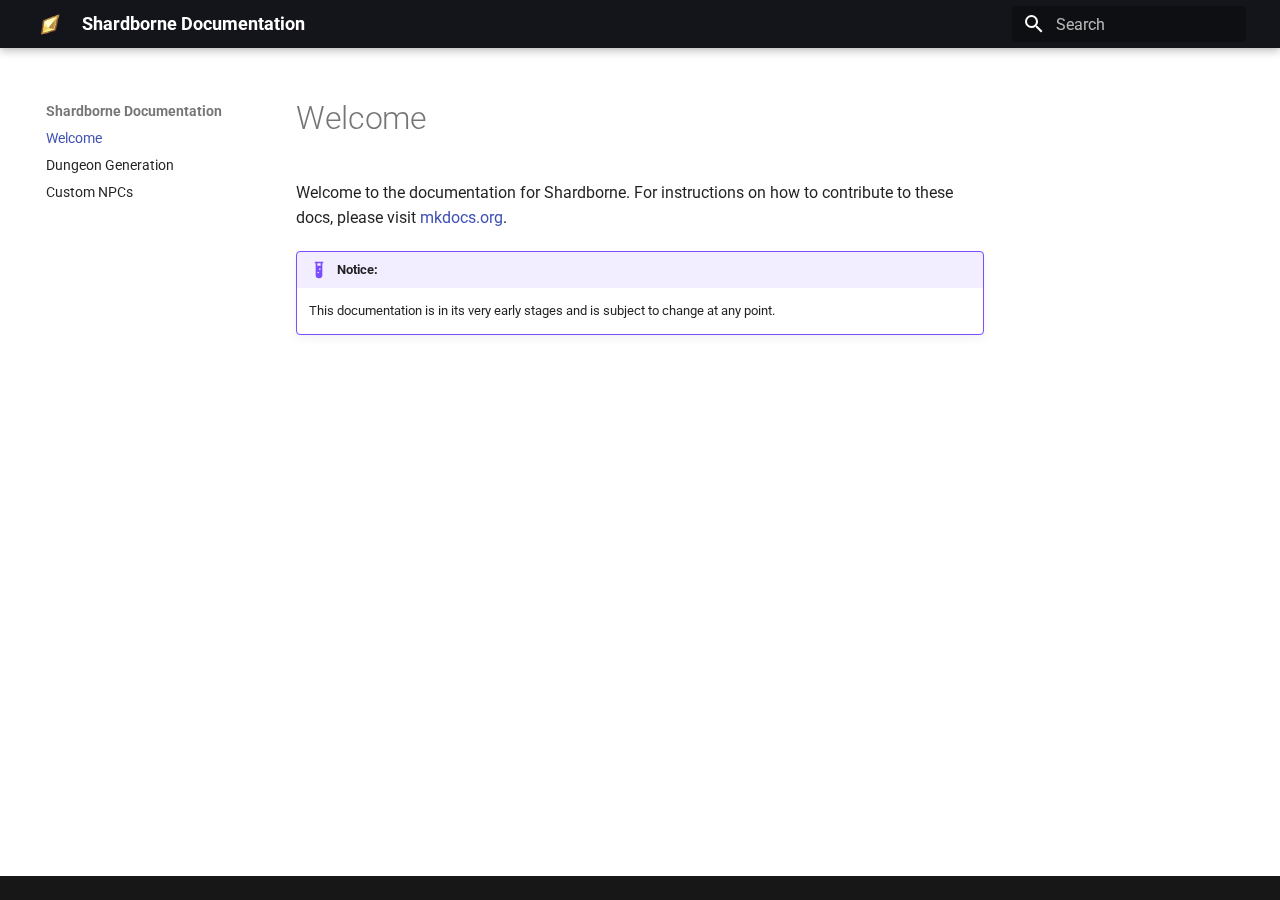
<file: index.html>
<!doctype html>
<html lang="en" class="no-js">
  <head>
    
      <meta charset="utf-8">
      <meta name="viewport" content="width=device-width,initial-scale=1">
      
      
      
      
      
        <link rel="next" href="dungeon/">
      
      
      <link rel="icon" href="assets/logo.png">
      <meta name="generator" content="mkdocs-1.5.3, mkdocs-material-9.5.14">
    
    
      
        <title>Shardborne Documentation</title>
      
    
    
      <link rel="stylesheet" href="assets/stylesheets/main.10ba22f1.min.css">
      
        
        <link rel="stylesheet" href="assets/stylesheets/palette.06af60db.min.css">
      
      


    
    
      
    
    
      
        
        
        <link rel="preconnect" href="https://fonts.gstatic.com" crossorigin>
        <link rel="stylesheet" href="https://fonts.googleapis.com/css?family=Roboto:300,300i,400,400i,700,700i%7CRoboto+Mono:400,400i,700,700i&display=fallback">
        <style>:root{--md-text-font:"Roboto";--md-code-font:"Roboto Mono"}</style>
      
    
    
      <link rel="stylesheet" href="stylesheets/extra.css">
    
    <script>__md_scope=new URL(".",location),__md_hash=e=>[...e].reduce((e,_)=>(e<<5)-e+_.charCodeAt(0),0),__md_get=(e,_=localStorage,t=__md_scope)=>JSON.parse(_.getItem(t.pathname+"."+e)),__md_set=(e,_,t=localStorage,a=__md_scope)=>{try{t.setItem(a.pathname+"."+e,JSON.stringify(_))}catch(e){}}</script>
    
      

    
    
    
  </head>
  
  
    
    
    
    
    
    <body dir="ltr" data-md-color-scheme="default" data-md-color-primary="black" data-md-color-accent="indigo">
  
    
    <input class="md-toggle" data-md-toggle="drawer" type="checkbox" id="__drawer" autocomplete="off">
    <input class="md-toggle" data-md-toggle="search" type="checkbox" id="__search" autocomplete="off">
    <label class="md-overlay" for="__drawer"></label>
    <div data-md-component="skip">
      
        
        <a href="#welcome" class="md-skip">
          Skip to content
        </a>
      
    </div>
    <div data-md-component="announce">
      
    </div>
    
    
      

  

<header class="md-header md-header--shadow" data-md-component="header">
  <nav class="md-header__inner md-grid" aria-label="Header">
    <a href="." title="Shardborne Documentation" class="md-header__button md-logo" aria-label="Shardborne Documentation" data-md-component="logo">
      
  <img src="assets/logo.png" alt="logo">

    </a>
    <label class="md-header__button md-icon" for="__drawer">
      
      <svg xmlns="http://www.w3.org/2000/svg" viewBox="0 0 24 24"><path d="M3 6h18v2H3V6m0 5h18v2H3v-2m0 5h18v2H3v-2Z"/></svg>
    </label>
    <div class="md-header__title" data-md-component="header-title">
      <div class="md-header__ellipsis">
        <div class="md-header__topic">
          <span class="md-ellipsis">
            Shardborne Documentation
          </span>
        </div>
        <div class="md-header__topic" data-md-component="header-topic">
          <span class="md-ellipsis">
            
              Welcome
            
          </span>
        </div>
      </div>
    </div>
    
      
    
    
    
    
      <label class="md-header__button md-icon" for="__search">
        
        <svg xmlns="http://www.w3.org/2000/svg" viewBox="0 0 24 24"><path d="M9.5 3A6.5 6.5 0 0 1 16 9.5c0 1.61-.59 3.09-1.56 4.23l.27.27h.79l5 5-1.5 1.5-5-5v-.79l-.27-.27A6.516 6.516 0 0 1 9.5 16 6.5 6.5 0 0 1 3 9.5 6.5 6.5 0 0 1 9.5 3m0 2C7 5 5 7 5 9.5S7 14 9.5 14 14 12 14 9.5 12 5 9.5 5Z"/></svg>
      </label>
      <div class="md-search" data-md-component="search" role="dialog">
  <label class="md-search__overlay" for="__search"></label>
  <div class="md-search__inner" role="search">
    <form class="md-search__form" name="search">
      <input type="text" class="md-search__input" name="query" aria-label="Search" placeholder="Search" autocapitalize="off" autocorrect="off" autocomplete="off" spellcheck="false" data-md-component="search-query" required>
      <label class="md-search__icon md-icon" for="__search">
        
        <svg xmlns="http://www.w3.org/2000/svg" viewBox="0 0 24 24"><path d="M9.5 3A6.5 6.5 0 0 1 16 9.5c0 1.61-.59 3.09-1.56 4.23l.27.27h.79l5 5-1.5 1.5-5-5v-.79l-.27-.27A6.516 6.516 0 0 1 9.5 16 6.5 6.5 0 0 1 3 9.5 6.5 6.5 0 0 1 9.5 3m0 2C7 5 5 7 5 9.5S7 14 9.5 14 14 12 14 9.5 12 5 9.5 5Z"/></svg>
        
        <svg xmlns="http://www.w3.org/2000/svg" viewBox="0 0 24 24"><path d="M20 11v2H8l5.5 5.5-1.42 1.42L4.16 12l7.92-7.92L13.5 5.5 8 11h12Z"/></svg>
      </label>
      <nav class="md-search__options" aria-label="Search">
        
        <button type="reset" class="md-search__icon md-icon" title="Clear" aria-label="Clear" tabindex="-1">
          
          <svg xmlns="http://www.w3.org/2000/svg" viewBox="0 0 24 24"><path d="M19 6.41 17.59 5 12 10.59 6.41 5 5 6.41 10.59 12 5 17.59 6.41 19 12 13.41 17.59 19 19 17.59 13.41 12 19 6.41Z"/></svg>
        </button>
      </nav>
      
    </form>
    <div class="md-search__output">
      <div class="md-search__scrollwrap" data-md-scrollfix>
        <div class="md-search-result" data-md-component="search-result">
          <div class="md-search-result__meta">
            Initializing search
          </div>
          <ol class="md-search-result__list" role="presentation"></ol>
        </div>
      </div>
    </div>
  </div>
</div>
    
    
  </nav>
  
</header>
    
    <div class="md-container" data-md-component="container">
      
      
        
          
        
      
      <main class="md-main" data-md-component="main">
        <div class="md-main__inner md-grid">
          
            
              
              <div class="md-sidebar md-sidebar--primary" data-md-component="sidebar" data-md-type="navigation" >
                <div class="md-sidebar__scrollwrap">
                  <div class="md-sidebar__inner">
                    



<nav class="md-nav md-nav--primary" aria-label="Navigation" data-md-level="0">
  <label class="md-nav__title" for="__drawer">
    <a href="." title="Shardborne Documentation" class="md-nav__button md-logo" aria-label="Shardborne Documentation" data-md-component="logo">
      
  <img src="assets/logo.png" alt="logo">

    </a>
    Shardborne Documentation
  </label>
  
  <ul class="md-nav__list" data-md-scrollfix>
    
      
      
  
  
    
  
  
  
    <li class="md-nav__item md-nav__item--active">
      
      <input class="md-nav__toggle md-toggle" type="checkbox" id="__toc">
      
      
        
      
      
      <a href="." class="md-nav__link md-nav__link--active">
        
  
  <span class="md-ellipsis">
    Welcome
  </span>
  

      </a>
      
    </li>
  

    
      
      
  
  
  
  
    <li class="md-nav__item">
      <a href="dungeon/" class="md-nav__link">
        
  
  <span class="md-ellipsis">
    Dungeon Generation
  </span>
  

      </a>
    </li>
  

    
      
      
  
  
  
  
    <li class="md-nav__item">
      <a href="npcs/" class="md-nav__link">
        
  
  <span class="md-ellipsis">
    Custom NPCs
  </span>
  

      </a>
    </li>
  

    
  </ul>
</nav>
                  </div>
                </div>
              </div>
            
            
              
              <div class="md-sidebar md-sidebar--secondary" data-md-component="sidebar" data-md-type="toc" >
                <div class="md-sidebar__scrollwrap">
                  <div class="md-sidebar__inner">
                    

<nav class="md-nav md-nav--secondary" aria-label="Table of contents">
  
  
  
    
  
  
</nav>
                  </div>
                </div>
              </div>
            
          
          
            <div class="md-content" data-md-component="content">
              <article class="md-content__inner md-typeset">
                
                  


<h1 id="welcome">Welcome</h1>
<p>Welcome to the documentation for Shardborne. For instructions on how to contribute to these docs, please visit <a href="https://www.mkdocs.org">mkdocs.org</a>.</p>
<div class="admonition example">
<p class="admonition-title">Notice:</p>
<p>This documentation is in its very early stages and is subject to change at any point.</p>
</div>












                
              </article>
            </div>
          
          
<script>var target=document.getElementById(location.hash.slice(1));target&&target.name&&(target.checked=target.name.startsWith("__tabbed_"))</script>
        </div>
        
      </main>
      
        <footer class="md-footer">
  
  <div class="md-footer-meta md-typeset">
    <div class="md-footer-meta__inner md-grid">
      <div class="md-copyright">
  
  
</div>
      
    </div>
  </div>
</footer>
      
    </div>
    <div class="md-dialog" data-md-component="dialog">
      <div class="md-dialog__inner md-typeset"></div>
    </div>
    
    
    <script id="__config" type="application/json">{"base": ".", "features": ["content.code.copy", "content.code.select"], "search": "assets/javascripts/workers/search.b8dbb3d2.min.js", "translations": {"clipboard.copied": "Copied to clipboard", "clipboard.copy": "Copy to clipboard", "search.result.more.one": "1 more on this page", "search.result.more.other": "# more on this page", "search.result.none": "No matching documents", "search.result.one": "1 matching document", "search.result.other": "# matching documents", "search.result.placeholder": "Type to start searching", "search.result.term.missing": "Missing", "select.version": "Select version"}}</script>
    
    
      <script src="assets/javascripts/bundle.bd41221c.min.js"></script>
      
    
  </body>
</html>
</file>
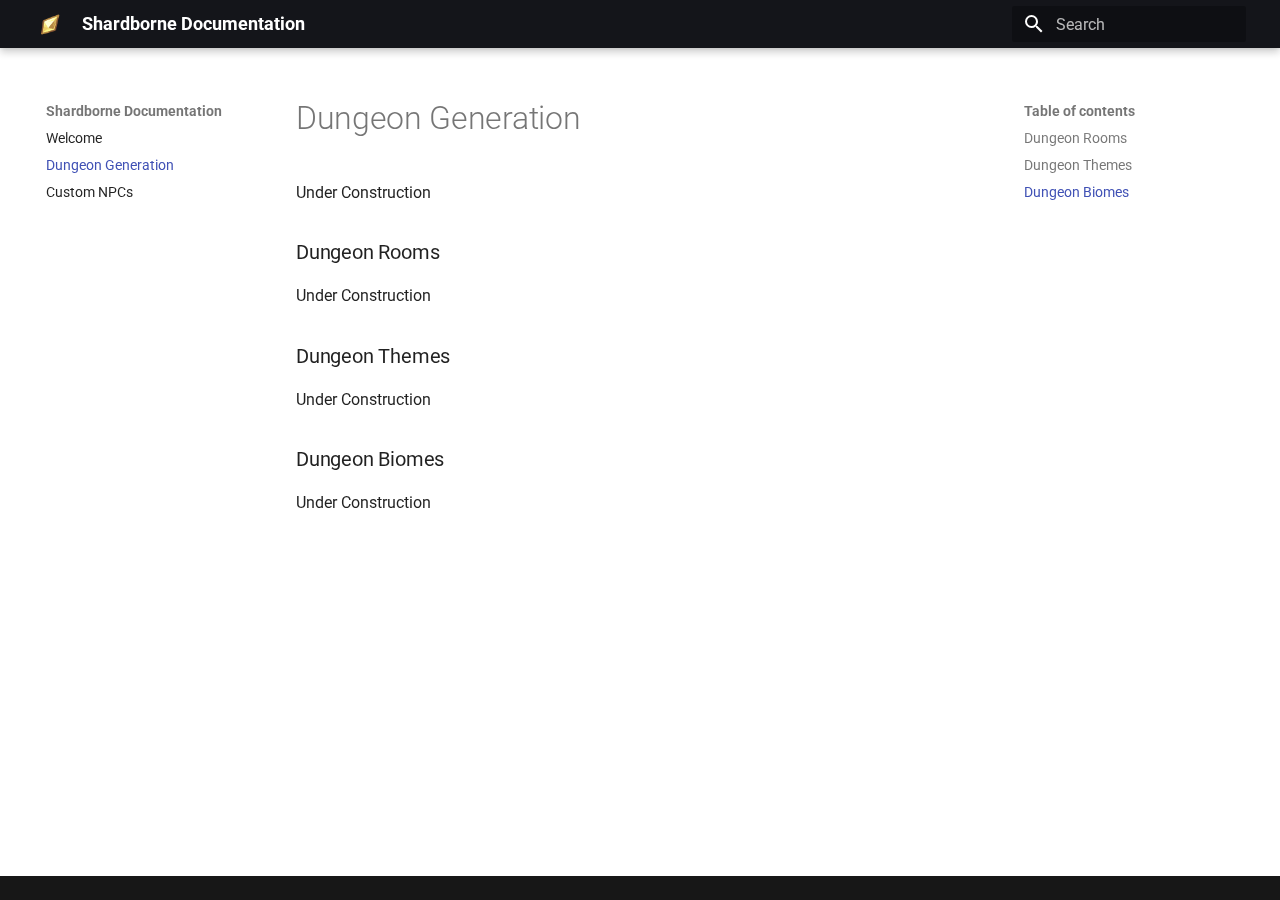
<file: dungeon/index.html>
<!doctype html>
<html lang="en" class="no-js">
  <head>
    
      <meta charset="utf-8">
      <meta name="viewport" content="width=device-width,initial-scale=1">
      
      
      
      
        <link rel="prev" href="..">
      
      
        <link rel="next" href="../npcs/">
      
      
      <link rel="icon" href="../assets/logo.png">
      <meta name="generator" content="mkdocs-1.5.3, mkdocs-material-9.5.14">
    
    
      
        <title>Dungeon Generation - Shardborne Documentation</title>
      
    
    
      <link rel="stylesheet" href="../assets/stylesheets/main.10ba22f1.min.css">
      
        
        <link rel="stylesheet" href="../assets/stylesheets/palette.06af60db.min.css">
      
      


    
    
      
    
    
      
        
        
        <link rel="preconnect" href="https://fonts.gstatic.com" crossorigin>
        <link rel="stylesheet" href="https://fonts.googleapis.com/css?family=Roboto:300,300i,400,400i,700,700i%7CRoboto+Mono:400,400i,700,700i&display=fallback">
        <style>:root{--md-text-font:"Roboto";--md-code-font:"Roboto Mono"}</style>
      
    
    
      <link rel="stylesheet" href="../stylesheets/extra.css">
    
    <script>__md_scope=new URL("..",location),__md_hash=e=>[...e].reduce((e,_)=>(e<<5)-e+_.charCodeAt(0),0),__md_get=(e,_=localStorage,t=__md_scope)=>JSON.parse(_.getItem(t.pathname+"."+e)),__md_set=(e,_,t=localStorage,a=__md_scope)=>{try{t.setItem(a.pathname+"."+e,JSON.stringify(_))}catch(e){}}</script>
    
      

    
    
    
  </head>
  
  
    
    
    
    
    
    <body dir="ltr" data-md-color-scheme="default" data-md-color-primary="black" data-md-color-accent="indigo">
  
    
    <input class="md-toggle" data-md-toggle="drawer" type="checkbox" id="__drawer" autocomplete="off">
    <input class="md-toggle" data-md-toggle="search" type="checkbox" id="__search" autocomplete="off">
    <label class="md-overlay" for="__drawer"></label>
    <div data-md-component="skip">
      
        
        <a href="#dungeon-generation" class="md-skip">
          Skip to content
        </a>
      
    </div>
    <div data-md-component="announce">
      
    </div>
    
    
      

  

<header class="md-header md-header--shadow" data-md-component="header">
  <nav class="md-header__inner md-grid" aria-label="Header">
    <a href=".." title="Shardborne Documentation" class="md-header__button md-logo" aria-label="Shardborne Documentation" data-md-component="logo">
      
  <img src="../assets/logo.png" alt="logo">

    </a>
    <label class="md-header__button md-icon" for="__drawer">
      
      <svg xmlns="http://www.w3.org/2000/svg" viewBox="0 0 24 24"><path d="M3 6h18v2H3V6m0 5h18v2H3v-2m0 5h18v2H3v-2Z"/></svg>
    </label>
    <div class="md-header__title" data-md-component="header-title">
      <div class="md-header__ellipsis">
        <div class="md-header__topic">
          <span class="md-ellipsis">
            Shardborne Documentation
          </span>
        </div>
        <div class="md-header__topic" data-md-component="header-topic">
          <span class="md-ellipsis">
            
              Dungeon Generation
            
          </span>
        </div>
      </div>
    </div>
    
      
    
    
    
    
      <label class="md-header__button md-icon" for="__search">
        
        <svg xmlns="http://www.w3.org/2000/svg" viewBox="0 0 24 24"><path d="M9.5 3A6.5 6.5 0 0 1 16 9.5c0 1.61-.59 3.09-1.56 4.23l.27.27h.79l5 5-1.5 1.5-5-5v-.79l-.27-.27A6.516 6.516 0 0 1 9.5 16 6.5 6.5 0 0 1 3 9.5 6.5 6.5 0 0 1 9.5 3m0 2C7 5 5 7 5 9.5S7 14 9.5 14 14 12 14 9.5 12 5 9.5 5Z"/></svg>
      </label>
      <div class="md-search" data-md-component="search" role="dialog">
  <label class="md-search__overlay" for="__search"></label>
  <div class="md-search__inner" role="search">
    <form class="md-search__form" name="search">
      <input type="text" class="md-search__input" name="query" aria-label="Search" placeholder="Search" autocapitalize="off" autocorrect="off" autocomplete="off" spellcheck="false" data-md-component="search-query" required>
      <label class="md-search__icon md-icon" for="__search">
        
        <svg xmlns="http://www.w3.org/2000/svg" viewBox="0 0 24 24"><path d="M9.5 3A6.5 6.5 0 0 1 16 9.5c0 1.61-.59 3.09-1.56 4.23l.27.27h.79l5 5-1.5 1.5-5-5v-.79l-.27-.27A6.516 6.516 0 0 1 9.5 16 6.5 6.5 0 0 1 3 9.5 6.5 6.5 0 0 1 9.5 3m0 2C7 5 5 7 5 9.5S7 14 9.5 14 14 12 14 9.5 12 5 9.5 5Z"/></svg>
        
        <svg xmlns="http://www.w3.org/2000/svg" viewBox="0 0 24 24"><path d="M20 11v2H8l5.5 5.5-1.42 1.42L4.16 12l7.92-7.92L13.5 5.5 8 11h12Z"/></svg>
      </label>
      <nav class="md-search__options" aria-label="Search">
        
        <button type="reset" class="md-search__icon md-icon" title="Clear" aria-label="Clear" tabindex="-1">
          
          <svg xmlns="http://www.w3.org/2000/svg" viewBox="0 0 24 24"><path d="M19 6.41 17.59 5 12 10.59 6.41 5 5 6.41 10.59 12 5 17.59 6.41 19 12 13.41 17.59 19 19 17.59 13.41 12 19 6.41Z"/></svg>
        </button>
      </nav>
      
    </form>
    <div class="md-search__output">
      <div class="md-search__scrollwrap" data-md-scrollfix>
        <div class="md-search-result" data-md-component="search-result">
          <div class="md-search-result__meta">
            Initializing search
          </div>
          <ol class="md-search-result__list" role="presentation"></ol>
        </div>
      </div>
    </div>
  </div>
</div>
    
    
  </nav>
  
</header>
    
    <div class="md-container" data-md-component="container">
      
      
        
          
        
      
      <main class="md-main" data-md-component="main">
        <div class="md-main__inner md-grid">
          
            
              
              <div class="md-sidebar md-sidebar--primary" data-md-component="sidebar" data-md-type="navigation" >
                <div class="md-sidebar__scrollwrap">
                  <div class="md-sidebar__inner">
                    



<nav class="md-nav md-nav--primary" aria-label="Navigation" data-md-level="0">
  <label class="md-nav__title" for="__drawer">
    <a href=".." title="Shardborne Documentation" class="md-nav__button md-logo" aria-label="Shardborne Documentation" data-md-component="logo">
      
  <img src="../assets/logo.png" alt="logo">

    </a>
    Shardborne Documentation
  </label>
  
  <ul class="md-nav__list" data-md-scrollfix>
    
      
      
  
  
  
  
    <li class="md-nav__item">
      <a href=".." class="md-nav__link">
        
  
  <span class="md-ellipsis">
    Welcome
  </span>
  

      </a>
    </li>
  

    
      
      
  
  
    
  
  
  
    <li class="md-nav__item md-nav__item--active">
      
      <input class="md-nav__toggle md-toggle" type="checkbox" id="__toc">
      
      
        
      
      
        <label class="md-nav__link md-nav__link--active" for="__toc">
          
  
  <span class="md-ellipsis">
    Dungeon Generation
  </span>
  

          <span class="md-nav__icon md-icon"></span>
        </label>
      
      <a href="./" class="md-nav__link md-nav__link--active">
        
  
  <span class="md-ellipsis">
    Dungeon Generation
  </span>
  

      </a>
      
        

<nav class="md-nav md-nav--secondary" aria-label="Table of contents">
  
  
  
    
  
  
    <label class="md-nav__title" for="__toc">
      <span class="md-nav__icon md-icon"></span>
      Table of contents
    </label>
    <ul class="md-nav__list" data-md-component="toc" data-md-scrollfix>
      
        <li class="md-nav__item">
  <a href="#dungeon-rooms" class="md-nav__link">
    <span class="md-ellipsis">
      Dungeon Rooms
    </span>
  </a>
  
</li>
      
        <li class="md-nav__item">
  <a href="#dungeon-themes" class="md-nav__link">
    <span class="md-ellipsis">
      Dungeon Themes
    </span>
  </a>
  
</li>
      
        <li class="md-nav__item">
  <a href="#dungeon-biomes" class="md-nav__link">
    <span class="md-ellipsis">
      Dungeon Biomes
    </span>
  </a>
  
</li>
      
    </ul>
  
</nav>
      
    </li>
  

    
      
      
  
  
  
  
    <li class="md-nav__item">
      <a href="../npcs/" class="md-nav__link">
        
  
  <span class="md-ellipsis">
    Custom NPCs
  </span>
  

      </a>
    </li>
  

    
  </ul>
</nav>
                  </div>
                </div>
              </div>
            
            
              
              <div class="md-sidebar md-sidebar--secondary" data-md-component="sidebar" data-md-type="toc" >
                <div class="md-sidebar__scrollwrap">
                  <div class="md-sidebar__inner">
                    

<nav class="md-nav md-nav--secondary" aria-label="Table of contents">
  
  
  
    
  
  
    <label class="md-nav__title" for="__toc">
      <span class="md-nav__icon md-icon"></span>
      Table of contents
    </label>
    <ul class="md-nav__list" data-md-component="toc" data-md-scrollfix>
      
        <li class="md-nav__item">
  <a href="#dungeon-rooms" class="md-nav__link">
    <span class="md-ellipsis">
      Dungeon Rooms
    </span>
  </a>
  
</li>
      
        <li class="md-nav__item">
  <a href="#dungeon-themes" class="md-nav__link">
    <span class="md-ellipsis">
      Dungeon Themes
    </span>
  </a>
  
</li>
      
        <li class="md-nav__item">
  <a href="#dungeon-biomes" class="md-nav__link">
    <span class="md-ellipsis">
      Dungeon Biomes
    </span>
  </a>
  
</li>
      
    </ul>
  
</nav>
                  </div>
                </div>
              </div>
            
          
          
            <div class="md-content" data-md-component="content">
              <article class="md-content__inner md-typeset">
                
                  


<h1 id="dungeon-generation">Dungeon Generation</h1>
<p>Under Construction</p>
<h3 id="dungeon-rooms">Dungeon Rooms</h3>
<p>Under Construction</p>
<h3 id="dungeon-themes">Dungeon Themes</h3>
<p>Under Construction</p>
<h3 id="dungeon-biomes">Dungeon Biomes</h3>
<p>Under Construction</p>












                
              </article>
            </div>
          
          
<script>var target=document.getElementById(location.hash.slice(1));target&&target.name&&(target.checked=target.name.startsWith("__tabbed_"))</script>
        </div>
        
      </main>
      
        <footer class="md-footer">
  
  <div class="md-footer-meta md-typeset">
    <div class="md-footer-meta__inner md-grid">
      <div class="md-copyright">
  
  
</div>
      
    </div>
  </div>
</footer>
      
    </div>
    <div class="md-dialog" data-md-component="dialog">
      <div class="md-dialog__inner md-typeset"></div>
    </div>
    
    
    <script id="__config" type="application/json">{"base": "..", "features": ["content.code.copy", "content.code.select"], "search": "../assets/javascripts/workers/search.b8dbb3d2.min.js", "translations": {"clipboard.copied": "Copied to clipboard", "clipboard.copy": "Copy to clipboard", "search.result.more.one": "1 more on this page", "search.result.more.other": "# more on this page", "search.result.none": "No matching documents", "search.result.one": "1 matching document", "search.result.other": "# matching documents", "search.result.placeholder": "Type to start searching", "search.result.term.missing": "Missing", "select.version": "Select version"}}</script>
    
    
      <script src="../assets/javascripts/bundle.bd41221c.min.js"></script>
      
    
  </body>
</html>
</file>
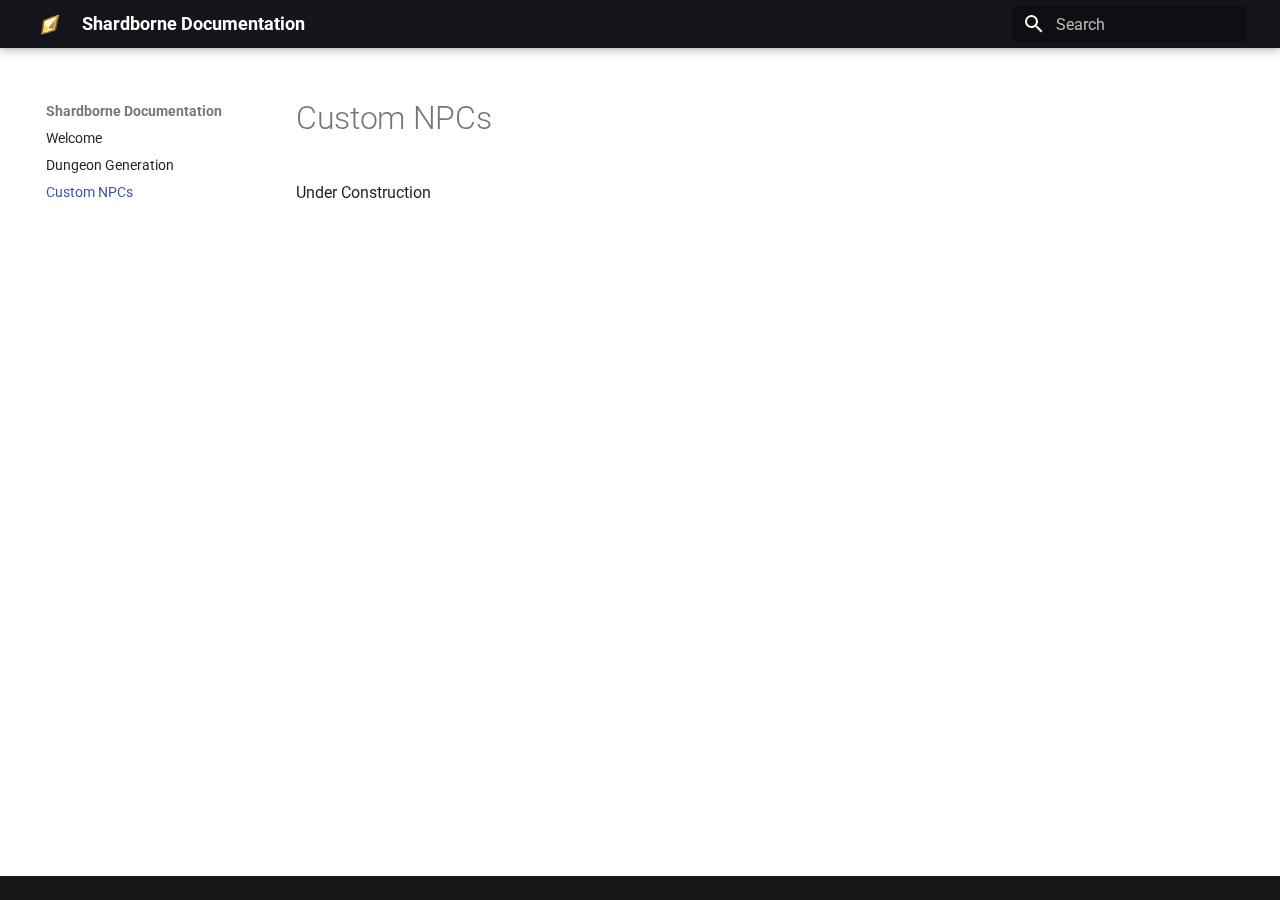
<file: npcs/index.html>
<!doctype html>
<html lang="en" class="no-js">
  <head>
    
      <meta charset="utf-8">
      <meta name="viewport" content="width=device-width,initial-scale=1">
      
      
      
      
        <link rel="prev" href="../dungeon/">
      
      
      
      <link rel="icon" href="../assets/logo.png">
      <meta name="generator" content="mkdocs-1.5.3, mkdocs-material-9.5.14">
    
    
      
        <title>Custom NPCs - Shardborne Documentation</title>
      
    
    
      <link rel="stylesheet" href="../assets/stylesheets/main.10ba22f1.min.css">
      
        
        <link rel="stylesheet" href="../assets/stylesheets/palette.06af60db.min.css">
      
      


    
    
      
    
    
      
        
        
        <link rel="preconnect" href="https://fonts.gstatic.com" crossorigin>
        <link rel="stylesheet" href="https://fonts.googleapis.com/css?family=Roboto:300,300i,400,400i,700,700i%7CRoboto+Mono:400,400i,700,700i&display=fallback">
        <style>:root{--md-text-font:"Roboto";--md-code-font:"Roboto Mono"}</style>
      
    
    
      <link rel="stylesheet" href="../stylesheets/extra.css">
    
    <script>__md_scope=new URL("..",location),__md_hash=e=>[...e].reduce((e,_)=>(e<<5)-e+_.charCodeAt(0),0),__md_get=(e,_=localStorage,t=__md_scope)=>JSON.parse(_.getItem(t.pathname+"."+e)),__md_set=(e,_,t=localStorage,a=__md_scope)=>{try{t.setItem(a.pathname+"."+e,JSON.stringify(_))}catch(e){}}</script>
    
      

    
    
    
  </head>
  
  
    
    
    
    
    
    <body dir="ltr" data-md-color-scheme="default" data-md-color-primary="black" data-md-color-accent="indigo">
  
    
    <input class="md-toggle" data-md-toggle="drawer" type="checkbox" id="__drawer" autocomplete="off">
    <input class="md-toggle" data-md-toggle="search" type="checkbox" id="__search" autocomplete="off">
    <label class="md-overlay" for="__drawer"></label>
    <div data-md-component="skip">
      
        
        <a href="#custom-npcs" class="md-skip">
          Skip to content
        </a>
      
    </div>
    <div data-md-component="announce">
      
    </div>
    
    
      

  

<header class="md-header md-header--shadow" data-md-component="header">
  <nav class="md-header__inner md-grid" aria-label="Header">
    <a href=".." title="Shardborne Documentation" class="md-header__button md-logo" aria-label="Shardborne Documentation" data-md-component="logo">
      
  <img src="../assets/logo.png" alt="logo">

    </a>
    <label class="md-header__button md-icon" for="__drawer">
      
      <svg xmlns="http://www.w3.org/2000/svg" viewBox="0 0 24 24"><path d="M3 6h18v2H3V6m0 5h18v2H3v-2m0 5h18v2H3v-2Z"/></svg>
    </label>
    <div class="md-header__title" data-md-component="header-title">
      <div class="md-header__ellipsis">
        <div class="md-header__topic">
          <span class="md-ellipsis">
            Shardborne Documentation
          </span>
        </div>
        <div class="md-header__topic" data-md-component="header-topic">
          <span class="md-ellipsis">
            
              Custom NPCs
            
          </span>
        </div>
      </div>
    </div>
    
      
    
    
    
    
      <label class="md-header__button md-icon" for="__search">
        
        <svg xmlns="http://www.w3.org/2000/svg" viewBox="0 0 24 24"><path d="M9.5 3A6.5 6.5 0 0 1 16 9.5c0 1.61-.59 3.09-1.56 4.23l.27.27h.79l5 5-1.5 1.5-5-5v-.79l-.27-.27A6.516 6.516 0 0 1 9.5 16 6.5 6.5 0 0 1 3 9.5 6.5 6.5 0 0 1 9.5 3m0 2C7 5 5 7 5 9.5S7 14 9.5 14 14 12 14 9.5 12 5 9.5 5Z"/></svg>
      </label>
      <div class="md-search" data-md-component="search" role="dialog">
  <label class="md-search__overlay" for="__search"></label>
  <div class="md-search__inner" role="search">
    <form class="md-search__form" name="search">
      <input type="text" class="md-search__input" name="query" aria-label="Search" placeholder="Search" autocapitalize="off" autocorrect="off" autocomplete="off" spellcheck="false" data-md-component="search-query" required>
      <label class="md-search__icon md-icon" for="__search">
        
        <svg xmlns="http://www.w3.org/2000/svg" viewBox="0 0 24 24"><path d="M9.5 3A6.5 6.5 0 0 1 16 9.5c0 1.61-.59 3.09-1.56 4.23l.27.27h.79l5 5-1.5 1.5-5-5v-.79l-.27-.27A6.516 6.516 0 0 1 9.5 16 6.5 6.5 0 0 1 3 9.5 6.5 6.5 0 0 1 9.5 3m0 2C7 5 5 7 5 9.5S7 14 9.5 14 14 12 14 9.5 12 5 9.5 5Z"/></svg>
        
        <svg xmlns="http://www.w3.org/2000/svg" viewBox="0 0 24 24"><path d="M20 11v2H8l5.5 5.5-1.42 1.42L4.16 12l7.92-7.92L13.5 5.5 8 11h12Z"/></svg>
      </label>
      <nav class="md-search__options" aria-label="Search">
        
        <button type="reset" class="md-search__icon md-icon" title="Clear" aria-label="Clear" tabindex="-1">
          
          <svg xmlns="http://www.w3.org/2000/svg" viewBox="0 0 24 24"><path d="M19 6.41 17.59 5 12 10.59 6.41 5 5 6.41 10.59 12 5 17.59 6.41 19 12 13.41 17.59 19 19 17.59 13.41 12 19 6.41Z"/></svg>
        </button>
      </nav>
      
    </form>
    <div class="md-search__output">
      <div class="md-search__scrollwrap" data-md-scrollfix>
        <div class="md-search-result" data-md-component="search-result">
          <div class="md-search-result__meta">
            Initializing search
          </div>
          <ol class="md-search-result__list" role="presentation"></ol>
        </div>
      </div>
    </div>
  </div>
</div>
    
    
  </nav>
  
</header>
    
    <div class="md-container" data-md-component="container">
      
      
        
          
        
      
      <main class="md-main" data-md-component="main">
        <div class="md-main__inner md-grid">
          
            
              
              <div class="md-sidebar md-sidebar--primary" data-md-component="sidebar" data-md-type="navigation" >
                <div class="md-sidebar__scrollwrap">
                  <div class="md-sidebar__inner">
                    



<nav class="md-nav md-nav--primary" aria-label="Navigation" data-md-level="0">
  <label class="md-nav__title" for="__drawer">
    <a href=".." title="Shardborne Documentation" class="md-nav__button md-logo" aria-label="Shardborne Documentation" data-md-component="logo">
      
  <img src="../assets/logo.png" alt="logo">

    </a>
    Shardborne Documentation
  </label>
  
  <ul class="md-nav__list" data-md-scrollfix>
    
      
      
  
  
  
  
    <li class="md-nav__item">
      <a href=".." class="md-nav__link">
        
  
  <span class="md-ellipsis">
    Welcome
  </span>
  

      </a>
    </li>
  

    
      
      
  
  
  
  
    <li class="md-nav__item">
      <a href="../dungeon/" class="md-nav__link">
        
  
  <span class="md-ellipsis">
    Dungeon Generation
  </span>
  

      </a>
    </li>
  

    
      
      
  
  
    
  
  
  
    <li class="md-nav__item md-nav__item--active">
      
      <input class="md-nav__toggle md-toggle" type="checkbox" id="__toc">
      
      
        
      
      
      <a href="./" class="md-nav__link md-nav__link--active">
        
  
  <span class="md-ellipsis">
    Custom NPCs
  </span>
  

      </a>
      
    </li>
  

    
  </ul>
</nav>
                  </div>
                </div>
              </div>
            
            
              
              <div class="md-sidebar md-sidebar--secondary" data-md-component="sidebar" data-md-type="toc" >
                <div class="md-sidebar__scrollwrap">
                  <div class="md-sidebar__inner">
                    

<nav class="md-nav md-nav--secondary" aria-label="Table of contents">
  
  
  
    
  
  
</nav>
                  </div>
                </div>
              </div>
            
          
          
            <div class="md-content" data-md-component="content">
              <article class="md-content__inner md-typeset">
                
                  


<h1 id="custom-npcs">Custom NPCs</h1>
<p>Under Construction</p>












                
              </article>
            </div>
          
          
<script>var target=document.getElementById(location.hash.slice(1));target&&target.name&&(target.checked=target.name.startsWith("__tabbed_"))</script>
        </div>
        
      </main>
      
        <footer class="md-footer">
  
  <div class="md-footer-meta md-typeset">
    <div class="md-footer-meta__inner md-grid">
      <div class="md-copyright">
  
  
</div>
      
    </div>
  </div>
</footer>
      
    </div>
    <div class="md-dialog" data-md-component="dialog">
      <div class="md-dialog__inner md-typeset"></div>
    </div>
    
    
    <script id="__config" type="application/json">{"base": "..", "features": ["content.code.copy", "content.code.select"], "search": "../assets/javascripts/workers/search.b8dbb3d2.min.js", "translations": {"clipboard.copied": "Copied to clipboard", "clipboard.copy": "Copy to clipboard", "search.result.more.one": "1 more on this page", "search.result.more.other": "# more on this page", "search.result.none": "No matching documents", "search.result.one": "1 matching document", "search.result.other": "# matching documents", "search.result.placeholder": "Type to start searching", "search.result.term.missing": "Missing", "select.version": "Select version"}}</script>
    
    
      <script src="../assets/javascripts/bundle.bd41221c.min.js"></script>
      
    
  </body>
</html>
</file>
<file: stylesheets/extra.css>
.md-header__button.md-logo {
    margin-right: 0;
    padding: 0;
}

a.noColour {
    color: inherit;
}
</file>
<file: assets/stylesheets/main.10ba22f1.min.css>
@charset "UTF-8";html{-webkit-text-size-adjust:none;-moz-text-size-adjust:none;text-size-adjust:none;box-sizing:border-box}*,:after,:before{box-sizing:inherit}@media (prefers-reduced-motion){*,:after,:before{transition:none!important}}body{margin:0}a,button,input,label{-webkit-tap-highlight-color:transparent}a{color:inherit;text-decoration:none}hr{border:0;box-sizing:initial;display:block;height:.05rem;overflow:visible;padding:0}small{font-size:80%}sub,sup{line-height:1em}img{border-style:none}table{border-collapse:initial;border-spacing:0}td,th{font-weight:400;vertical-align:top}button{background:#0000;border:0;font-family:inherit;font-size:inherit;margin:0;padding:0}input{border:0;outline:none}:root{--md-primary-fg-color:#4051b5;--md-primary-fg-color--light:#5d6cc0;--md-primary-fg-color--dark:#303fa1;--md-primary-bg-color:#fff;--md-primary-bg-color--light:#ffffffb3;--md-accent-fg-color:#526cfe;--md-accent-fg-color--transparent:#526cfe1a;--md-accent-bg-color:#fff;--md-accent-bg-color--light:#ffffffb3}[data-md-color-scheme=default]{color-scheme:light}[data-md-color-scheme=default] img[src$="#gh-dark-mode-only"],[data-md-color-scheme=default] img[src$="#only-dark"]{display:none}:root,[data-md-color-scheme=default]{--md-hue:225deg;--md-default-fg-color:#000000de;--md-default-fg-color--light:#0000008a;--md-default-fg-color--lighter:#00000052;--md-default-fg-color--lightest:#00000012;--md-default-bg-color:#fff;--md-default-bg-color--light:#ffffffb3;--md-default-bg-color--lighter:#ffffff4d;--md-default-bg-color--lightest:#ffffff1f;--md-code-fg-color:#36464e;--md-code-bg-color:#f5f5f5;--md-code-hl-color:#4287ff;--md-code-hl-color--light:#4287ff1a;--md-code-hl-number-color:#d52a2a;--md-code-hl-special-color:#db1457;--md-code-hl-function-color:#a846b9;--md-code-hl-constant-color:#6e59d9;--md-code-hl-keyword-color:#3f6ec6;--md-code-hl-string-color:#1c7d4d;--md-code-hl-name-color:var(--md-code-fg-color);--md-code-hl-operator-color:var(--md-default-fg-color--light);--md-code-hl-punctuation-color:var(--md-default-fg-color--light);--md-code-hl-comment-color:var(--md-default-fg-color--light);--md-code-hl-generic-color:var(--md-default-fg-color--light);--md-code-hl-variable-color:var(--md-default-fg-color--light);--md-typeset-color:var(--md-default-fg-color);--md-typeset-a-color:var(--md-primary-fg-color);--md-typeset-del-color:#f5503d26;--md-typeset-ins-color:#0bd57026;--md-typeset-kbd-color:#fafafa;--md-typeset-kbd-accent-color:#fff;--md-typeset-kbd-border-color:#b8b8b8;--md-typeset-mark-color:#ffff0080;--md-typeset-table-color:#0000001f;--md-typeset-table-color--light:rgba(0,0,0,.035);--md-admonition-fg-color:var(--md-default-fg-color);--md-admonition-bg-color:var(--md-default-bg-color);--md-warning-fg-color:#000000de;--md-warning-bg-color:#ff9;--md-footer-fg-color:#fff;--md-footer-fg-color--light:#ffffffb3;--md-footer-fg-color--lighter:#ffffff73;--md-footer-bg-color:#000000de;--md-footer-bg-color--dark:#00000052;--md-shadow-z1:0 0.2rem 0.5rem #0000000d,0 0 0.05rem #0000001a;--md-shadow-z2:0 0.2rem 0.5rem #0000001a,0 0 0.05rem #00000040;--md-shadow-z3:0 0.2rem 0.5rem #0003,0 0 0.05rem #00000059}.md-icon svg{fill:currentcolor;display:block;height:1.2rem;width:1.2rem}body{-webkit-font-smoothing:antialiased;-moz-osx-font-smoothing:grayscale;--md-text-font-family:var(--md-text-font,_),-apple-system,BlinkMacSystemFont,Helvetica,Arial,sans-serif;--md-code-font-family:var(--md-code-font,_),SFMono-Regular,Consolas,Menlo,monospace}aside,body,input{font-feature-settings:"kern","liga";color:var(--md-typeset-color);font-family:var(--md-text-font-family)}code,kbd,pre{font-feature-settings:"kern";font-family:var(--md-code-font-family)}:root{--md-typeset-table-sort-icon:url('data:image/svg+xml;charset=utf-8,<svg xmlns="http://www.w3.org/2000/svg" viewBox="0 0 24 24"><path d="m18 21-4-4h3V7h-3l4-4 4 4h-3v10h3M2 19v-2h10v2M2 13v-2h7v2M2 7V5h4v2H2Z"/></svg>');--md-typeset-table-sort-icon--asc:url('data:image/svg+xml;charset=utf-8,<svg xmlns="http://www.w3.org/2000/svg" viewBox="0 0 24 24"><path d="M19 17h3l-4 4-4-4h3V3h2M2 17h10v2H2M6 5v2H2V5m0 6h7v2H2v-2Z"/></svg>');--md-typeset-table-sort-icon--desc:url('data:image/svg+xml;charset=utf-8,<svg xmlns="http://www.w3.org/2000/svg" viewBox="0 0 24 24"><path d="M19 7h3l-4-4-4 4h3v14h2M2 17h10v2H2M6 5v2H2V5m0 6h7v2H2v-2Z"/></svg>')}.md-typeset{-webkit-print-color-adjust:exact;color-adjust:exact;font-size:.8rem;line-height:1.6}@media print{.md-typeset{font-size:.68rem}}.md-typeset blockquote,.md-typeset dl,.md-typeset figure,.md-typeset ol,.md-typeset pre,.md-typeset ul{margin-bottom:1em;margin-top:1em}.md-typeset h1{color:var(--md-default-fg-color--light);font-size:2em;line-height:1.3;margin:0 0 1.25em}.md-typeset h1,.md-typeset h2{font-weight:300;letter-spacing:-.01em}.md-typeset h2{font-size:1.5625em;line-height:1.4;margin:1.6em 0 .64em}.md-typeset h3{font-size:1.25em;font-weight:400;letter-spacing:-.01em;line-height:1.5;margin:1.6em 0 .8em}.md-typeset h2+h3{margin-top:.8em}.md-typeset h4{font-weight:700;letter-spacing:-.01em;margin:1em 0}.md-typeset h5,.md-typeset h6{color:var(--md-default-fg-color--light);font-size:.8em;font-weight:700;letter-spacing:-.01em;margin:1.25em 0}.md-typeset h5{text-transform:uppercase}.md-typeset hr{border-bottom:.05rem solid var(--md-default-fg-color--lightest);display:flow-root;margin:1.5em 0}.md-typeset a{color:var(--md-typeset-a-color);word-break:break-word}.md-typeset a,.md-typeset a:before{transition:color 125ms}.md-typeset a:focus,.md-typeset a:hover{color:var(--md-accent-fg-color)}.md-typeset a:focus code,.md-typeset a:hover code{background-color:var(--md-accent-fg-color--transparent)}.md-typeset a code{color:currentcolor;transition:background-color 125ms}.md-typeset a.focus-visible{outline-color:var(--md-accent-fg-color);outline-offset:.2rem}.md-typeset code,.md-typeset kbd,.md-typeset pre{color:var(--md-code-fg-color);direction:ltr;font-variant-ligatures:none}@media print{.md-typeset code,.md-typeset kbd,.md-typeset pre{white-space:pre-wrap}}.md-typeset code{background-color:var(--md-code-bg-color);border-radius:.1rem;-webkit-box-decoration-break:clone;box-decoration-break:clone;font-size:.85em;padding:0 .2941176471em;word-break:break-word}.md-typeset code:not(.focus-visible){-webkit-tap-highlight-color:transparent;outline:none}.md-typeset pre{display:flow-root;line-height:1.4;position:relative}.md-typeset pre>code{-webkit-box-decoration-break:slice;box-decoration-break:slice;box-shadow:none;display:block;margin:0;outline-color:var(--md-accent-fg-color);overflow:auto;padding:.7720588235em 1.1764705882em;scrollbar-color:var(--md-default-fg-color--lighter) #0000;scrollbar-width:thin;touch-action:auto;word-break:normal}.md-typeset pre>code:hover{scrollbar-color:var(--md-accent-fg-color) #0000}.md-typeset pre>code::-webkit-scrollbar{height:.2rem;width:.2rem}.md-typeset pre>code::-webkit-scrollbar-thumb{background-color:var(--md-default-fg-color--lighter)}.md-typeset pre>code::-webkit-scrollbar-thumb:hover{background-color:var(--md-accent-fg-color)}.md-typeset kbd{background-color:var(--md-typeset-kbd-color);border-radius:.1rem;box-shadow:0 .1rem 0 .05rem var(--md-typeset-kbd-border-color),0 .1rem 0 var(--md-typeset-kbd-border-color),0 -.1rem .2rem var(--md-typeset-kbd-accent-color) inset;color:var(--md-default-fg-color);display:inline-block;font-size:.75em;padding:0 .6666666667em;vertical-align:text-top;word-break:break-word}.md-typeset mark{background-color:var(--md-typeset-mark-color);-webkit-box-decoration-break:clone;box-decoration-break:clone;color:inherit;word-break:break-word}.md-typeset abbr{border-bottom:.05rem dotted var(--md-default-fg-color--light);cursor:help;text-decoration:none}.md-typeset small{opacity:.75}[dir=ltr] .md-typeset sub,[dir=ltr] .md-typeset sup{margin-left:.078125em}[dir=rtl] .md-typeset sub,[dir=rtl] .md-typeset sup{margin-right:.078125em}[dir=ltr] .md-typeset blockquote{padding-left:.6rem}[dir=rtl] .md-typeset blockquote{padding-right:.6rem}[dir=ltr] .md-typeset blockquote{border-left:.2rem solid var(--md-default-fg-color--lighter)}[dir=rtl] .md-typeset blockquote{border-right:.2rem solid var(--md-default-fg-color--lighter)}.md-typeset blockquote{color:var(--md-default-fg-color--light);margin-left:0;margin-right:0}.md-typeset ul{list-style-type:disc}[dir=ltr] .md-typeset ol,[dir=ltr] .md-typeset ul{margin-left:.625em}[dir=rtl] .md-typeset ol,[dir=rtl] .md-typeset ul{margin-right:.625em}.md-typeset ol,.md-typeset ul{padding:0}.md-typeset ol:not([hidden]),.md-typeset ul:not([hidden]){display:flow-root}.md-typeset ol ol,.md-typeset ul ol{list-style-type:lower-alpha}.md-typeset ol ol ol,.md-typeset ul ol ol{list-style-type:lower-roman}[dir=ltr] .md-typeset ol li,[dir=ltr] .md-typeset ul li{margin-left:1.25em}[dir=rtl] .md-typeset ol li,[dir=rtl] .md-typeset ul li{margin-right:1.25em}.md-typeset ol li,.md-typeset ul li{margin-bottom:.5em}.md-typeset ol li blockquote,.md-typeset ol li p,.md-typeset ul li blockquote,.md-typeset ul li p{margin:.5em 0}.md-typeset ol li:last-child,.md-typeset ul li:last-child{margin-bottom:0}[dir=ltr] .md-typeset ol li ol,[dir=ltr] .md-typeset ol li ul,[dir=ltr] .md-typeset ul li ol,[dir=ltr] .md-typeset ul li ul{margin-left:.625em}[dir=rtl] .md-typeset ol li ol,[dir=rtl] .md-typeset ol li ul,[dir=rtl] .md-typeset ul li ol,[dir=rtl] .md-typeset ul li ul{margin-right:.625em}.md-typeset ol li ol,.md-typeset ol li ul,.md-typeset ul li ol,.md-typeset ul li ul{margin-bottom:.5em;margin-top:.5em}[dir=ltr] .md-typeset dd{margin-left:1.875em}[dir=rtl] .md-typeset dd{margin-right:1.875em}.md-typeset dd{margin-bottom:1.5em;margin-top:1em}.md-typeset img,.md-typeset svg,.md-typeset video{height:auto;max-width:100%}.md-typeset img[align=left]{margin:1em 1em 1em 0}.md-typeset img[align=right]{margin:1em 0 1em 1em}.md-typeset img[align]:only-child{margin-top:0}.md-typeset figure{display:flow-root;margin:1em auto;max-width:100%;text-align:center;width:-webkit-fit-content;width:-moz-fit-content;width:fit-content}.md-typeset figure img{display:block;margin:0 auto}.md-typeset figcaption{font-style:italic;margin:1em auto;max-width:24rem}.md-typeset iframe{color-scheme:light;max-width:100%}.md-typeset table:not([class]){background-color:var(--md-default-bg-color);border:.05rem solid var(--md-typeset-table-color);border-radius:.1rem;display:inline-block;font-size:.64rem;max-width:100%;overflow:auto;touch-action:auto}@media print{.md-typeset table:not([class]){display:table}}.md-typeset table:not([class])+*{margin-top:1.5em}.md-typeset table:not([class]) td>:first-child,.md-typeset table:not([class]) th>:first-child{margin-top:0}.md-typeset table:not([class]) td>:last-child,.md-typeset table:not([class]) th>:last-child{margin-bottom:0}.md-typeset table:not([class]) td:not([align]),.md-typeset table:not([class]) th:not([align]){text-align:left}[dir=rtl] .md-typeset table:not([class]) td:not([align]),[dir=rtl] .md-typeset table:not([class]) th:not([align]){text-align:right}.md-typeset table:not([class]) th{font-weight:700;min-width:5rem;padding:.9375em 1.25em;vertical-align:top}.md-typeset table:not([class]) td{border-top:.05rem solid var(--md-typeset-table-color);padding:.9375em 1.25em;vertical-align:top}.md-typeset table:not([class]) tbody tr{transition:background-color 125ms}.md-typeset table:not([class]) tbody tr:hover{background-color:var(--md-typeset-table-color--light);box-shadow:0 .05rem 0 var(--md-default-bg-color) inset}.md-typeset table:not([class]) a{word-break:normal}.md-typeset table th[role=columnheader]{cursor:pointer}[dir=ltr] .md-typeset table th[role=columnheader]:after{margin-left:.5em}[dir=rtl] .md-typeset table th[role=columnheader]:after{margin-right:.5em}.md-typeset table th[role=columnheader]:after{content:"";display:inline-block;height:1.2em;-webkit-mask-image:var(--md-typeset-table-sort-icon);mask-image:var(--md-typeset-table-sort-icon);-webkit-mask-repeat:no-repeat;mask-repeat:no-repeat;-webkit-mask-size:contain;mask-size:contain;transition:background-color 125ms;vertical-align:text-bottom;width:1.2em}.md-typeset table th[role=columnheader]:hover:after{background-color:var(--md-default-fg-color--lighter)}.md-typeset table th[role=columnheader][aria-sort=ascending]:after{background-color:var(--md-default-fg-color--light);-webkit-mask-image:var(--md-typeset-table-sort-icon--asc);mask-image:var(--md-typeset-table-sort-icon--asc)}.md-typeset table th[role=columnheader][aria-sort=descending]:after{background-color:var(--md-default-fg-color--light);-webkit-mask-image:var(--md-typeset-table-sort-icon--desc);mask-image:var(--md-typeset-table-sort-icon--desc)}.md-typeset__scrollwrap{margin:1em -.8rem;overflow-x:auto;touch-action:auto}.md-typeset__table{display:inline-block;margin-bottom:.5em;padding:0 .8rem}@media print{.md-typeset__table{display:block}}html .md-typeset__table table{display:table;margin:0;overflow:hidden;width:100%}@media screen and (max-width:44.984375em){.md-content__inner>pre{margin:1em -.8rem}.md-content__inner>pre code{border-radius:0}}.md-typeset .md-author{border-radius:100%;display:block;flex-shrink:0;height:1.6rem;overflow:hidden;position:relative;transition:color 125ms,transform 125ms;width:1.6rem}.md-typeset .md-author img{display:block}.md-typeset .md-author--more{background:var(--md-default-fg-color--lightest);color:var(--md-default-fg-color--lighter);font-size:.6rem;font-weight:700;line-height:1.6rem;text-align:center}.md-typeset .md-author--long{height:2.4rem;width:2.4rem}.md-typeset a.md-author{transform:scale(1)}.md-typeset a.md-author img{filter:grayscale(100%) opacity(75%);transition:filter 125ms}.md-typeset a.md-author:focus,.md-typeset a.md-author:hover{transform:scale(1.1);z-index:1}.md-typeset a.md-author:focus img,.md-typeset a.md-author:hover img{filter:grayscale(0)}.md-banner{background-color:var(--md-footer-bg-color);color:var(--md-footer-fg-color);overflow:auto}@media print{.md-banner{display:none}}.md-banner--warning{background-color:var(--md-warning-bg-color);color:var(--md-warning-fg-color)}.md-banner__inner{font-size:.7rem;margin:.6rem auto;padding:0 .8rem}[dir=ltr] .md-banner__button{float:right}[dir=rtl] .md-banner__button{float:left}.md-banner__button{color:inherit;cursor:pointer;transition:opacity .25s}.no-js .md-banner__button{display:none}.md-banner__button:hover{opacity:.7}html{font-size:125%;height:100%;overflow-x:hidden}@media screen and (min-width:100em){html{font-size:137.5%}}@media screen and (min-width:125em){html{font-size:150%}}body{background-color:var(--md-default-bg-color);display:flex;flex-direction:column;font-size:.5rem;min-height:100%;position:relative;width:100%}@media print{body{display:block}}@media screen and (max-width:59.984375em){body[data-md-scrolllock]{position:fixed}}.md-grid{margin-left:auto;margin-right:auto;max-width:61rem}.md-container{display:flex;flex-direction:column;flex-grow:1}@media print{.md-container{display:block}}.md-main{flex-grow:1}.md-main__inner{display:flex;height:100%;margin-top:1.5rem}.md-ellipsis{overflow:hidden;text-overflow:ellipsis}.md-toggle{display:none}.md-option{height:0;opacity:0;position:absolute;width:0}.md-option:checked+label:not([hidden]){display:block}.md-option.focus-visible+label{outline-color:var(--md-accent-fg-color);outline-style:auto}.md-skip{background-color:var(--md-default-fg-color);border-radius:.1rem;color:var(--md-default-bg-color);font-size:.64rem;margin:.5rem;opacity:0;outline-color:var(--md-accent-fg-color);padding:.3rem .5rem;position:fixed;transform:translateY(.4rem);z-index:-1}.md-skip:focus{opacity:1;transform:translateY(0);transition:transform .25s cubic-bezier(.4,0,.2,1),opacity 175ms 75ms;z-index:10}@page{margin:25mm}:root{--md-clipboard-icon:url('data:image/svg+xml;charset=utf-8,<svg xmlns="http://www.w3.org/2000/svg" viewBox="0 0 24 24"><path d="M19 21H8V7h11m0-2H8a2 2 0 0 0-2 2v14a2 2 0 0 0 2 2h11a2 2 0 0 0 2-2V7a2 2 0 0 0-2-2m-3-4H4a2 2 0 0 0-2 2v14h2V3h12V1Z"/></svg>')}.md-clipboard{border-radius:.1rem;color:var(--md-default-fg-color--lightest);cursor:pointer;height:1.5em;outline-color:var(--md-accent-fg-color);outline-offset:.1rem;position:absolute;right:.5em;top:.5em;transition:color .25s;width:1.5em;z-index:1}@media print{.md-clipboard{display:none}}.md-clipboard:not(.focus-visible){-webkit-tap-highlight-color:transparent;outline:none}:hover>.md-clipboard{color:var(--md-default-fg-color--light)}.md-clipboard:focus,.md-clipboard:hover{color:var(--md-accent-fg-color)}.md-clipboard:after{background-color:currentcolor;content:"";display:block;height:1.125em;margin:0 auto;-webkit-mask-image:var(--md-clipboard-icon);mask-image:var(--md-clipboard-icon);-webkit-mask-position:center;mask-position:center;-webkit-mask-repeat:no-repeat;mask-repeat:no-repeat;-webkit-mask-size:contain;mask-size:contain;width:1.125em}.md-clipboard--inline{cursor:pointer}.md-clipboard--inline code{transition:color .25s,background-color .25s}.md-clipboard--inline:focus code,.md-clipboard--inline:hover code{background-color:var(--md-accent-fg-color--transparent);color:var(--md-accent-fg-color)}@keyframes consent{0%{opacity:0;transform:translateY(100%)}to{opacity:1;transform:translateY(0)}}@keyframes overlay{0%{opacity:0}to{opacity:1}}.md-consent__overlay{animation:overlay .25s both;-webkit-backdrop-filter:blur(.1rem);backdrop-filter:blur(.1rem);background-color:#0000008a;height:100%;opacity:1;position:fixed;top:0;width:100%;z-index:5}.md-consent__inner{animation:consent .5s cubic-bezier(.1,.7,.1,1) both;background-color:var(--md-default-bg-color);border:0;border-radius:.1rem;bottom:0;box-shadow:0 0 .2rem #0000001a,0 .2rem .4rem #0003;max-height:100%;overflow:auto;padding:0;position:fixed;width:100%;z-index:5}.md-consent__form{padding:.8rem}.md-consent__settings{display:none;margin:1em 0}input:checked+.md-consent__settings{display:block}.md-consent__controls{margin-bottom:.8rem}.md-typeset .md-consent__controls .md-button{display:inline}@media screen and (max-width:44.984375em){.md-typeset .md-consent__controls .md-button{display:block;margin-top:.4rem;text-align:center;width:100%}}.md-consent label{cursor:pointer}.md-content{flex-grow:1;min-width:0}.md-content__inner{margin:0 .8rem 1.2rem;padding-top:.6rem}@media screen and (min-width:76.25em){[dir=ltr] .md-sidebar--primary:not([hidden])~.md-content>.md-content__inner{margin-left:1.2rem}[dir=ltr] .md-sidebar--secondary:not([hidden])~.md-content>.md-content__inner,[dir=rtl] .md-sidebar--primary:not([hidden])~.md-content>.md-content__inner{margin-right:1.2rem}[dir=rtl] .md-sidebar--secondary:not([hidden])~.md-content>.md-content__inner{margin-left:1.2rem}}.md-content__inner:before{content:"";display:block;height:.4rem}.md-content__inner>:last-child{margin-bottom:0}[dir=ltr] .md-content__button{float:right}[dir=rtl] .md-content__button{float:left}[dir=ltr] .md-content__button{margin-left:.4rem}[dir=rtl] .md-content__button{margin-right:.4rem}.md-content__button{margin:.4rem 0;padding:0}@media print{.md-content__button{display:none}}.md-typeset .md-content__button{color:var(--md-default-fg-color--lighter)}.md-content__button svg{display:inline;vertical-align:top}[dir=rtl] .md-content__button svg{transform:scaleX(-1)}[dir=ltr] .md-dialog{right:.8rem}[dir=rtl] .md-dialog{left:.8rem}.md-dialog{background-color:var(--md-default-fg-color);border-radius:.1rem;bottom:.8rem;box-shadow:var(--md-shadow-z3);min-width:11.1rem;opacity:0;padding:.4rem .6rem;pointer-events:none;position:fixed;transform:translateY(100%);transition:transform 0ms .4s,opacity .4s;z-index:4}@media print{.md-dialog{display:none}}.md-dialog--active{opacity:1;pointer-events:auto;transform:translateY(0);transition:transform .4s cubic-bezier(.075,.85,.175,1),opacity .4s}.md-dialog__inner{color:var(--md-default-bg-color);font-size:.7rem}.md-feedback{margin:2em 0 1em;text-align:center}.md-feedback fieldset{border:none;margin:0;padding:0}.md-feedback__title{font-weight:700;margin:1em auto}.md-feedback__inner{position:relative}.md-feedback__list{display:flex;flex-wrap:wrap;place-content:baseline center;position:relative}.md-feedback__list:hover .md-icon:not(:disabled){color:var(--md-default-fg-color--lighter)}:disabled .md-feedback__list{min-height:1.8rem}.md-feedback__icon{color:var(--md-default-fg-color--light);cursor:pointer;flex-shrink:0;margin:0 .1rem;transition:color 125ms}.md-feedback__icon:not(:disabled).md-icon:hover{color:var(--md-accent-fg-color)}.md-feedback__icon:disabled{color:var(--md-default-fg-color--lightest);pointer-events:none}.md-feedback__note{opacity:0;position:relative;transform:translateY(.4rem);transition:transform .4s cubic-bezier(.1,.7,.1,1),opacity .15s}.md-feedback__note>*{margin:0 auto;max-width:16rem}:disabled .md-feedback__note{opacity:1;transform:translateY(0)}.md-footer{background-color:var(--md-footer-bg-color);color:var(--md-footer-fg-color)}@media print{.md-footer{display:none}}.md-footer__inner{justify-content:space-between;overflow:auto;padding:.2rem}.md-footer__inner:not([hidden]){display:flex}.md-footer__link{align-items:end;display:flex;flex-grow:0.01;margin-bottom:.4rem;margin-top:1rem;max-width:100%;outline-color:var(--md-accent-fg-color);overflow:hidden;transition:opacity .25s}.md-footer__link:focus,.md-footer__link:hover{opacity:.7}[dir=rtl] .md-footer__link svg{transform:scaleX(-1)}@media screen and (max-width:44.984375em){.md-footer__link--prev{flex-shrink:0}.md-footer__link--prev .md-footer__title{display:none}}[dir=ltr] .md-footer__link--next{margin-left:auto}[dir=rtl] .md-footer__link--next{margin-right:auto}.md-footer__link--next{text-align:right}[dir=rtl] .md-footer__link--next{text-align:left}.md-footer__title{flex-grow:1;font-size:.9rem;margin-bottom:.7rem;max-width:calc(100% - 2.4rem);padding:0 1rem;white-space:nowrap}.md-footer__button{margin:.2rem;padding:.4rem}.md-footer__direction{font-size:.64rem;opacity:.7}.md-footer-meta{background-color:var(--md-footer-bg-color--dark)}.md-footer-meta__inner{display:flex;flex-wrap:wrap;justify-content:space-between;padding:.2rem}html .md-footer-meta.md-typeset a{color:var(--md-footer-fg-color--light)}html .md-footer-meta.md-typeset a:focus,html .md-footer-meta.md-typeset a:hover{color:var(--md-footer-fg-color)}.md-copyright{color:var(--md-footer-fg-color--lighter);font-size:.64rem;margin:auto .6rem;padding:.4rem 0;width:100%}@media screen and (min-width:45em){.md-copyright{width:auto}}.md-copyright__highlight{color:var(--md-footer-fg-color--light)}.md-social{display:inline-flex;gap:.2rem;margin:0 .4rem;padding:.2rem 0 .6rem}@media screen and (min-width:45em){.md-social{padding:.6rem 0}}.md-social__link{display:inline-block;height:1.6rem;text-align:center;width:1.6rem}.md-social__link:before{line-height:1.9}.md-social__link svg{fill:currentcolor;max-height:.8rem;vertical-align:-25%}.md-typeset .md-button{border:.1rem solid;border-radius:.1rem;color:var(--md-primary-fg-color);cursor:pointer;display:inline-block;font-weight:700;padding:.625em 2em;transition:color 125ms,background-color 125ms,border-color 125ms}.md-typeset .md-button--primary{background-color:var(--md-primary-fg-color);border-color:var(--md-primary-fg-color);color:var(--md-primary-bg-color)}.md-typeset .md-button:focus,.md-typeset .md-button:hover{background-color:var(--md-accent-fg-color);border-color:var(--md-accent-fg-color);color:var(--md-accent-bg-color)}[dir=ltr] .md-typeset .md-input{border-top-left-radius:.1rem}[dir=ltr] .md-typeset .md-input,[dir=rtl] .md-typeset .md-input{border-top-right-radius:.1rem}[dir=rtl] .md-typeset .md-input{border-top-left-radius:.1rem}.md-typeset .md-input{border-bottom:.1rem solid var(--md-default-fg-color--lighter);box-shadow:var(--md-shadow-z1);font-size:.8rem;height:1.8rem;padding:0 .6rem;transition:border .25s,box-shadow .25s}.md-typeset .md-input:focus,.md-typeset .md-input:hover{border-bottom-color:var(--md-accent-fg-color);box-shadow:var(--md-shadow-z2)}.md-typeset .md-input--stretch{width:100%}.md-header{background-color:var(--md-primary-fg-color);box-shadow:0 0 .2rem #0000,0 .2rem .4rem #0000;color:var(--md-primary-bg-color);display:block;left:0;position:sticky;right:0;top:0;z-index:4}@media print{.md-header{display:none}}.md-header[hidden]{transform:translateY(-100%);transition:transform .25s cubic-bezier(.8,0,.6,1),box-shadow .25s}.md-header--shadow{box-shadow:0 0 .2rem #0000001a,0 .2rem .4rem #0003;transition:transform .25s cubic-bezier(.1,.7,.1,1),box-shadow .25s}.md-header__inner{align-items:center;display:flex;padding:0 .2rem}.md-header__button{color:currentcolor;cursor:pointer;margin:.2rem;outline-color:var(--md-accent-fg-color);padding:.4rem;position:relative;transition:opacity .25s;vertical-align:middle;z-index:1}.md-header__button:hover{opacity:.7}.md-header__button:not([hidden]){display:inline-block}.md-header__button:not(.focus-visible){-webkit-tap-highlight-color:transparent;outline:none}.md-header__button.md-logo{margin:.2rem;padding:.4rem}@media screen and (max-width:76.234375em){.md-header__button.md-logo{display:none}}.md-header__button.md-logo img,.md-header__button.md-logo svg{fill:currentcolor;display:block;height:1.2rem;width:auto}@media screen and (min-width:60em){.md-header__button[for=__search]{display:none}}.no-js .md-header__button[for=__search]{display:none}[dir=rtl] .md-header__button[for=__search] svg{transform:scaleX(-1)}@media screen and (min-width:76.25em){.md-header__button[for=__drawer]{display:none}}.md-header__topic{display:flex;max-width:100%;position:absolute;transition:transform .4s cubic-bezier(.1,.7,.1,1),opacity .15s;white-space:nowrap}.md-header__topic+.md-header__topic{opacity:0;pointer-events:none;transform:translateX(1.25rem);transition:transform .4s cubic-bezier(1,.7,.1,.1),opacity .15s;z-index:-1}[dir=rtl] .md-header__topic+.md-header__topic{transform:translateX(-1.25rem)}.md-header__topic:first-child{font-weight:700}[dir=ltr] .md-header__title{margin-left:1rem;margin-right:.4rem}[dir=rtl] .md-header__title{margin-left:.4rem;margin-right:1rem}.md-header__title{flex-grow:1;font-size:.9rem;height:2.4rem;line-height:2.4rem}.md-header__title--active .md-header__topic{opacity:0;pointer-events:none;transform:translateX(-1.25rem);transition:transform .4s cubic-bezier(1,.7,.1,.1),opacity .15s;z-index:-1}[dir=rtl] .md-header__title--active .md-header__topic{transform:translateX(1.25rem)}.md-header__title--active .md-header__topic+.md-header__topic{opacity:1;pointer-events:auto;transform:translateX(0);transition:transform .4s cubic-bezier(.1,.7,.1,1),opacity .15s;z-index:0}.md-header__title>.md-header__ellipsis{height:100%;position:relative;width:100%}.md-header__option{display:flex;flex-shrink:0;max-width:100%;transition:max-width 0ms .25s,opacity .25s .25s;white-space:nowrap}[data-md-toggle=search]:checked~.md-header .md-header__option{max-width:0;opacity:0;transition:max-width 0ms,opacity 0ms}.md-header__option>input{bottom:0}.md-header__source{display:none}@media screen and (min-width:60em){[dir=ltr] .md-header__source{margin-left:1rem}[dir=rtl] .md-header__source{margin-right:1rem}.md-header__source{display:block;max-width:11.7rem;width:11.7rem}}@media screen and (min-width:76.25em){[dir=ltr] .md-header__source{margin-left:1.4rem}[dir=rtl] .md-header__source{margin-right:1.4rem}}.md-meta{color:var(--md-default-fg-color--light);font-size:.7rem;line-height:1.3}.md-meta__list{display:inline-flex;flex-wrap:wrap;list-style:none;margin:0;padding:0}.md-meta__item:not(:last-child):after{content:"·";margin-left:.2rem;margin-right:.2rem}.md-meta__link{color:var(--md-typeset-a-color)}.md-meta__link:focus,.md-meta__link:hover{color:var(--md-accent-fg-color)}.md-draft{background-color:#ff1744;border-radius:.125em;color:#fff;display:inline-block;font-weight:700;padding-left:.5714285714em;padding-right:.5714285714em}:root{--md-nav-icon--prev:url('data:image/svg+xml;charset=utf-8,<svg xmlns="http://www.w3.org/2000/svg" viewBox="0 0 24 24"><path d="M20 11v2H8l5.5 5.5-1.42 1.42L4.16 12l7.92-7.92L13.5 5.5 8 11h12Z"/></svg>');--md-nav-icon--next:url('data:image/svg+xml;charset=utf-8,<svg xmlns="http://www.w3.org/2000/svg" viewBox="0 0 24 24"><path d="M8.59 16.58 13.17 12 8.59 7.41 10 6l6 6-6 6-1.41-1.42Z"/></svg>');--md-toc-icon:url('data:image/svg+xml;charset=utf-8,<svg xmlns="http://www.w3.org/2000/svg" viewBox="0 0 24 24"><path d="M3 9h14V7H3v2m0 4h14v-2H3v2m0 4h14v-2H3v2m16 0h2v-2h-2v2m0-10v2h2V7h-2m0 6h2v-2h-2v2Z"/></svg>')}.md-nav{font-size:.7rem;line-height:1.3}.md-nav__title{color:var(--md-default-fg-color--light);display:block;font-weight:700;overflow:hidden;padding:0 .6rem;text-overflow:ellipsis}.md-nav__title .md-nav__button{display:none}.md-nav__title .md-nav__button img{height:100%;width:auto}.md-nav__title .md-nav__button.md-logo img,.md-nav__title .md-nav__button.md-logo svg{fill:currentcolor;display:block;height:2.4rem;max-width:100%;object-fit:contain;width:auto}.md-nav__list{list-style:none;margin:0;padding:0}.md-nav__link{align-items:flex-start;display:flex;gap:.4rem;margin-top:.625em;scroll-snap-align:start;transition:color 125ms}.md-nav__link--passed{color:var(--md-default-fg-color--light)}.md-nav__item .md-nav__link--active,.md-nav__item .md-nav__link--active code{color:var(--md-typeset-a-color)}.md-nav__link .md-ellipsis{position:relative}[dir=ltr] .md-nav__link .md-icon:last-child{margin-left:auto}[dir=rtl] .md-nav__link .md-icon:last-child{margin-right:auto}.md-nav__link svg{fill:currentcolor;flex-shrink:0;height:1.3em}.md-nav__link[for]:focus,.md-nav__link[for]:hover,.md-nav__link[href]:focus,.md-nav__link[href]:hover{color:var(--md-accent-fg-color);cursor:pointer}.md-nav__link.focus-visible{outline-color:var(--md-accent-fg-color);outline-offset:.2rem}.md-nav--primary .md-nav__link[for=__toc]{display:none}.md-nav--primary .md-nav__link[for=__toc] .md-icon:after{background-color:currentcolor;display:block;height:100%;-webkit-mask-image:var(--md-toc-icon);mask-image:var(--md-toc-icon);width:100%}.md-nav--primary .md-nav__link[for=__toc]~.md-nav{display:none}.md-nav__container>.md-nav__link{margin-top:0}.md-nav__container>.md-nav__link:first-child{flex-grow:1;min-width:0}.md-nav__icon{flex-shrink:0}.md-nav__source{display:none}@media screen and (max-width:76.234375em){.md-nav--primary,.md-nav--primary .md-nav{background-color:var(--md-default-bg-color);display:flex;flex-direction:column;height:100%;left:0;position:absolute;right:0;top:0;z-index:1}.md-nav--primary .md-nav__item,.md-nav--primary .md-nav__title{font-size:.8rem;line-height:1.5}.md-nav--primary .md-nav__title{background-color:var(--md-default-fg-color--lightest);color:var(--md-default-fg-color--light);cursor:pointer;height:5.6rem;line-height:2.4rem;padding:3rem .8rem .2rem;position:relative;white-space:nowrap}[dir=ltr] .md-nav--primary .md-nav__title .md-nav__icon{left:.4rem}[dir=rtl] .md-nav--primary .md-nav__title .md-nav__icon{right:.4rem}.md-nav--primary .md-nav__title .md-nav__icon{display:block;height:1.2rem;margin:.2rem;position:absolute;top:.4rem;width:1.2rem}.md-nav--primary .md-nav__title .md-nav__icon:after{background-color:currentcolor;content:"";display:block;height:100%;-webkit-mask-image:var(--md-nav-icon--prev);mask-image:var(--md-nav-icon--prev);-webkit-mask-position:center;mask-position:center;-webkit-mask-repeat:no-repeat;mask-repeat:no-repeat;-webkit-mask-size:contain;mask-size:contain;width:100%}.md-nav--primary .md-nav__title~.md-nav__list{background-color:var(--md-default-bg-color);box-shadow:0 .05rem 0 var(--md-default-fg-color--lightest) inset;overflow-y:auto;scroll-snap-type:y mandatory;touch-action:pan-y}.md-nav--primary .md-nav__title~.md-nav__list>:first-child{border-top:0}.md-nav--primary .md-nav__title[for=__drawer]{background-color:var(--md-primary-fg-color);color:var(--md-primary-bg-color);font-weight:700}.md-nav--primary .md-nav__title .md-logo{display:block;left:.2rem;margin:.2rem;padding:.4rem;position:absolute;right:.2rem;top:.2rem}.md-nav--primary .md-nav__list{flex:1}.md-nav--primary .md-nav__item{border-top:.05rem solid var(--md-default-fg-color--lightest)}.md-nav--primary .md-nav__item--active>.md-nav__link{color:var(--md-typeset-a-color)}.md-nav--primary .md-nav__item--active>.md-nav__link:focus,.md-nav--primary .md-nav__item--active>.md-nav__link:hover{color:var(--md-accent-fg-color)}.md-nav--primary .md-nav__link{margin-top:0;padding:.6rem .8rem}.md-nav--primary .md-nav__link svg{margin-top:.1em}.md-nav--primary .md-nav__link>.md-nav__link{padding:0}[dir=ltr] .md-nav--primary .md-nav__link .md-nav__icon{margin-right:-.2rem}[dir=rtl] .md-nav--primary .md-nav__link .md-nav__icon{margin-left:-.2rem}.md-nav--primary .md-nav__link .md-nav__icon{font-size:1.2rem;height:1.2rem;width:1.2rem}.md-nav--primary .md-nav__link .md-nav__icon:after{background-color:currentcolor;content:"";display:block;height:100%;-webkit-mask-image:var(--md-nav-icon--next);mask-image:var(--md-nav-icon--next);-webkit-mask-position:center;mask-position:center;-webkit-mask-repeat:no-repeat;mask-repeat:no-repeat;-webkit-mask-size:contain;mask-size:contain;width:100%}[dir=rtl] .md-nav--primary .md-nav__icon:after{transform:scale(-1)}.md-nav--primary .md-nav--secondary .md-nav{background-color:initial;position:static}[dir=ltr] .md-nav--primary .md-nav--secondary .md-nav .md-nav__link{padding-left:1.4rem}[dir=rtl] .md-nav--primary .md-nav--secondary .md-nav .md-nav__link{padding-right:1.4rem}[dir=ltr] .md-nav--primary .md-nav--secondary .md-nav .md-nav .md-nav__link{padding-left:2rem}[dir=rtl] .md-nav--primary .md-nav--secondary .md-nav .md-nav .md-nav__link{padding-right:2rem}[dir=ltr] .md-nav--primary .md-nav--secondary .md-nav .md-nav .md-nav .md-nav__link{padding-left:2.6rem}[dir=rtl] .md-nav--primary .md-nav--secondary .md-nav .md-nav .md-nav .md-nav__link{padding-right:2.6rem}[dir=ltr] .md-nav--primary .md-nav--secondary .md-nav .md-nav .md-nav .md-nav .md-nav__link{padding-left:3.2rem}[dir=rtl] .md-nav--primary .md-nav--secondary .md-nav .md-nav .md-nav .md-nav .md-nav__link{padding-right:3.2rem}.md-nav--secondary{background-color:initial}.md-nav__toggle~.md-nav{display:flex;opacity:0;transform:translateX(100%);transition:transform .25s cubic-bezier(.8,0,.6,1),opacity 125ms 50ms}[dir=rtl] .md-nav__toggle~.md-nav{transform:translateX(-100%)}.md-nav__toggle:checked~.md-nav{opacity:1;transform:translateX(0);transition:transform .25s cubic-bezier(.4,0,.2,1),opacity 125ms 125ms}.md-nav__toggle:checked~.md-nav>.md-nav__list{-webkit-backface-visibility:hidden;backface-visibility:hidden}}@media screen and (max-width:59.984375em){.md-nav--primary .md-nav__link[for=__toc]{display:flex}.md-nav--primary .md-nav__link[for=__toc] .md-icon:after{content:""}.md-nav--primary .md-nav__link[for=__toc]+.md-nav__link{display:none}.md-nav--primary .md-nav__link[for=__toc]~.md-nav{display:flex}.md-nav__source{background-color:var(--md-primary-fg-color--dark);color:var(--md-primary-bg-color);display:block;padding:0 .2rem}}@media screen and (min-width:60em) and (max-width:76.234375em){.md-nav--integrated .md-nav__link[for=__toc]{display:flex}.md-nav--integrated .md-nav__link[for=__toc] .md-icon:after{content:""}.md-nav--integrated .md-nav__link[for=__toc]+.md-nav__link{display:none}.md-nav--integrated .md-nav__link[for=__toc]~.md-nav{display:flex}}@media screen and (min-width:60em){.md-nav{margin-bottom:-.4rem}.md-nav--secondary .md-nav__title{background:var(--md-default-bg-color);box-shadow:0 0 .4rem .4rem var(--md-default-bg-color);position:sticky;top:0;z-index:1}.md-nav--secondary .md-nav__title[for=__toc]{scroll-snap-align:start}.md-nav--secondary .md-nav__title .md-nav__icon{display:none}[dir=ltr] .md-nav--secondary .md-nav__list{padding-left:.6rem}[dir=rtl] .md-nav--secondary .md-nav__list{padding-right:.6rem}.md-nav--secondary .md-nav__list{padding-bottom:.4rem}[dir=ltr] .md-nav--secondary .md-nav__item>.md-nav__link{margin-right:.4rem}[dir=rtl] .md-nav--secondary .md-nav__item>.md-nav__link{margin-left:.4rem}}@media screen and (min-width:76.25em){.md-nav{margin-bottom:-.4rem;transition:max-height .25s cubic-bezier(.86,0,.07,1)}.md-nav--primary .md-nav__title{background:var(--md-default-bg-color);box-shadow:0 0 .4rem .4rem var(--md-default-bg-color);position:sticky;top:0;z-index:1}.md-nav--primary .md-nav__title[for=__drawer]{scroll-snap-align:start}.md-nav--primary .md-nav__title .md-nav__icon{display:none}[dir=ltr] .md-nav--primary .md-nav__list{padding-left:.6rem}[dir=rtl] .md-nav--primary .md-nav__list{padding-right:.6rem}.md-nav--primary .md-nav__list{padding-bottom:.4rem}[dir=ltr] .md-nav--primary .md-nav__item>.md-nav__link{margin-right:.4rem}[dir=rtl] .md-nav--primary .md-nav__item>.md-nav__link{margin-left:.4rem}.md-nav__toggle~.md-nav{display:grid;grid-template-rows:0fr;opacity:0;transition:grid-template-rows .25s cubic-bezier(.86,0,.07,1),opacity .25s,visibility 0ms .25s;visibility:collapse}.md-nav__toggle~.md-nav>.md-nav__list{overflow:hidden}.md-nav__toggle.md-toggle--indeterminate~.md-nav,.md-nav__toggle:checked~.md-nav{grid-template-rows:1fr;opacity:1;transition:grid-template-rows .25s cubic-bezier(.86,0,.07,1),opacity .15s .1s,visibility 0ms;visibility:visible}.md-nav__toggle.md-toggle--indeterminate~.md-nav{transition:none}.md-nav__item--nested>.md-nav>.md-nav__title{display:none}.md-nav__item--section{display:block;margin:1.25em 0}.md-nav__item--section:last-child{margin-bottom:0}.md-nav__item--section>.md-nav__link{font-weight:700}.md-nav__item--section>.md-nav__link[for]{color:var(--md-default-fg-color--light)}.md-nav__item--section>.md-nav__link:not(.md-nav__container){pointer-events:none}.md-nav__item--section>.md-nav__link .md-icon,.md-nav__item--section>.md-nav__link>[for]{display:none}[dir=ltr] .md-nav__item--section>.md-nav{margin-left:-.6rem}[dir=rtl] .md-nav__item--section>.md-nav{margin-right:-.6rem}.md-nav__item--section>.md-nav{display:block;opacity:1;visibility:visible}.md-nav__item--section>.md-nav>.md-nav__list>.md-nav__item{padding:0}.md-nav__icon{border-radius:100%;height:.9rem;transition:background-color .25s;width:.9rem}.md-nav__icon:hover{background-color:var(--md-accent-fg-color--transparent)}.md-nav__icon:after{background-color:currentcolor;border-radius:100%;content:"";display:inline-block;height:100%;-webkit-mask-image:var(--md-nav-icon--next);mask-image:var(--md-nav-icon--next);-webkit-mask-position:center;mask-position:center;-webkit-mask-repeat:no-repeat;mask-repeat:no-repeat;-webkit-mask-size:contain;mask-size:contain;transition:transform .25s;vertical-align:-.1rem;width:100%}[dir=rtl] .md-nav__icon:after{transform:rotate(180deg)}.md-nav__item--nested .md-nav__toggle:checked~.md-nav__link .md-nav__icon:after,.md-nav__item--nested .md-toggle--indeterminate~.md-nav__link .md-nav__icon:after{transform:rotate(90deg)}.md-nav--lifted>.md-nav__list>.md-nav__item,.md-nav--lifted>.md-nav__title{display:none}.md-nav--lifted>.md-nav__list>.md-nav__item--active{display:block}.md-nav--lifted>.md-nav__list>.md-nav__item--active>.md-nav__link{background:var(--md-default-bg-color);box-shadow:0 0 .4rem .4rem var(--md-default-bg-color);margin-top:0;position:sticky;top:0;z-index:1}.md-nav--lifted>.md-nav__list>.md-nav__item--active>.md-nav__link:not(.md-nav__container){pointer-events:none}.md-nav--lifted>.md-nav__list>.md-nav__item--active.md-nav__item--section{margin:0}[dir=ltr] .md-nav--lifted>.md-nav__list>.md-nav__item>.md-nav:not(.md-nav--secondary){margin-left:-.6rem}[dir=rtl] .md-nav--lifted>.md-nav__list>.md-nav__item>.md-nav:not(.md-nav--secondary){margin-right:-.6rem}.md-nav--lifted>.md-nav__list>.md-nav__item>[for]{color:var(--md-default-fg-color--light)}.md-nav--lifted .md-nav[data-md-level="1"]{grid-template-rows:1fr;opacity:1;visibility:visible}[dir=ltr] .md-nav--integrated>.md-nav__list>.md-nav__item--active .md-nav--secondary{border-left:.05rem solid var(--md-primary-fg-color)}[dir=rtl] .md-nav--integrated>.md-nav__list>.md-nav__item--active .md-nav--secondary{border-right:.05rem solid var(--md-primary-fg-color)}.md-nav--integrated>.md-nav__list>.md-nav__item--active .md-nav--secondary{display:block;margin-bottom:1.25em;opacity:1;visibility:visible}.md-nav--integrated>.md-nav__list>.md-nav__item--active .md-nav--secondary>.md-nav__list{overflow:visible;padding-bottom:0}.md-nav--integrated>.md-nav__list>.md-nav__item--active .md-nav--secondary>.md-nav__title{display:none}}.md-pagination{font-size:.8rem;font-weight:700;gap:.4rem}.md-pagination,.md-pagination>*{align-items:center;display:flex;justify-content:center}.md-pagination>*{border-radius:.2rem;height:1.8rem;min-width:1.8rem;text-align:center}.md-pagination__current{background-color:var(--md-default-fg-color--lightest);color:var(--md-default-fg-color--light)}.md-pagination__link{transition:color 125ms,background-color 125ms}.md-pagination__link:focus,.md-pagination__link:hover{background-color:var(--md-accent-fg-color--transparent);color:var(--md-accent-fg-color)}.md-pagination__link:focus svg,.md-pagination__link:hover svg{color:var(--md-accent-fg-color)}.md-pagination__link.focus-visible{outline-color:var(--md-accent-fg-color);outline-offset:.2rem}.md-pagination__link svg{fill:currentcolor;color:var(--md-default-fg-color--lighter);display:block;max-height:100%;width:1.2rem}.md-post__back{border-bottom:.05rem solid var(--md-default-fg-color--lightest);margin-bottom:1.2rem;padding-bottom:1.2rem}@media screen and (max-width:76.234375em){.md-post__back{display:none}}[dir=rtl] .md-post__back svg{transform:scaleX(-1)}.md-post__authors{display:flex;flex-direction:column;gap:.6rem;margin:0 .6rem 1.2rem}.md-post .md-post__meta a{transition:color 125ms}.md-post .md-post__meta a:focus,.md-post .md-post__meta a:hover{color:var(--md-accent-fg-color)}.md-post__title{color:var(--md-default-fg-color--light);font-weight:700}.md-post--excerpt{margin-bottom:3.2rem}.md-post--excerpt .md-post__header{align-items:center;display:flex;gap:.6rem;min-height:1.6rem}.md-post--excerpt .md-post__authors{align-items:center;display:inline-flex;flex-direction:row;gap:.2rem;margin:0;min-height:2.4rem}[dir=ltr] .md-post--excerpt .md-post__meta .md-meta__list{margin-right:.4rem}[dir=rtl] .md-post--excerpt .md-post__meta .md-meta__list{margin-left:.4rem}.md-post--excerpt .md-post__content>:first-child{--md-scroll-margin:6rem;margin-top:0}.md-post>.md-nav--secondary{margin:1em 0}.md-profile{align-items:center;display:flex;font-size:.7rem;gap:.6rem;line-height:1.4;width:100%}.md-profile__description{flex-grow:1}.md-content--post{display:flex}@media screen and (max-width:76.234375em){.md-content--post{flex-flow:column-reverse}}.md-content--post>.md-content__inner{min-width:0}@media screen and (min-width:76.25em){[dir=ltr] .md-content--post>.md-content__inner{margin-left:1.2rem}[dir=rtl] .md-content--post>.md-content__inner{margin-right:1.2rem}}@media screen and (max-width:76.234375em){.md-sidebar.md-sidebar--post{padding:0;position:static;width:100%}.md-sidebar.md-sidebar--post .md-sidebar__scrollwrap{overflow:visible}.md-sidebar.md-sidebar--post .md-sidebar__inner{padding:0}.md-sidebar.md-sidebar--post .md-post__meta{margin-left:.6rem;margin-right:.6rem}.md-sidebar.md-sidebar--post .md-nav__item{border:none;display:inline}.md-sidebar.md-sidebar--post .md-nav__list{display:inline-flex;flex-wrap:wrap;gap:.6rem;padding-bottom:.6rem;padding-top:.6rem}.md-sidebar.md-sidebar--post .md-nav__link{padding:0}.md-sidebar.md-sidebar--post .md-nav{height:auto;margin-bottom:0;position:static}}:root{--md-progress-value:0;--md-progress-delay:400ms}.md-progress{background:var(--md-primary-bg-color);height:.075rem;opacity:min(clamp(0,var(--md-progress-value),1),clamp(0,100 - var(--md-progress-value),1));position:fixed;top:0;transform:scaleX(calc(var(--md-progress-value)*1%));transform-origin:left;transition:transform .5s cubic-bezier(.19,1,.22,1),opacity .25s var(--md-progress-delay);width:100%;z-index:4}:root{--md-search-result-icon:url('data:image/svg+xml;charset=utf-8,<svg xmlns="http://www.w3.org/2000/svg" viewBox="0 0 24 24"><path d="M14 2H6a2 2 0 0 0-2 2v16a2 2 0 0 0 2 2h7c-.41-.25-.8-.56-1.14-.9-.33-.33-.61-.7-.86-1.1H6V4h7v5h5v1.18c.71.16 1.39.43 2 .82V8l-6-6m6.31 16.9c1.33-2.11.69-4.9-1.4-6.22-2.11-1.33-4.91-.68-6.22 1.4-1.34 2.11-.69 4.89 1.4 6.22 1.46.93 3.32.93 4.79.02L22 23.39 23.39 22l-3.08-3.1m-3.81.1a2.5 2.5 0 0 1-2.5-2.5 2.5 2.5 0 0 1 2.5-2.5 2.5 2.5 0 0 1 2.5 2.5 2.5 2.5 0 0 1-2.5 2.5Z"/></svg>')}.md-search{position:relative}@media screen and (min-width:60em){.md-search{padding:.2rem 0}}.no-js .md-search{display:none}.md-search__overlay{opacity:0;z-index:1}@media screen and (max-width:59.984375em){[dir=ltr] .md-search__overlay{left:-2.2rem}[dir=rtl] .md-search__overlay{right:-2.2rem}.md-search__overlay{background-color:var(--md-default-bg-color);border-radius:1rem;height:2rem;overflow:hidden;pointer-events:none;position:absolute;top:-1rem;transform-origin:center;transition:transform .3s .1s,opacity .2s .2s;width:2rem}[data-md-toggle=search]:checked~.md-header .md-search__overlay{opacity:1;transition:transform .4s,opacity .1s}}@media screen and (min-width:60em){[dir=ltr] .md-search__overlay{left:0}[dir=rtl] .md-search__overlay{right:0}.md-search__overlay{background-color:#0000008a;cursor:pointer;height:0;position:fixed;top:0;transition:width 0ms .25s,height 0ms .25s,opacity .25s;width:0}[data-md-toggle=search]:checked~.md-header .md-search__overlay{height:200vh;opacity:1;transition:width 0ms,height 0ms,opacity .25s;width:100%}}@media screen and (max-width:29.984375em){[data-md-toggle=search]:checked~.md-header .md-search__overlay{transform:scale(45)}}@media screen and (min-width:30em) and (max-width:44.984375em){[data-md-toggle=search]:checked~.md-header .md-search__overlay{transform:scale(60)}}@media screen and (min-width:45em) and (max-width:59.984375em){[data-md-toggle=search]:checked~.md-header .md-search__overlay{transform:scale(75)}}.md-search__inner{-webkit-backface-visibility:hidden;backface-visibility:hidden}@media screen and (max-width:59.984375em){[dir=ltr] .md-search__inner{left:0}[dir=rtl] .md-search__inner{right:0}.md-search__inner{height:0;opacity:0;overflow:hidden;position:fixed;top:0;transform:translateX(5%);transition:width 0ms .3s,height 0ms .3s,transform .15s cubic-bezier(.4,0,.2,1) .15s,opacity .15s .15s;width:0;z-index:2}[dir=rtl] .md-search__inner{transform:translateX(-5%)}[data-md-toggle=search]:checked~.md-header .md-search__inner{height:100%;opacity:1;transform:translateX(0);transition:width 0ms 0ms,height 0ms 0ms,transform .15s cubic-bezier(.1,.7,.1,1) .15s,opacity .15s .15s;width:100%}}@media screen and (min-width:60em){[dir=ltr] .md-search__inner{float:right}[dir=rtl] .md-search__inner{float:left}.md-search__inner{padding:.1rem 0;position:relative;transition:width .25s cubic-bezier(.1,.7,.1,1);width:11.7rem}}@media screen and (min-width:60em) and (max-width:76.234375em){[data-md-toggle=search]:checked~.md-header .md-search__inner{width:23.4rem}}@media screen and (min-width:76.25em){[data-md-toggle=search]:checked~.md-header .md-search__inner{width:34.4rem}}.md-search__form{background-color:var(--md-default-bg-color);box-shadow:0 0 .6rem #0000;height:2.4rem;position:relative;transition:color .25s,background-color .25s;z-index:2}@media screen and (min-width:60em){.md-search__form{background-color:#00000042;border-radius:.1rem;height:1.8rem}.md-search__form:hover{background-color:#ffffff1f}}[data-md-toggle=search]:checked~.md-header .md-search__form{background-color:var(--md-default-bg-color);border-radius:.1rem .1rem 0 0;box-shadow:0 0 .6rem #00000012;color:var(--md-default-fg-color)}[dir=ltr] .md-search__input{padding-left:3.6rem;padding-right:2.2rem}[dir=rtl] .md-search__input{padding-left:2.2rem;padding-right:3.6rem}.md-search__input{background:#0000;font-size:.9rem;height:100%;position:relative;text-overflow:ellipsis;width:100%;z-index:2}.md-search__input::placeholder{transition:color .25s}.md-search__input::placeholder,.md-search__input~.md-search__icon{color:var(--md-default-fg-color--light)}.md-search__input::-ms-clear{display:none}@media screen and (max-width:59.984375em){.md-search__input{font-size:.9rem;height:2.4rem;width:100%}}@media screen and (min-width:60em){[dir=ltr] .md-search__input{padding-left:2.2rem}[dir=rtl] .md-search__input{padding-right:2.2rem}.md-search__input{color:inherit;font-size:.8rem}.md-search__input::placeholder{color:var(--md-primary-bg-color--light)}.md-search__input+.md-search__icon{color:var(--md-primary-bg-color)}[data-md-toggle=search]:checked~.md-header .md-search__input{text-overflow:clip}[data-md-toggle=search]:checked~.md-header .md-search__input+.md-search__icon{color:var(--md-default-fg-color--light)}[data-md-toggle=search]:checked~.md-header .md-search__input::placeholder{color:#0000}}.md-search__icon{cursor:pointer;display:inline-block;height:1.2rem;transition:color .25s,opacity .25s;width:1.2rem}.md-search__icon:hover{opacity:.7}[dir=ltr] .md-search__icon[for=__search]{left:.5rem}[dir=rtl] .md-search__icon[for=__search]{right:.5rem}.md-search__icon[for=__search]{position:absolute;top:.3rem;z-index:2}[dir=rtl] .md-search__icon[for=__search] svg{transform:scaleX(-1)}@media screen and (max-width:59.984375em){[dir=ltr] .md-search__icon[for=__search]{left:.8rem}[dir=rtl] .md-search__icon[for=__search]{right:.8rem}.md-search__icon[for=__search]{top:.6rem}.md-search__icon[for=__search] svg:first-child{display:none}}@media screen and (min-width:60em){.md-search__icon[for=__search]{pointer-events:none}.md-search__icon[for=__search] svg:last-child{display:none}}[dir=ltr] .md-search__options{right:.5rem}[dir=rtl] .md-search__options{left:.5rem}.md-search__options{pointer-events:none;position:absolute;top:.3rem;z-index:2}@media screen and (max-width:59.984375em){[dir=ltr] .md-search__options{right:.8rem}[dir=rtl] .md-search__options{left:.8rem}.md-search__options{top:.6rem}}[dir=ltr] .md-search__options>.md-icon{margin-left:.2rem}[dir=rtl] .md-search__options>.md-icon{margin-right:.2rem}.md-search__options>.md-icon{color:var(--md-default-fg-color--light);opacity:0;transform:scale(.75);transition:transform .15s cubic-bezier(.1,.7,.1,1),opacity .15s}.md-search__options>.md-icon:not(.focus-visible){-webkit-tap-highlight-color:transparent;outline:none}[data-md-toggle=search]:checked~.md-header .md-search__input:valid~.md-search__options>.md-icon{opacity:1;pointer-events:auto;transform:scale(1)}[data-md-toggle=search]:checked~.md-header .md-search__input:valid~.md-search__options>.md-icon:hover{opacity:.7}[dir=ltr] .md-search__suggest{padding-left:3.6rem;padding-right:2.2rem}[dir=rtl] .md-search__suggest{padding-left:2.2rem;padding-right:3.6rem}.md-search__suggest{align-items:center;color:var(--md-default-fg-color--lighter);display:flex;font-size:.9rem;height:100%;opacity:0;position:absolute;top:0;transition:opacity 50ms;white-space:nowrap;width:100%}@media screen and (min-width:60em){[dir=ltr] .md-search__suggest{padding-left:2.2rem}[dir=rtl] .md-search__suggest{padding-right:2.2rem}.md-search__suggest{font-size:.8rem}}[data-md-toggle=search]:checked~.md-header .md-search__suggest{opacity:1;transition:opacity .3s .1s}[dir=ltr] .md-search__output{border-bottom-left-radius:.1rem}[dir=ltr] .md-search__output,[dir=rtl] .md-search__output{border-bottom-right-radius:.1rem}[dir=rtl] .md-search__output{border-bottom-left-radius:.1rem}.md-search__output{overflow:hidden;position:absolute;width:100%;z-index:1}@media screen and (max-width:59.984375em){.md-search__output{bottom:0;top:2.4rem}}@media screen and (min-width:60em){.md-search__output{opacity:0;top:1.9rem;transition:opacity .4s}[data-md-toggle=search]:checked~.md-header .md-search__output{box-shadow:var(--md-shadow-z3);opacity:1}}.md-search__scrollwrap{-webkit-backface-visibility:hidden;backface-visibility:hidden;background-color:var(--md-default-bg-color);height:100%;overflow-y:auto;touch-action:pan-y}@media (-webkit-max-device-pixel-ratio:1),(max-resolution:1dppx){.md-search__scrollwrap{transform:translateZ(0)}}@media screen and (min-width:60em) and (max-width:76.234375em){.md-search__scrollwrap{width:23.4rem}}@media screen and (min-width:76.25em){.md-search__scrollwrap{width:34.4rem}}@media screen and (min-width:60em){.md-search__scrollwrap{max-height:0;scrollbar-color:var(--md-default-fg-color--lighter) #0000;scrollbar-width:thin}[data-md-toggle=search]:checked~.md-header .md-search__scrollwrap{max-height:75vh}.md-search__scrollwrap:hover{scrollbar-color:var(--md-accent-fg-color) #0000}.md-search__scrollwrap::-webkit-scrollbar{height:.2rem;width:.2rem}.md-search__scrollwrap::-webkit-scrollbar-thumb{background-color:var(--md-default-fg-color--lighter)}.md-search__scrollwrap::-webkit-scrollbar-thumb:hover{background-color:var(--md-accent-fg-color)}}.md-search-result{color:var(--md-default-fg-color);word-break:break-word}.md-search-result__meta{background-color:var(--md-default-fg-color--lightest);color:var(--md-default-fg-color--light);font-size:.64rem;line-height:1.8rem;padding:0 .8rem;scroll-snap-align:start}@media screen and (min-width:60em){[dir=ltr] .md-search-result__meta{padding-left:2.2rem}[dir=rtl] .md-search-result__meta{padding-right:2.2rem}}.md-search-result__list{list-style:none;margin:0;padding:0;-webkit-user-select:none;user-select:none}.md-search-result__item{box-shadow:0 -.05rem var(--md-default-fg-color--lightest)}.md-search-result__item:first-child{box-shadow:none}.md-search-result__link{display:block;outline:none;scroll-snap-align:start;transition:background-color .25s}.md-search-result__link:focus,.md-search-result__link:hover{background-color:var(--md-accent-fg-color--transparent)}.md-search-result__link:last-child p:last-child{margin-bottom:.6rem}.md-search-result__more>summary{cursor:pointer;display:block;outline:none;position:sticky;scroll-snap-align:start;top:0;z-index:1}.md-search-result__more>summary::marker{display:none}.md-search-result__more>summary::-webkit-details-marker{display:none}.md-search-result__more>summary>div{color:var(--md-typeset-a-color);font-size:.64rem;padding:.75em .8rem;transition:color .25s,background-color .25s}@media screen and (min-width:60em){[dir=ltr] .md-search-result__more>summary>div{padding-left:2.2rem}[dir=rtl] .md-search-result__more>summary>div{padding-right:2.2rem}}.md-search-result__more>summary:focus>div,.md-search-result__more>summary:hover>div{background-color:var(--md-accent-fg-color--transparent);color:var(--md-accent-fg-color)}.md-search-result__more[open]>summary{background-color:var(--md-default-bg-color)}.md-search-result__article{overflow:hidden;padding:0 .8rem;position:relative}@media screen and (min-width:60em){[dir=ltr] .md-search-result__article{padding-left:2.2rem}[dir=rtl] .md-search-result__article{padding-right:2.2rem}}[dir=ltr] .md-search-result__icon{left:0}[dir=rtl] .md-search-result__icon{right:0}.md-search-result__icon{color:var(--md-default-fg-color--light);height:1.2rem;margin:.5rem;position:absolute;width:1.2rem}@media screen and (max-width:59.984375em){.md-search-result__icon{display:none}}.md-search-result__icon:after{background-color:currentcolor;content:"";display:inline-block;height:100%;-webkit-mask-image:var(--md-search-result-icon);mask-image:var(--md-search-result-icon);-webkit-mask-position:center;mask-position:center;-webkit-mask-repeat:no-repeat;mask-repeat:no-repeat;-webkit-mask-size:contain;mask-size:contain;width:100%}[dir=rtl] .md-search-result__icon:after{transform:scaleX(-1)}.md-search-result .md-typeset{color:var(--md-default-fg-color--light);font-size:.64rem;line-height:1.6}.md-search-result .md-typeset h1{color:var(--md-default-fg-color);font-size:.8rem;font-weight:400;line-height:1.4;margin:.55rem 0}.md-search-result .md-typeset h1 mark{text-decoration:none}.md-search-result .md-typeset h2{color:var(--md-default-fg-color);font-size:.64rem;font-weight:700;line-height:1.6;margin:.5em 0}.md-search-result .md-typeset h2 mark{text-decoration:none}.md-search-result__terms{color:var(--md-default-fg-color);display:block;font-size:.64rem;font-style:italic;margin:.5em 0}.md-search-result mark{background-color:initial;color:var(--md-accent-fg-color);text-decoration:underline}.md-select{position:relative;z-index:1}.md-select__inner{background-color:var(--md-default-bg-color);border-radius:.1rem;box-shadow:var(--md-shadow-z2);color:var(--md-default-fg-color);left:50%;margin-top:.2rem;max-height:0;opacity:0;position:absolute;top:calc(100% - .2rem);transform:translate3d(-50%,.3rem,0);transition:transform .25s 375ms,opacity .25s .25s,max-height 0ms .5s}.md-select:focus-within .md-select__inner,.md-select:hover .md-select__inner{max-height:10rem;opacity:1;transform:translate3d(-50%,0,0);transition:transform .25s cubic-bezier(.1,.7,.1,1),opacity .25s,max-height 0ms}.md-select__inner:after{border-bottom:.2rem solid #0000;border-bottom-color:var(--md-default-bg-color);border-left:.2rem solid #0000;border-right:.2rem solid #0000;border-top:0;content:"";height:0;left:50%;margin-left:-.2rem;margin-top:-.2rem;position:absolute;top:0;width:0}.md-select__list{border-radius:.1rem;font-size:.8rem;list-style-type:none;margin:0;max-height:inherit;overflow:auto;padding:0}.md-select__item{line-height:1.8rem}[dir=ltr] .md-select__link{padding-left:.6rem;padding-right:1.2rem}[dir=rtl] .md-select__link{padding-left:1.2rem;padding-right:.6rem}.md-select__link{cursor:pointer;display:block;outline:none;scroll-snap-align:start;transition:background-color .25s,color .25s;width:100%}.md-select__link:focus,.md-select__link:hover{color:var(--md-accent-fg-color)}.md-select__link:focus{background-color:var(--md-default-fg-color--lightest)}.md-sidebar{align-self:flex-start;flex-shrink:0;padding:1.2rem 0;position:sticky;top:2.4rem;width:12.1rem}@media print{.md-sidebar{display:none}}@media screen and (max-width:76.234375em){[dir=ltr] .md-sidebar--primary{left:-12.1rem}[dir=rtl] .md-sidebar--primary{right:-12.1rem}.md-sidebar--primary{background-color:var(--md-default-bg-color);display:block;height:100%;position:fixed;top:0;transform:translateX(0);transition:transform .25s cubic-bezier(.4,0,.2,1),box-shadow .25s;width:12.1rem;z-index:5}[data-md-toggle=drawer]:checked~.md-container .md-sidebar--primary{box-shadow:var(--md-shadow-z3);transform:translateX(12.1rem)}[dir=rtl] [data-md-toggle=drawer]:checked~.md-container .md-sidebar--primary{transform:translateX(-12.1rem)}.md-sidebar--primary .md-sidebar__scrollwrap{bottom:0;left:0;margin:0;overflow:hidden;position:absolute;right:0;scroll-snap-type:none;top:0}}@media screen and (min-width:76.25em){.md-sidebar{height:0}.no-js .md-sidebar{height:auto}.md-header--lifted~.md-container .md-sidebar{top:4.8rem}}.md-sidebar--secondary{display:none;order:2}@media screen and (min-width:60em){.md-sidebar--secondary{height:0}.no-js .md-sidebar--secondary{height:auto}.md-sidebar--secondary:not([hidden]){display:block}.md-sidebar--secondary .md-sidebar__scrollwrap{touch-action:pan-y}}.md-sidebar__scrollwrap{scrollbar-gutter:stable;-webkit-backface-visibility:hidden;backface-visibility:hidden;margin:0 .2rem;overflow-y:auto;scrollbar-color:var(--md-default-fg-color--lighter) #0000;scrollbar-width:thin}.md-sidebar__scrollwrap::-webkit-scrollbar{height:.2rem;width:.2rem}.md-sidebar__scrollwrap:focus-within,.md-sidebar__scrollwrap:hover{scrollbar-color:var(--md-accent-fg-color) #0000}.md-sidebar__scrollwrap:focus-within::-webkit-scrollbar-thumb,.md-sidebar__scrollwrap:hover::-webkit-scrollbar-thumb{background-color:var(--md-default-fg-color--lighter)}.md-sidebar__scrollwrap:focus-within::-webkit-scrollbar-thumb:hover,.md-sidebar__scrollwrap:hover::-webkit-scrollbar-thumb:hover{background-color:var(--md-accent-fg-color)}@supports selector(::-webkit-scrollbar){.md-sidebar__scrollwrap{scrollbar-gutter:auto}[dir=ltr] .md-sidebar__inner{padding-right:calc(100% - 11.5rem)}[dir=rtl] .md-sidebar__inner{padding-left:calc(100% - 11.5rem)}}@media screen and (max-width:76.234375em){.md-overlay{background-color:#0000008a;height:0;opacity:0;position:fixed;top:0;transition:width 0ms .25s,height 0ms .25s,opacity .25s;width:0;z-index:5}[data-md-toggle=drawer]:checked~.md-overlay{height:100%;opacity:1;transition:width 0ms,height 0ms,opacity .25s;width:100%}}@keyframes facts{0%{height:0}to{height:.65rem}}@keyframes fact{0%{opacity:0;transform:translateY(100%)}50%{opacity:0}to{opacity:1;transform:translateY(0)}}:root{--md-source-forks-icon:url('data:image/svg+xml;charset=utf-8,<svg xmlns="http://www.w3.org/2000/svg" viewBox="0 0 16 16"><path d="M5 5.372v.878c0 .414.336.75.75.75h4.5a.75.75 0 0 0 .75-.75v-.878a2.25 2.25 0 1 1 1.5 0v.878a2.25 2.25 0 0 1-2.25 2.25h-1.5v2.128a2.251 2.251 0 1 1-1.5 0V8.5h-1.5A2.25 2.25 0 0 1 3.5 6.25v-.878a2.25 2.25 0 1 1 1.5 0ZM5 3.25a.75.75 0 1 0-1.5 0 .75.75 0 0 0 1.5 0Zm6.75.75a.75.75 0 1 0 0-1.5.75.75 0 0 0 0 1.5Zm-3 8.75a.75.75 0 1 0-1.5 0 .75.75 0 0 0 1.5 0Z"/></svg>');--md-source-repositories-icon:url('data:image/svg+xml;charset=utf-8,<svg xmlns="http://www.w3.org/2000/svg" viewBox="0 0 16 16"><path d="M2 2.5A2.5 2.5 0 0 1 4.5 0h8.75a.75.75 0 0 1 .75.75v12.5a.75.75 0 0 1-.75.75h-2.5a.75.75 0 0 1 0-1.5h1.75v-2h-8a1 1 0 0 0-.714 1.7.75.75 0 1 1-1.072 1.05A2.495 2.495 0 0 1 2 11.5Zm10.5-1h-8a1 1 0 0 0-1 1v6.708A2.486 2.486 0 0 1 4.5 9h8ZM5 12.25a.25.25 0 0 1 .25-.25h3.5a.25.25 0 0 1 .25.25v3.25a.25.25 0 0 1-.4.2l-1.45-1.087a.249.249 0 0 0-.3 0L5.4 15.7a.25.25 0 0 1-.4-.2Z"/></svg>');--md-source-stars-icon:url('data:image/svg+xml;charset=utf-8,<svg xmlns="http://www.w3.org/2000/svg" viewBox="0 0 16 16"><path d="M8 .25a.75.75 0 0 1 .673.418l1.882 3.815 4.21.612a.75.75 0 0 1 .416 1.279l-3.046 2.97.719 4.192a.751.751 0 0 1-1.088.791L8 12.347l-3.766 1.98a.75.75 0 0 1-1.088-.79l.72-4.194L.818 6.374a.75.75 0 0 1 .416-1.28l4.21-.611L7.327.668A.75.75 0 0 1 8 .25Zm0 2.445L6.615 5.5a.75.75 0 0 1-.564.41l-3.097.45 2.24 2.184a.75.75 0 0 1 .216.664l-.528 3.084 2.769-1.456a.75.75 0 0 1 .698 0l2.77 1.456-.53-3.084a.75.75 0 0 1 .216-.664l2.24-2.183-3.096-.45a.75.75 0 0 1-.564-.41L8 2.694Z"/></svg>');--md-source-version-icon:url('data:image/svg+xml;charset=utf-8,<svg xmlns="http://www.w3.org/2000/svg" viewBox="0 0 16 16"><path d="M1 7.775V2.75C1 1.784 1.784 1 2.75 1h5.025c.464 0 .91.184 1.238.513l6.25 6.25a1.75 1.75 0 0 1 0 2.474l-5.026 5.026a1.75 1.75 0 0 1-2.474 0l-6.25-6.25A1.752 1.752 0 0 1 1 7.775Zm1.5 0c0 .066.026.13.073.177l6.25 6.25a.25.25 0 0 0 .354 0l5.025-5.025a.25.25 0 0 0 0-.354l-6.25-6.25a.25.25 0 0 0-.177-.073H2.75a.25.25 0 0 0-.25.25ZM6 5a1 1 0 1 1 0 2 1 1 0 0 1 0-2Z"/></svg>')}.md-source{-webkit-backface-visibility:hidden;backface-visibility:hidden;display:block;font-size:.65rem;line-height:1.2;outline-color:var(--md-accent-fg-color);transition:opacity .25s;white-space:nowrap}.md-source:hover{opacity:.7}.md-source__icon{display:inline-block;height:2.4rem;vertical-align:middle;width:2rem}[dir=ltr] .md-source__icon svg{margin-left:.6rem}[dir=rtl] .md-source__icon svg{margin-right:.6rem}.md-source__icon svg{margin-top:.6rem}[dir=ltr] .md-source__icon+.md-source__repository{padding-left:2rem}[dir=rtl] .md-source__icon+.md-source__repository{padding-right:2rem}[dir=ltr] .md-source__icon+.md-source__repository{margin-left:-2rem}[dir=rtl] .md-source__icon+.md-source__repository{margin-right:-2rem}[dir=ltr] .md-source__repository{margin-left:.6rem}[dir=rtl] .md-source__repository{margin-right:.6rem}.md-source__repository{display:inline-block;max-width:calc(100% - 1.2rem);overflow:hidden;text-overflow:ellipsis;vertical-align:middle}.md-source__facts{display:flex;font-size:.55rem;gap:.4rem;list-style-type:none;margin:.1rem 0 0;opacity:.75;overflow:hidden;padding:0;width:100%}.md-source__repository--active .md-source__facts{animation:facts .25s ease-in}.md-source__fact{overflow:hidden;text-overflow:ellipsis}.md-source__repository--active .md-source__fact{animation:fact .4s ease-out}[dir=ltr] .md-source__fact:before{margin-right:.1rem}[dir=rtl] .md-source__fact:before{margin-left:.1rem}.md-source__fact:before{background-color:currentcolor;content:"";display:inline-block;height:.6rem;-webkit-mask-position:center;mask-position:center;-webkit-mask-repeat:no-repeat;mask-repeat:no-repeat;-webkit-mask-size:contain;mask-size:contain;vertical-align:text-top;width:.6rem}.md-source__fact:nth-child(1n+2){flex-shrink:0}.md-source__fact--version:before{-webkit-mask-image:var(--md-source-version-icon);mask-image:var(--md-source-version-icon)}.md-source__fact--stars:before{-webkit-mask-image:var(--md-source-stars-icon);mask-image:var(--md-source-stars-icon)}.md-source__fact--forks:before{-webkit-mask-image:var(--md-source-forks-icon);mask-image:var(--md-source-forks-icon)}.md-source__fact--repositories:before{-webkit-mask-image:var(--md-source-repositories-icon);mask-image:var(--md-source-repositories-icon)}.md-source-file{margin:1em 0}[dir=ltr] .md-source-file__fact{margin-right:.6rem}[dir=rtl] .md-source-file__fact{margin-left:.6rem}.md-source-file__fact{align-items:center;color:var(--md-default-fg-color--light);display:inline-flex;font-size:.68rem;gap:.3rem}.md-source-file__fact .md-icon{flex-shrink:0;margin-bottom:.05rem}[dir=ltr] .md-source-file__fact .md-author{float:left}[dir=rtl] .md-source-file__fact .md-author{float:right}.md-source-file__fact .md-author{margin-right:.2rem}.md-source-file__fact svg{width:.9rem}:root{--md-status:url('data:image/svg+xml;charset=utf-8,<svg xmlns="http://www.w3.org/2000/svg" viewBox="0 0 24 24"><path d="M11 9h2V7h-2m1 13c-4.41 0-8-3.59-8-8s3.59-8 8-8 8 3.59 8 8-3.59 8-8 8m0-18A10 10 0 0 0 2 12a10 10 0 0 0 10 10 10 10 0 0 0 10-10A10 10 0 0 0 12 2m-1 15h2v-6h-2v6Z"/></svg>');--md-status--new:url('data:image/svg+xml;charset=utf-8,<svg xmlns="http://www.w3.org/2000/svg" viewBox="0 0 24 24"><path d="m23 12-2.44-2.78.34-3.68-3.61-.82-1.89-3.18L12 3 8.6 1.54 6.71 4.72l-3.61.81.34 3.68L1 12l2.44 2.78-.34 3.69 3.61.82 1.89 3.18L12 21l3.4 1.46 1.89-3.18 3.61-.82-.34-3.68L23 12m-10 5h-2v-2h2v2m0-4h-2V7h2v6Z"/></svg>');--md-status--deprecated:url('data:image/svg+xml;charset=utf-8,<svg xmlns="http://www.w3.org/2000/svg" viewBox="0 0 24 24"><path d="M9 3v1H4v2h1v13a2 2 0 0 0 2 2h10a2 2 0 0 0 2-2V6h1V4h-5V3H9m0 5h2v9H9V8m4 0h2v9h-2V8Z"/></svg>');--md-status--encrypted:url('data:image/svg+xml;charset=utf-8,<svg xmlns="http://www.w3.org/2000/svg" viewBox="0 0 24 24"><path d="M12 1 3 5v6c0 5.55 3.84 10.74 9 12 5.16-1.26 9-6.45 9-12V5l-9-4m0 6c1.4 0 2.8 1.1 2.8 2.5V11c.6 0 1.2.6 1.2 1.3v3.5c0 .6-.6 1.2-1.3 1.2H9.2c-.6 0-1.2-.6-1.2-1.3v-3.5c0-.6.6-1.2 1.2-1.2V9.5C9.2 8.1 10.6 7 12 7m0 1.2c-.8 0-1.5.5-1.5 1.3V11h3V9.5c0-.8-.7-1.3-1.5-1.3Z"/></svg>')}.md-status:after{background-color:var(--md-default-fg-color--light);content:"";display:inline-block;height:1.125em;-webkit-mask-image:var(--md-status);mask-image:var(--md-status);-webkit-mask-position:center;mask-position:center;-webkit-mask-repeat:no-repeat;mask-repeat:no-repeat;-webkit-mask-size:contain;mask-size:contain;vertical-align:text-bottom;width:1.125em}.md-status:hover:after{background-color:currentcolor}.md-status--new:after{-webkit-mask-image:var(--md-status--new);mask-image:var(--md-status--new)}.md-status--deprecated:after{-webkit-mask-image:var(--md-status--deprecated);mask-image:var(--md-status--deprecated)}.md-status--encrypted:after{-webkit-mask-image:var(--md-status--encrypted);mask-image:var(--md-status--encrypted)}.md-tabs{background-color:var(--md-primary-fg-color);color:var(--md-primary-bg-color);display:block;line-height:1.3;overflow:auto;width:100%;z-index:3}@media print{.md-tabs{display:none}}@media screen and (max-width:76.234375em){.md-tabs{display:none}}.md-tabs[hidden]{pointer-events:none}[dir=ltr] .md-tabs__list{margin-left:.2rem}[dir=rtl] .md-tabs__list{margin-right:.2rem}.md-tabs__list{contain:content;display:flex;list-style:none;margin:0;overflow:auto;padding:0;scrollbar-width:none;white-space:nowrap}.md-tabs__list::-webkit-scrollbar{display:none}.md-tabs__item{height:2.4rem;padding-left:.6rem;padding-right:.6rem}.md-tabs__item--active .md-tabs__link{color:inherit;opacity:1}.md-tabs__link{-webkit-backface-visibility:hidden;backface-visibility:hidden;display:flex;font-size:.7rem;margin-top:.8rem;opacity:.7;outline-color:var(--md-accent-fg-color);outline-offset:.2rem;transition:transform .4s cubic-bezier(.1,.7,.1,1),opacity .25s}.md-tabs__link:focus,.md-tabs__link:hover{color:inherit;opacity:1}[dir=ltr] .md-tabs__link svg{margin-right:.4rem}[dir=rtl] .md-tabs__link svg{margin-left:.4rem}.md-tabs__link svg{fill:currentcolor;height:1.3em}.md-tabs__item:nth-child(2) .md-tabs__link{transition-delay:20ms}.md-tabs__item:nth-child(3) .md-tabs__link{transition-delay:40ms}.md-tabs__item:nth-child(4) .md-tabs__link{transition-delay:60ms}.md-tabs__item:nth-child(5) .md-tabs__link{transition-delay:80ms}.md-tabs__item:nth-child(6) .md-tabs__link{transition-delay:.1s}.md-tabs__item:nth-child(7) .md-tabs__link{transition-delay:.12s}.md-tabs__item:nth-child(8) .md-tabs__link{transition-delay:.14s}.md-tabs__item:nth-child(9) .md-tabs__link{transition-delay:.16s}.md-tabs__item:nth-child(10) .md-tabs__link{transition-delay:.18s}.md-tabs__item:nth-child(11) .md-tabs__link{transition-delay:.2s}.md-tabs__item:nth-child(12) .md-tabs__link{transition-delay:.22s}.md-tabs__item:nth-child(13) .md-tabs__link{transition-delay:.24s}.md-tabs__item:nth-child(14) .md-tabs__link{transition-delay:.26s}.md-tabs__item:nth-child(15) .md-tabs__link{transition-delay:.28s}.md-tabs__item:nth-child(16) .md-tabs__link{transition-delay:.3s}.md-tabs[hidden] .md-tabs__link{opacity:0;transform:translateY(50%);transition:transform 0ms .1s,opacity .1s}:root{--md-tag-icon:url('data:image/svg+xml;charset=utf-8,<svg xmlns="http://www.w3.org/2000/svg" viewBox="0 0 24 24"><path d="m5.41 21 .71-4h-4l.35-2h4l1.06-6h-4l.35-2h4l.71-4h2l-.71 4h6l.71-4h2l-.71 4h4l-.35 2h-4l-1.06 6h4l-.35 2h-4l-.71 4h-2l.71-4h-6l-.71 4h-2M9.53 9l-1.06 6h6l1.06-6h-6Z"/></svg>')}.md-typeset .md-tags:not([hidden]){display:inline-flex;flex-wrap:wrap;gap:.5em;margin-bottom:.75em;margin-top:-.125em}.md-typeset .md-tag{align-items:center;background:var(--md-default-fg-color--lightest);border-radius:2.4rem;display:inline-flex;font-size:.64rem;font-size:min(.8em,.64rem);font-weight:700;gap:.5em;letter-spacing:normal;line-height:1.6;padding:.3125em .78125em}.md-typeset .md-tag[href]{-webkit-tap-highlight-color:transparent;color:inherit;outline:none;transition:color 125ms,background-color 125ms}.md-typeset .md-tag[href]:focus,.md-typeset .md-tag[href]:hover{background-color:var(--md-accent-fg-color);color:var(--md-accent-bg-color)}[id]>.md-typeset .md-tag{vertical-align:text-top}.md-typeset .md-tag-icon:before{background-color:var(--md-default-fg-color--lighter);content:"";display:inline-block;height:1.2em;-webkit-mask-image:var(--md-tag-icon);mask-image:var(--md-tag-icon);-webkit-mask-position:center;mask-position:center;-webkit-mask-repeat:no-repeat;mask-repeat:no-repeat;-webkit-mask-size:contain;mask-size:contain;transition:background-color 125ms;vertical-align:text-bottom;width:1.2em}.md-typeset .md-tag-icon[href]:focus:before,.md-typeset .md-tag-icon[href]:hover:before{background-color:var(--md-accent-bg-color)}@keyframes pulse{0%{transform:scale(.95)}75%{transform:scale(1)}to{transform:scale(.95)}}:root{--md-annotation-bg-icon:url('data:image/svg+xml;charset=utf-8,<svg xmlns="http://www.w3.org/2000/svg" viewBox="0 0 24 24"><path d="M12 2A10 10 0 0 0 2 12a10 10 0 0 0 10 10 10 10 0 0 0 10-10A10 10 0 0 0 12 2Z"/></svg>');--md-annotation-icon:url('data:image/svg+xml;charset=utf-8,<svg xmlns="http://www.w3.org/2000/svg" viewBox="0 0 24 24"><path d="M17 13h-4v4h-2v-4H7v-2h4V7h2v4h4m-5-9A10 10 0 0 0 2 12a10 10 0 0 0 10 10 10 10 0 0 0 10-10A10 10 0 0 0 12 2Z"/></svg>');--md-tooltip-width:20rem}.md-tooltip{-webkit-backface-visibility:hidden;backface-visibility:hidden;background-color:var(--md-default-bg-color);border-radius:.1rem;box-shadow:var(--md-shadow-z2);color:var(--md-default-fg-color);font-family:var(--md-text-font-family);left:clamp(var(--md-tooltip-0,0rem) + .8rem,var(--md-tooltip-x),100vw + var(--md-tooltip-0,0rem) + .8rem - var(--md-tooltip-width) - 2 * .8rem);max-width:calc(100vw - 1.6rem);opacity:0;position:absolute;top:var(--md-tooltip-y);transform:translateY(-.4rem);transition:transform 0ms .25s,opacity .25s,z-index .25s;width:var(--md-tooltip-width);z-index:0}.md-tooltip--active{opacity:1;transform:translateY(0);transition:transform .25s cubic-bezier(.1,.7,.1,1),opacity .25s,z-index 0ms;z-index:2}.md-tooltip--inline{font-weight:700;-webkit-user-select:none;user-select:none;width:auto}.md-tooltip--inline:not(.md-tooltip--active){transform:translateY(.2rem) scale(.9)}.md-tooltip--inline .md-tooltip__inner{font-size:.5rem;padding:.2rem .4rem}[hidden]+.md-tooltip--inline{display:none}.focus-visible>.md-tooltip,.md-tooltip:target{outline:var(--md-accent-fg-color) auto}.md-tooltip__inner{font-size:.64rem;padding:.8rem}.md-tooltip__inner.md-typeset>:first-child{margin-top:0}.md-tooltip__inner.md-typeset>:last-child{margin-bottom:0}.md-annotation{font-weight:400;outline:none;vertical-align:text-bottom;white-space:normal}[dir=rtl] .md-annotation{direction:rtl}code .md-annotation{font-family:var(--md-code-font-family);font-size:inherit}.md-annotation:not([hidden]){display:inline-block;line-height:1.25}.md-annotation__index{border-radius:.01px;cursor:pointer;display:inline-block;margin-left:.4ch;margin-right:.4ch;outline:none;overflow:hidden;position:relative;-webkit-user-select:none;user-select:none;vertical-align:text-top;z-index:0}.md-annotation .md-annotation__index{transition:z-index .25s}@media screen{.md-annotation__index{width:2.2ch}[data-md-visible]>.md-annotation__index{animation:pulse 2s infinite}.md-annotation__index:before{background:var(--md-default-bg-color);-webkit-mask-image:var(--md-annotation-bg-icon);mask-image:var(--md-annotation-bg-icon)}.md-annotation__index:after,.md-annotation__index:before{content:"";height:2.2ch;-webkit-mask-position:center;mask-position:center;-webkit-mask-repeat:no-repeat;mask-repeat:no-repeat;-webkit-mask-size:contain;mask-size:contain;position:absolute;top:-.1ch;width:2.2ch;z-index:-1}.md-annotation__index:after{background-color:var(--md-default-fg-color--lighter);-webkit-mask-image:var(--md-annotation-icon);mask-image:var(--md-annotation-icon);transform:scale(1.0001);transition:background-color .25s,transform .25s}.md-tooltip--active+.md-annotation__index:after{transform:rotate(45deg)}.md-tooltip--active+.md-annotation__index:after,:hover>.md-annotation__index:after{background-color:var(--md-accent-fg-color)}}.md-tooltip--active+.md-annotation__index{animation-play-state:paused;transition-duration:0ms;z-index:2}.md-annotation__index [data-md-annotation-id]{display:inline-block}@media print{.md-annotation__index [data-md-annotation-id]{background:var(--md-default-fg-color--lighter);border-radius:2ch;color:var(--md-default-bg-color);font-weight:700;padding:0 .6ch;white-space:nowrap}.md-annotation__index [data-md-annotation-id]:after{content:attr(data-md-annotation-id)}}.md-typeset .md-annotation-list{counter-reset:xxx;list-style:none}.md-typeset .md-annotation-list li{position:relative}[dir=ltr] .md-typeset .md-annotation-list li:before{left:-2.125em}[dir=rtl] .md-typeset .md-annotation-list li:before{right:-2.125em}.md-typeset .md-annotation-list li:before{background:var(--md-default-fg-color--lighter);border-radius:2ch;color:var(--md-default-bg-color);content:counter(xxx);counter-increment:xxx;font-size:.8875em;font-weight:700;height:2ch;line-height:1.25;min-width:2ch;padding:0 .6ch;position:absolute;text-align:center;top:.25em}[dir=ltr] .md-top{margin-left:50%}[dir=rtl] .md-top{margin-right:50%}.md-top{background-color:var(--md-default-bg-color);border-radius:1.6rem;box-shadow:var(--md-shadow-z2);color:var(--md-default-fg-color--light);cursor:pointer;display:block;font-size:.7rem;outline:none;padding:.4rem .8rem;position:fixed;top:3.2rem;transform:translate(-50%);transition:color 125ms,background-color 125ms,transform 125ms cubic-bezier(.4,0,.2,1),opacity 125ms;z-index:2}@media print{.md-top{display:none}}[dir=rtl] .md-top{transform:translate(50%)}.md-top[hidden]{opacity:0;pointer-events:none;transform:translate(-50%,.2rem);transition-duration:0ms}[dir=rtl] .md-top[hidden]{transform:translate(50%,.2rem)}.md-top:focus,.md-top:hover{background-color:var(--md-accent-fg-color);color:var(--md-accent-bg-color)}.md-top svg{display:inline-block;vertical-align:-.5em}@keyframes hoverfix{0%{pointer-events:none}}:root{--md-version-icon:url('data:image/svg+xml;charset=utf-8,<svg xmlns="http://www.w3.org/2000/svg" viewBox="0 0 320 512"><!--! Font Awesome Free 6.5.1 by @fontawesome - https://fontawesome.com License - https://fontawesome.com/license/free (Icons: CC BY 4.0, Fonts: SIL OFL 1.1, Code: MIT License) Copyright 2023 Fonticons, Inc.--><path d="M137.4 374.6c12.5 12.5 32.8 12.5 45.3 0l128-128c9.2-9.2 11.9-22.9 6.9-34.9S301 191.9 288 191.9L32 192c-12.9 0-24.6 7.8-29.6 19.8s-2.2 25.7 6.9 34.9l128 128z"/></svg>')}.md-version{flex-shrink:0;font-size:.8rem;height:2.4rem}[dir=ltr] .md-version__current{margin-left:1.4rem;margin-right:.4rem}[dir=rtl] .md-version__current{margin-left:.4rem;margin-right:1.4rem}.md-version__current{color:inherit;cursor:pointer;outline:none;position:relative;top:.05rem}[dir=ltr] .md-version__current:after{margin-left:.4rem}[dir=rtl] .md-version__current:after{margin-right:.4rem}.md-version__current:after{background-color:currentcolor;content:"";display:inline-block;height:.6rem;-webkit-mask-image:var(--md-version-icon);mask-image:var(--md-version-icon);-webkit-mask-position:center;mask-position:center;-webkit-mask-repeat:no-repeat;mask-repeat:no-repeat;-webkit-mask-size:contain;mask-size:contain;width:.4rem}.md-version__list{background-color:var(--md-default-bg-color);border-radius:.1rem;box-shadow:var(--md-shadow-z2);color:var(--md-default-fg-color);list-style-type:none;margin:.2rem .8rem;max-height:0;opacity:0;overflow:auto;padding:0;position:absolute;scroll-snap-type:y mandatory;top:.15rem;transition:max-height 0ms .5s,opacity .25s .25s;z-index:3}.md-version:focus-within .md-version__list,.md-version:hover .md-version__list{max-height:10rem;opacity:1;transition:max-height 0ms,opacity .25s}@media (hover:none),(pointer:coarse){.md-version:hover .md-version__list{animation:hoverfix .25s forwards}.md-version:focus-within .md-version__list{animation:none}}.md-version__item{line-height:1.8rem}[dir=ltr] .md-version__link{padding-left:.6rem;padding-right:1.2rem}[dir=rtl] .md-version__link{padding-left:1.2rem;padding-right:.6rem}.md-version__link{cursor:pointer;display:block;outline:none;scroll-snap-align:start;transition:color .25s,background-color .25s;white-space:nowrap;width:100%}.md-version__link:focus,.md-version__link:hover{color:var(--md-accent-fg-color)}.md-version__link:focus{background-color:var(--md-default-fg-color--lightest)}:root{--md-admonition-icon--note:url('data:image/svg+xml;charset=utf-8,<svg xmlns="http://www.w3.org/2000/svg" viewBox="0 0 24 24"><path d="M12 2C6.47 2 2 6.47 2 12s4.47 10 10 10 10-4.47 10-10S17.53 2 12 2m3.1 5.07c.14 0 .28.05.4.16l1.27 1.27c.23.22.23.57 0 .78l-1 1-2.05-2.05 1-1c.1-.11.24-.16.38-.16m-1.97 1.74 2.06 2.06-6.06 6.06H7.07v-2.06l6.06-6.06Z"/></svg>');--md-admonition-icon--abstract:url('data:image/svg+xml;charset=utf-8,<svg xmlns="http://www.w3.org/2000/svg" viewBox="0 0 24 24"><path d="M17 9H7V7h10m0 6H7v-2h10m-3 6H7v-2h7M12 3a1 1 0 0 1 1 1 1 1 0 0 1-1 1 1 1 0 0 1-1-1 1 1 0 0 1 1-1m7 0h-4.18C14.4 1.84 13.3 1 12 1c-1.3 0-2.4.84-2.82 2H5a2 2 0 0 0-2 2v14a2 2 0 0 0 2 2h14a2 2 0 0 0 2-2V5a2 2 0 0 0-2-2Z"/></svg>');--md-admonition-icon--info:url('data:image/svg+xml;charset=utf-8,<svg xmlns="http://www.w3.org/2000/svg" viewBox="0 0 24 24"><path d="M13 9h-2V7h2m0 10h-2v-6h2m-1-9A10 10 0 0 0 2 12a10 10 0 0 0 10 10 10 10 0 0 0 10-10A10 10 0 0 0 12 2Z"/></svg>');--md-admonition-icon--tip:url('data:image/svg+xml;charset=utf-8,<svg xmlns="http://www.w3.org/2000/svg" viewBox="0 0 24 24"><path d="M17.66 11.2c-.23-.3-.51-.56-.77-.82-.67-.6-1.43-1.03-2.07-1.66C13.33 7.26 13 4.85 13.95 3c-.95.23-1.78.75-2.49 1.32-2.59 2.08-3.61 5.75-2.39 8.9.04.1.08.2.08.33 0 .22-.15.42-.35.5-.23.1-.47.04-.66-.12a.58.58 0 0 1-.14-.17c-1.13-1.43-1.31-3.48-.55-5.12C5.78 10 4.87 12.3 5 14.47c.06.5.12 1 .29 1.5.14.6.41 1.2.71 1.73 1.08 1.73 2.95 2.97 4.96 3.22 2.14.27 4.43-.12 6.07-1.6 1.83-1.66 2.47-4.32 1.53-6.6l-.13-.26c-.21-.46-.77-1.26-.77-1.26m-3.16 6.3c-.28.24-.74.5-1.1.6-1.12.4-2.24-.16-2.9-.82 1.19-.28 1.9-1.16 2.11-2.05.17-.8-.15-1.46-.28-2.23-.12-.74-.1-1.37.17-2.06.19.38.39.76.63 1.06.77 1 1.98 1.44 2.24 2.8.04.14.06.28.06.43.03.82-.33 1.72-.93 2.27Z"/></svg>');--md-admonition-icon--success:url('data:image/svg+xml;charset=utf-8,<svg xmlns="http://www.w3.org/2000/svg" viewBox="0 0 24 24"><path d="M21 7 9 19l-5.5-5.5 1.41-1.41L9 16.17 19.59 5.59 21 7Z"/></svg>');--md-admonition-icon--question:url('data:image/svg+xml;charset=utf-8,<svg xmlns="http://www.w3.org/2000/svg" viewBox="0 0 24 24"><path d="m15.07 11.25-.9.92C13.45 12.89 13 13.5 13 15h-2v-.5c0-1.11.45-2.11 1.17-2.83l1.24-1.26c.37-.36.59-.86.59-1.41a2 2 0 0 0-2-2 2 2 0 0 0-2 2H8a4 4 0 0 1 4-4 4 4 0 0 1 4 4 3.2 3.2 0 0 1-.93 2.25M13 19h-2v-2h2M12 2A10 10 0 0 0 2 12a10 10 0 0 0 10 10 10 10 0 0 0 10-10c0-5.53-4.5-10-10-10Z"/></svg>');--md-admonition-icon--warning:url('data:image/svg+xml;charset=utf-8,<svg xmlns="http://www.w3.org/2000/svg" viewBox="0 0 24 24"><path d="M13 14h-2V9h2m0 9h-2v-2h2M1 21h22L12 2 1 21Z"/></svg>');--md-admonition-icon--failure:url('data:image/svg+xml;charset=utf-8,<svg xmlns="http://www.w3.org/2000/svg" viewBox="0 0 24 24"><path d="M19 6.41 17.59 5 12 10.59 6.41 5 5 6.41 10.59 12 5 17.59 6.41 19 12 13.41 17.59 19 19 17.59 13.41 12 19 6.41Z"/></svg>');--md-admonition-icon--danger:url('data:image/svg+xml;charset=utf-8,<svg xmlns="http://www.w3.org/2000/svg" viewBox="0 0 24 24"><path d="m11.5 20 4.86-9.73H13V4l-5 9.73h3.5V20M12 2c2.75 0 5.1 1 7.05 2.95C21 6.9 22 9.25 22 12s-1 5.1-2.95 7.05C17.1 21 14.75 22 12 22s-5.1-1-7.05-2.95C3 17.1 2 14.75 2 12s1-5.1 2.95-7.05C6.9 3 9.25 2 12 2Z"/></svg>');--md-admonition-icon--bug:url('data:image/svg+xml;charset=utf-8,<svg xmlns="http://www.w3.org/2000/svg" viewBox="0 0 24 24"><path d="M11 13h2v1h-2v-1m10-8v6c0 5.5-3.8 10.7-9 12-5.2-1.3-9-6.5-9-12V5l9-4 9 4m-4 5h-2.2c-.2-.6-.6-1.1-1.1-1.5l1.2-1.2-.7-.7L12.8 8H12c-.2 0-.5 0-.7.1L9.9 6.6l-.8.8 1.2 1.2c-.5.3-.9.8-1.1 1.4H7v1h2v1H7v1h2v1H7v1h2.2c.4 1.2 1.5 2 2.8 2s2.4-.8 2.8-2H17v-1h-2v-1h2v-1h-2v-1h2v-1m-6 2h2v-1h-2v1Z"/></svg>');--md-admonition-icon--example:url('data:image/svg+xml;charset=utf-8,<svg xmlns="http://www.w3.org/2000/svg" viewBox="0 0 24 24"><path d="M7 2v2h1v14a4 4 0 0 0 4 4 4 4 0 0 0 4-4V4h1V2H7m4 14c-.6 0-1-.4-1-1s.4-1 1-1 1 .4 1 1-.4 1-1 1m2-4c-.6 0-1-.4-1-1s.4-1 1-1 1 .4 1 1-.4 1-1 1m1-5h-4V4h4v3Z"/></svg>');--md-admonition-icon--quote:url('data:image/svg+xml;charset=utf-8,<svg xmlns="http://www.w3.org/2000/svg" viewBox="0 0 24 24"><path d="M14 17h3l2-4V7h-6v6h3M6 17h3l2-4V7H5v6h3l-2 4Z"/></svg>')}.md-typeset .admonition,.md-typeset details{background-color:var(--md-admonition-bg-color);border:.075rem solid #448aff;border-radius:.2rem;box-shadow:var(--md-shadow-z1);color:var(--md-admonition-fg-color);display:flow-root;font-size:.64rem;margin:1.5625em 0;padding:0 .6rem;page-break-inside:avoid;transition:box-shadow 125ms}@media print{.md-typeset .admonition,.md-typeset details{box-shadow:none}}.md-typeset .admonition:focus-within,.md-typeset details:focus-within{box-shadow:0 0 0 .2rem #448aff1a}.md-typeset .admonition>*,.md-typeset details>*{box-sizing:border-box}.md-typeset .admonition .admonition,.md-typeset .admonition details,.md-typeset details .admonition,.md-typeset details details{margin-bottom:1em;margin-top:1em}.md-typeset .admonition .md-typeset__scrollwrap,.md-typeset details .md-typeset__scrollwrap{margin:1em -.6rem}.md-typeset .admonition .md-typeset__table,.md-typeset details .md-typeset__table{padding:0 .6rem}.md-typeset .admonition>.tabbed-set:only-child,.md-typeset details>.tabbed-set:only-child{margin-top:0}html .md-typeset .admonition>:last-child,html .md-typeset details>:last-child{margin-bottom:.6rem}[dir=ltr] .md-typeset .admonition-title,[dir=ltr] .md-typeset summary{padding-left:2rem;padding-right:.6rem}[dir=rtl] .md-typeset .admonition-title,[dir=rtl] .md-typeset summary{padding-left:.6rem;padding-right:2rem}[dir=ltr] .md-typeset .admonition-title,[dir=ltr] .md-typeset summary{border-left-width:.2rem}[dir=rtl] .md-typeset .admonition-title,[dir=rtl] .md-typeset summary{border-right-width:.2rem}[dir=ltr] .md-typeset .admonition-title,[dir=ltr] .md-typeset summary{border-top-left-radius:.1rem}[dir=ltr] .md-typeset .admonition-title,[dir=ltr] .md-typeset summary,[dir=rtl] .md-typeset .admonition-title,[dir=rtl] .md-typeset summary{border-top-right-radius:.1rem}[dir=rtl] .md-typeset .admonition-title,[dir=rtl] .md-typeset summary{border-top-left-radius:.1rem}.md-typeset .admonition-title,.md-typeset summary{background-color:#448aff1a;border:none;font-weight:700;margin:0 -.6rem;padding-bottom:.4rem;padding-top:.4rem;position:relative}html .md-typeset .admonition-title:last-child,html .md-typeset summary:last-child{margin-bottom:0}[dir=ltr] .md-typeset .admonition-title:before,[dir=ltr] .md-typeset summary:before{left:.6rem}[dir=rtl] .md-typeset .admonition-title:before,[dir=rtl] .md-typeset summary:before{right:.6rem}.md-typeset .admonition-title:before,.md-typeset summary:before{background-color:#448aff;content:"";height:1rem;-webkit-mask-image:var(--md-admonition-icon--note);mask-image:var(--md-admonition-icon--note);-webkit-mask-position:center;mask-position:center;-webkit-mask-repeat:no-repeat;mask-repeat:no-repeat;-webkit-mask-size:contain;mask-size:contain;position:absolute;top:.625em;width:1rem}.md-typeset .admonition-title code,.md-typeset summary code{box-shadow:0 0 0 .05rem var(--md-default-fg-color--lightest)}.md-typeset .admonition.note,.md-typeset details.note{border-color:#448aff}.md-typeset .admonition.note:focus-within,.md-typeset details.note:focus-within{box-shadow:0 0 0 .2rem #448aff1a}.md-typeset .note>.admonition-title,.md-typeset .note>summary{background-color:#448aff1a}.md-typeset .note>.admonition-title:before,.md-typeset .note>summary:before{background-color:#448aff;-webkit-mask-image:var(--md-admonition-icon--note);mask-image:var(--md-admonition-icon--note)}.md-typeset .note>.admonition-title:after,.md-typeset .note>summary:after{color:#448aff}.md-typeset .admonition.abstract,.md-typeset details.abstract{border-color:#00b0ff}.md-typeset .admonition.abstract:focus-within,.md-typeset details.abstract:focus-within{box-shadow:0 0 0 .2rem #00b0ff1a}.md-typeset .abstract>.admonition-title,.md-typeset .abstract>summary{background-color:#00b0ff1a}.md-typeset .abstract>.admonition-title:before,.md-typeset .abstract>summary:before{background-color:#00b0ff;-webkit-mask-image:var(--md-admonition-icon--abstract);mask-image:var(--md-admonition-icon--abstract)}.md-typeset .abstract>.admonition-title:after,.md-typeset .abstract>summary:after{color:#00b0ff}.md-typeset .admonition.info,.md-typeset details.info{border-color:#00b8d4}.md-typeset .admonition.info:focus-within,.md-typeset details.info:focus-within{box-shadow:0 0 0 .2rem #00b8d41a}.md-typeset .info>.admonition-title,.md-typeset .info>summary{background-color:#00b8d41a}.md-typeset .info>.admonition-title:before,.md-typeset .info>summary:before{background-color:#00b8d4;-webkit-mask-image:var(--md-admonition-icon--info);mask-image:var(--md-admonition-icon--info)}.md-typeset .info>.admonition-title:after,.md-typeset .info>summary:after{color:#00b8d4}.md-typeset .admonition.tip,.md-typeset details.tip{border-color:#00bfa5}.md-typeset .admonition.tip:focus-within,.md-typeset details.tip:focus-within{box-shadow:0 0 0 .2rem #00bfa51a}.md-typeset .tip>.admonition-title,.md-typeset .tip>summary{background-color:#00bfa51a}.md-typeset .tip>.admonition-title:before,.md-typeset .tip>summary:before{background-color:#00bfa5;-webkit-mask-image:var(--md-admonition-icon--tip);mask-image:var(--md-admonition-icon--tip)}.md-typeset .tip>.admonition-title:after,.md-typeset .tip>summary:after{color:#00bfa5}.md-typeset .admonition.success,.md-typeset details.success{border-color:#00c853}.md-typeset .admonition.success:focus-within,.md-typeset details.success:focus-within{box-shadow:0 0 0 .2rem #00c8531a}.md-typeset .success>.admonition-title,.md-typeset .success>summary{background-color:#00c8531a}.md-typeset .success>.admonition-title:before,.md-typeset .success>summary:before{background-color:#00c853;-webkit-mask-image:var(--md-admonition-icon--success);mask-image:var(--md-admonition-icon--success)}.md-typeset .success>.admonition-title:after,.md-typeset .success>summary:after{color:#00c853}.md-typeset .admonition.question,.md-typeset details.question{border-color:#64dd17}.md-typeset .admonition.question:focus-within,.md-typeset details.question:focus-within{box-shadow:0 0 0 .2rem #64dd171a}.md-typeset .question>.admonition-title,.md-typeset .question>summary{background-color:#64dd171a}.md-typeset .question>.admonition-title:before,.md-typeset .question>summary:before{background-color:#64dd17;-webkit-mask-image:var(--md-admonition-icon--question);mask-image:var(--md-admonition-icon--question)}.md-typeset .question>.admonition-title:after,.md-typeset .question>summary:after{color:#64dd17}.md-typeset .admonition.warning,.md-typeset details.warning{border-color:#ff9100}.md-typeset .admonition.warning:focus-within,.md-typeset details.warning:focus-within{box-shadow:0 0 0 .2rem #ff91001a}.md-typeset .warning>.admonition-title,.md-typeset .warning>summary{background-color:#ff91001a}.md-typeset .warning>.admonition-title:before,.md-typeset .warning>summary:before{background-color:#ff9100;-webkit-mask-image:var(--md-admonition-icon--warning);mask-image:var(--md-admonition-icon--warning)}.md-typeset .warning>.admonition-title:after,.md-typeset .warning>summary:after{color:#ff9100}.md-typeset .admonition.failure,.md-typeset details.failure{border-color:#ff5252}.md-typeset .admonition.failure:focus-within,.md-typeset details.failure:focus-within{box-shadow:0 0 0 .2rem #ff52521a}.md-typeset .failure>.admonition-title,.md-typeset .failure>summary{background-color:#ff52521a}.md-typeset .failure>.admonition-title:before,.md-typeset .failure>summary:before{background-color:#ff5252;-webkit-mask-image:var(--md-admonition-icon--failure);mask-image:var(--md-admonition-icon--failure)}.md-typeset .failure>.admonition-title:after,.md-typeset .failure>summary:after{color:#ff5252}.md-typeset .admonition.danger,.md-typeset details.danger{border-color:#ff1744}.md-typeset .admonition.danger:focus-within,.md-typeset details.danger:focus-within{box-shadow:0 0 0 .2rem #ff17441a}.md-typeset .danger>.admonition-title,.md-typeset .danger>summary{background-color:#ff17441a}.md-typeset .danger>.admonition-title:before,.md-typeset .danger>summary:before{background-color:#ff1744;-webkit-mask-image:var(--md-admonition-icon--danger);mask-image:var(--md-admonition-icon--danger)}.md-typeset .danger>.admonition-title:after,.md-typeset .danger>summary:after{color:#ff1744}.md-typeset .admonition.bug,.md-typeset details.bug{border-color:#f50057}.md-typeset .admonition.bug:focus-within,.md-typeset details.bug:focus-within{box-shadow:0 0 0 .2rem #f500571a}.md-typeset .bug>.admonition-title,.md-typeset .bug>summary{background-color:#f500571a}.md-typeset .bug>.admonition-title:before,.md-typeset .bug>summary:before{background-color:#f50057;-webkit-mask-image:var(--md-admonition-icon--bug);mask-image:var(--md-admonition-icon--bug)}.md-typeset .bug>.admonition-title:after,.md-typeset .bug>summary:after{color:#f50057}.md-typeset .admonition.example,.md-typeset details.example{border-color:#7c4dff}.md-typeset .admonition.example:focus-within,.md-typeset details.example:focus-within{box-shadow:0 0 0 .2rem #7c4dff1a}.md-typeset .example>.admonition-title,.md-typeset .example>summary{background-color:#7c4dff1a}.md-typeset .example>.admonition-title:before,.md-typeset .example>summary:before{background-color:#7c4dff;-webkit-mask-image:var(--md-admonition-icon--example);mask-image:var(--md-admonition-icon--example)}.md-typeset .example>.admonition-title:after,.md-typeset .example>summary:after{color:#7c4dff}.md-typeset .admonition.quote,.md-typeset details.quote{border-color:#9e9e9e}.md-typeset .admonition.quote:focus-within,.md-typeset details.quote:focus-within{box-shadow:0 0 0 .2rem #9e9e9e1a}.md-typeset .quote>.admonition-title,.md-typeset .quote>summary{background-color:#9e9e9e1a}.md-typeset .quote>.admonition-title:before,.md-typeset .quote>summary:before{background-color:#9e9e9e;-webkit-mask-image:var(--md-admonition-icon--quote);mask-image:var(--md-admonition-icon--quote)}.md-typeset .quote>.admonition-title:after,.md-typeset .quote>summary:after{color:#9e9e9e}:root{--md-footnotes-icon:url('data:image/svg+xml;charset=utf-8,<svg xmlns="http://www.w3.org/2000/svg" viewBox="0 0 24 24"><path d="M19 7v4H5.83l3.58-3.59L8 6l-6 6 6 6 1.41-1.42L5.83 13H21V7h-2Z"/></svg>')}.md-typeset .footnote{color:var(--md-default-fg-color--light);font-size:.64rem}[dir=ltr] .md-typeset .footnote>ol{margin-left:0}[dir=rtl] .md-typeset .footnote>ol{margin-right:0}.md-typeset .footnote>ol>li{transition:color 125ms}.md-typeset .footnote>ol>li:target{color:var(--md-default-fg-color)}.md-typeset .footnote>ol>li:focus-within .footnote-backref{opacity:1;transform:translateX(0);transition:none}.md-typeset .footnote>ol>li:hover .footnote-backref,.md-typeset .footnote>ol>li:target .footnote-backref{opacity:1;transform:translateX(0)}.md-typeset .footnote>ol>li>:first-child{margin-top:0}.md-typeset .footnote-ref{font-size:.75em;font-weight:700}html .md-typeset .footnote-ref{outline-offset:.1rem}.md-typeset [id^="fnref:"]:target>.footnote-ref{outline:auto}.md-typeset .footnote-backref{color:var(--md-typeset-a-color);display:inline-block;font-size:0;opacity:0;transform:translateX(.25rem);transition:color .25s,transform .25s .25s,opacity 125ms .25s;vertical-align:text-bottom}@media print{.md-typeset .footnote-backref{color:var(--md-typeset-a-color);opacity:1;transform:translateX(0)}}[dir=rtl] .md-typeset .footnote-backref{transform:translateX(-.25rem)}.md-typeset .footnote-backref:hover{color:var(--md-accent-fg-color)}.md-typeset .footnote-backref:before{background-color:currentcolor;content:"";display:inline-block;height:.8rem;-webkit-mask-image:var(--md-footnotes-icon);mask-image:var(--md-footnotes-icon);-webkit-mask-position:center;mask-position:center;-webkit-mask-repeat:no-repeat;mask-repeat:no-repeat;-webkit-mask-size:contain;mask-size:contain;width:.8rem}[dir=rtl] .md-typeset .footnote-backref:before svg{transform:scaleX(-1)}[dir=ltr] .md-typeset .headerlink{margin-left:.5rem}[dir=rtl] .md-typeset .headerlink{margin-right:.5rem}.md-typeset .headerlink{color:var(--md-default-fg-color--lighter);display:inline-block;opacity:0;transition:color .25s,opacity 125ms}@media print{.md-typeset .headerlink{display:none}}.md-typeset .headerlink:focus,.md-typeset :hover>.headerlink,.md-typeset :target>.headerlink{opacity:1;transition:color .25s,opacity 125ms}.md-typeset .headerlink:focus,.md-typeset .headerlink:hover,.md-typeset :target>.headerlink{color:var(--md-accent-fg-color)}.md-typeset :target{--md-scroll-margin:3.6rem;--md-scroll-offset:0rem;scroll-margin-top:calc(var(--md-scroll-margin) - var(--md-scroll-offset))}@media screen and (min-width:76.25em){.md-header--lifted~.md-container .md-typeset :target{--md-scroll-margin:6rem}}.md-typeset h1:target,.md-typeset h2:target,.md-typeset h3:target{--md-scroll-offset:0.2rem}.md-typeset h4:target{--md-scroll-offset:0.15rem}.md-typeset div.arithmatex{overflow:auto}@media screen and (max-width:44.984375em){.md-typeset div.arithmatex{margin:0 -.8rem}.md-typeset div.arithmatex>*{width:-webkit-min-content;width:min-content}}.md-typeset div.arithmatex>*{margin-left:auto!important;margin-right:auto!important;padding:0 .8rem;touch-action:auto}.md-typeset div.arithmatex>* mjx-container{margin:0!important}.md-typeset div.arithmatex mjx-assistive-mml{height:0}.md-typeset del.critic{background-color:var(--md-typeset-del-color)}.md-typeset del.critic,.md-typeset ins.critic{-webkit-box-decoration-break:clone;box-decoration-break:clone}.md-typeset ins.critic{background-color:var(--md-typeset-ins-color)}.md-typeset .critic.comment{-webkit-box-decoration-break:clone;box-decoration-break:clone;color:var(--md-code-hl-comment-color)}.md-typeset .critic.comment:before{content:"/* "}.md-typeset .critic.comment:after{content:" */"}.md-typeset .critic.block{box-shadow:none;display:block;margin:1em 0;overflow:auto;padding-left:.8rem;padding-right:.8rem}.md-typeset .critic.block>:first-child{margin-top:.5em}.md-typeset .critic.block>:last-child{margin-bottom:.5em}:root{--md-details-icon:url('data:image/svg+xml;charset=utf-8,<svg xmlns="http://www.w3.org/2000/svg" viewBox="0 0 24 24"><path d="M8.59 16.58 13.17 12 8.59 7.41 10 6l6 6-6 6-1.41-1.42Z"/></svg>')}.md-typeset details{display:flow-root;overflow:visible;padding-top:0}.md-typeset details[open]>summary:after{transform:rotate(90deg)}.md-typeset details:not([open]){box-shadow:none;padding-bottom:0}.md-typeset details:not([open])>summary{border-radius:.1rem}[dir=ltr] .md-typeset summary{padding-right:1.8rem}[dir=rtl] .md-typeset summary{padding-left:1.8rem}[dir=ltr] .md-typeset summary{border-top-left-radius:.1rem}[dir=ltr] .md-typeset summary,[dir=rtl] .md-typeset summary{border-top-right-radius:.1rem}[dir=rtl] .md-typeset summary{border-top-left-radius:.1rem}.md-typeset summary{cursor:pointer;display:block;min-height:1rem;overflow:hidden}.md-typeset summary.focus-visible{outline-color:var(--md-accent-fg-color);outline-offset:.2rem}.md-typeset summary:not(.focus-visible){-webkit-tap-highlight-color:transparent;outline:none}[dir=ltr] .md-typeset summary:after{right:.4rem}[dir=rtl] .md-typeset summary:after{left:.4rem}.md-typeset summary:after{background-color:currentcolor;content:"";height:1rem;-webkit-mask-image:var(--md-details-icon);mask-image:var(--md-details-icon);-webkit-mask-position:center;mask-position:center;-webkit-mask-repeat:no-repeat;mask-repeat:no-repeat;-webkit-mask-size:contain;mask-size:contain;position:absolute;top:.625em;transform:rotate(0deg);transition:transform .25s;width:1rem}[dir=rtl] .md-typeset summary:after{transform:rotate(180deg)}.md-typeset summary::marker{display:none}.md-typeset summary::-webkit-details-marker{display:none}.md-typeset .emojione,.md-typeset .gemoji,.md-typeset .twemoji{--md-icon-size:1.125em;display:inline-flex;height:var(--md-icon-size);vertical-align:text-top}.md-typeset .emojione svg,.md-typeset .gemoji svg,.md-typeset .twemoji svg{fill:currentcolor;max-height:100%;width:var(--md-icon-size)}.md-typeset .lg,.md-typeset .xl,.md-typeset .xxl,.md-typeset .xxxl{vertical-align:text-bottom}.md-typeset .middle{vertical-align:middle}.md-typeset .lg{--md-icon-size:1.5em}.md-typeset .xl{--md-icon-size:2.25em}.md-typeset .xxl{--md-icon-size:3em}.md-typeset .xxxl{--md-icon-size:4em}.highlight .o,.highlight .ow{color:var(--md-code-hl-operator-color)}.highlight .p{color:var(--md-code-hl-punctuation-color)}.highlight .cpf,.highlight .l,.highlight .s,.highlight .s1,.highlight .s2,.highlight .sb,.highlight .sc,.highlight .si,.highlight .ss{color:var(--md-code-hl-string-color)}.highlight .cp,.highlight .se,.highlight .sh,.highlight .sr,.highlight .sx{color:var(--md-code-hl-special-color)}.highlight .il,.highlight .m,.highlight .mb,.highlight .mf,.highlight .mh,.highlight .mi,.highlight .mo{color:var(--md-code-hl-number-color)}.highlight .k,.highlight .kd,.highlight .kn,.highlight .kp,.highlight .kr,.highlight .kt{color:var(--md-code-hl-keyword-color)}.highlight .kc,.highlight .n{color:var(--md-code-hl-name-color)}.highlight .bp,.highlight .nb,.highlight .no{color:var(--md-code-hl-constant-color)}.highlight .nc,.highlight .ne,.highlight .nf,.highlight .nn{color:var(--md-code-hl-function-color)}.highlight .nd,.highlight .ni,.highlight .nl,.highlight .nt{color:var(--md-code-hl-keyword-color)}.highlight .c,.highlight .c1,.highlight .ch,.highlight .cm,.highlight .cs,.highlight .sd{color:var(--md-code-hl-comment-color)}.highlight .na,.highlight .nv,.highlight .vc,.highlight .vg,.highlight .vi{color:var(--md-code-hl-variable-color)}.highlight .ge,.highlight .gh,.highlight .go,.highlight .gp,.highlight .gr,.highlight .gs,.highlight .gt,.highlight .gu{color:var(--md-code-hl-generic-color)}.highlight .gd,.highlight .gi{border-radius:.1rem;margin:0 -.125em;padding:0 .125em}.highlight .gd{background-color:var(--md-typeset-del-color)}.highlight .gi{background-color:var(--md-typeset-ins-color)}.highlight .hll{background-color:var(--md-code-hl-color--light);box-shadow:2px 0 0 0 var(--md-code-hl-color) inset;display:block;margin:0 -1.1764705882em;padding:0 1.1764705882em}.highlight span.filename{background-color:var(--md-code-bg-color);border-bottom:.05rem solid var(--md-default-fg-color--lightest);border-top-left-radius:.1rem;border-top-right-radius:.1rem;display:flow-root;font-size:.85em;font-weight:700;margin-top:1em;padding:.6617647059em 1.1764705882em;position:relative}.highlight span.filename+pre{margin-top:0}.highlight span.filename+pre>code{border-top-left-radius:0;border-top-right-radius:0}.highlight [data-linenos]:before{background-color:var(--md-code-bg-color);box-shadow:-.05rem 0 var(--md-default-fg-color--lightest) inset;color:var(--md-default-fg-color--light);content:attr(data-linenos);float:left;left:-1.1764705882em;margin-left:-1.1764705882em;margin-right:1.1764705882em;padding-left:1.1764705882em;position:sticky;-webkit-user-select:none;user-select:none;z-index:3}.highlight code a[id]{position:absolute;visibility:hidden}.highlight code[data-md-copying] .hll{display:contents}.highlight code[data-md-copying] .md-annotation{display:none}.highlighttable{display:flow-root}.highlighttable tbody,.highlighttable td{display:block;padding:0}.highlighttable tr{display:flex}.highlighttable pre{margin:0}.highlighttable th.filename{flex-grow:1;padding:0;text-align:left}.highlighttable th.filename span.filename{margin-top:0}.highlighttable .linenos{background-color:var(--md-code-bg-color);border-bottom-left-radius:.1rem;border-top-left-radius:.1rem;font-size:.85em;padding:.7720588235em 0 .7720588235em 1.1764705882em;-webkit-user-select:none;user-select:none}.highlighttable .linenodiv{box-shadow:-.05rem 0 var(--md-default-fg-color--lightest) inset;padding-right:.5882352941em}.highlighttable .linenodiv pre{color:var(--md-default-fg-color--light);text-align:right}.highlighttable .code{flex:1;min-width:0}.linenodiv a{color:inherit}.md-typeset .highlighttable{direction:ltr;margin:1em 0}.md-typeset .highlighttable>tbody>tr>.code>div>pre>code{border-bottom-left-radius:0;border-top-left-radius:0}.md-typeset .highlight+.result{border:.05rem solid var(--md-code-bg-color);border-bottom-left-radius:.1rem;border-bottom-right-radius:.1rem;border-top-width:.1rem;margin-top:-1.125em;overflow:visible;padding:0 1em}.md-typeset .highlight+.result:after{clear:both;content:"";display:block}@media screen and (max-width:44.984375em){.md-content__inner>.highlight{margin:1em -.8rem}.md-content__inner>.highlight>.filename,.md-content__inner>.highlight>.highlighttable>tbody>tr>.code>div>pre>code,.md-content__inner>.highlight>.highlighttable>tbody>tr>.filename span.filename,.md-content__inner>.highlight>.highlighttable>tbody>tr>.linenos,.md-content__inner>.highlight>pre>code{border-radius:0}.md-content__inner>.highlight+.result{border-left-width:0;border-radius:0;border-right-width:0;margin-left:-.8rem;margin-right:-.8rem}}.md-typeset .keys kbd:after,.md-typeset .keys kbd:before{-moz-osx-font-smoothing:initial;-webkit-font-smoothing:initial;color:inherit;margin:0;position:relative}.md-typeset .keys span{color:var(--md-default-fg-color--light);padding:0 .2em}.md-typeset .keys .key-alt:before,.md-typeset .keys .key-left-alt:before,.md-typeset .keys .key-right-alt:before{content:"⎇";padding-right:.4em}.md-typeset .keys .key-command:before,.md-typeset .keys .key-left-command:before,.md-typeset .keys .key-right-command:before{content:"⌘";padding-right:.4em}.md-typeset .keys .key-control:before,.md-typeset .keys .key-left-control:before,.md-typeset .keys .key-right-control:before{content:"⌃";padding-right:.4em}.md-typeset .keys .key-left-meta:before,.md-typeset .keys .key-meta:before,.md-typeset .keys .key-right-meta:before{content:"◆";padding-right:.4em}.md-typeset .keys .key-left-option:before,.md-typeset .keys .key-option:before,.md-typeset .keys .key-right-option:before{content:"⌥";padding-right:.4em}.md-typeset .keys .key-left-shift:before,.md-typeset .keys .key-right-shift:before,.md-typeset .keys .key-shift:before{content:"⇧";padding-right:.4em}.md-typeset .keys .key-left-super:before,.md-typeset .keys .key-right-super:before,.md-typeset .keys .key-super:before{content:"❖";padding-right:.4em}.md-typeset .keys .key-left-windows:before,.md-typeset .keys .key-right-windows:before,.md-typeset .keys .key-windows:before{content:"⊞";padding-right:.4em}.md-typeset .keys .key-arrow-down:before{content:"↓";padding-right:.4em}.md-typeset .keys .key-arrow-left:before{content:"←";padding-right:.4em}.md-typeset .keys .key-arrow-right:before{content:"→";padding-right:.4em}.md-typeset .keys .key-arrow-up:before{content:"↑";padding-right:.4em}.md-typeset .keys .key-backspace:before{content:"⌫";padding-right:.4em}.md-typeset .keys .key-backtab:before{content:"⇤";padding-right:.4em}.md-typeset .keys .key-caps-lock:before{content:"⇪";padding-right:.4em}.md-typeset .keys .key-clear:before{content:"⌧";padding-right:.4em}.md-typeset .keys .key-context-menu:before{content:"☰";padding-right:.4em}.md-typeset .keys .key-delete:before{content:"⌦";padding-right:.4em}.md-typeset .keys .key-eject:before{content:"⏏";padding-right:.4em}.md-typeset .keys .key-end:before{content:"⤓";padding-right:.4em}.md-typeset .keys .key-escape:before{content:"⎋";padding-right:.4em}.md-typeset .keys .key-home:before{content:"⤒";padding-right:.4em}.md-typeset .keys .key-insert:before{content:"⎀";padding-right:.4em}.md-typeset .keys .key-page-down:before{content:"⇟";padding-right:.4em}.md-typeset .keys .key-page-up:before{content:"⇞";padding-right:.4em}.md-typeset .keys .key-print-screen:before{content:"⎙";padding-right:.4em}.md-typeset .keys .key-tab:after{content:"⇥";padding-left:.4em}.md-typeset .keys .key-num-enter:after{content:"⌤";padding-left:.4em}.md-typeset .keys .key-enter:after{content:"⏎";padding-left:.4em}:root{--md-tabbed-icon--prev:url('data:image/svg+xml;charset=utf-8,<svg xmlns="http://www.w3.org/2000/svg" viewBox="0 0 24 24"><path d="M15.41 16.58 10.83 12l4.58-4.59L14 6l-6 6 6 6 1.41-1.42Z"/></svg>');--md-tabbed-icon--next:url('data:image/svg+xml;charset=utf-8,<svg xmlns="http://www.w3.org/2000/svg" viewBox="0 0 24 24"><path d="M8.59 16.58 13.17 12 8.59 7.41 10 6l6 6-6 6-1.41-1.42Z"/></svg>')}.md-typeset .tabbed-set{border-radius:.1rem;display:flex;flex-flow:column wrap;margin:1em 0;position:relative}.md-typeset .tabbed-set>input{height:0;opacity:0;position:absolute;width:0}.md-typeset .tabbed-set>input:target{--md-scroll-offset:0.625em}.md-typeset .tabbed-set>input.focus-visible~.tabbed-labels:before{background-color:var(--md-accent-fg-color)}.md-typeset .tabbed-labels{-ms-overflow-style:none;box-shadow:0 -.05rem var(--md-default-fg-color--lightest) inset;display:flex;max-width:100%;overflow:auto;scrollbar-width:none}@media print{.md-typeset .tabbed-labels{display:contents}}@media screen{.js .md-typeset .tabbed-labels{position:relative}.js .md-typeset .tabbed-labels:before{background:var(--md-default-fg-color);bottom:0;content:"";display:block;height:2px;left:0;position:absolute;transform:translateX(var(--md-indicator-x));transition:width 225ms,background-color .25s,transform .25s;transition-timing-function:cubic-bezier(.4,0,.2,1);width:var(--md-indicator-width)}}.md-typeset .tabbed-labels::-webkit-scrollbar{display:none}.md-typeset .tabbed-labels>label{border-bottom:.1rem solid #0000;border-radius:.1rem .1rem 0 0;color:var(--md-default-fg-color--light);cursor:pointer;flex-shrink:0;font-size:.64rem;font-weight:700;padding:.78125em 1.25em .625em;scroll-margin-inline-start:1rem;transition:background-color .25s,color .25s;white-space:nowrap;width:auto}@media print{.md-typeset .tabbed-labels>label:first-child{order:1}.md-typeset .tabbed-labels>label:nth-child(2){order:2}.md-typeset .tabbed-labels>label:nth-child(3){order:3}.md-typeset .tabbed-labels>label:nth-child(4){order:4}.md-typeset .tabbed-labels>label:nth-child(5){order:5}.md-typeset .tabbed-labels>label:nth-child(6){order:6}.md-typeset .tabbed-labels>label:nth-child(7){order:7}.md-typeset .tabbed-labels>label:nth-child(8){order:8}.md-typeset .tabbed-labels>label:nth-child(9){order:9}.md-typeset .tabbed-labels>label:nth-child(10){order:10}.md-typeset .tabbed-labels>label:nth-child(11){order:11}.md-typeset .tabbed-labels>label:nth-child(12){order:12}.md-typeset .tabbed-labels>label:nth-child(13){order:13}.md-typeset .tabbed-labels>label:nth-child(14){order:14}.md-typeset .tabbed-labels>label:nth-child(15){order:15}.md-typeset .tabbed-labels>label:nth-child(16){order:16}.md-typeset .tabbed-labels>label:nth-child(17){order:17}.md-typeset .tabbed-labels>label:nth-child(18){order:18}.md-typeset .tabbed-labels>label:nth-child(19){order:19}.md-typeset .tabbed-labels>label:nth-child(20){order:20}}.md-typeset .tabbed-labels>label:hover{color:var(--md-default-fg-color)}.md-typeset .tabbed-labels>label>[href]:first-child{color:inherit}.md-typeset .tabbed-labels--linked>label{padding:0}.md-typeset .tabbed-labels--linked>label>a{display:block;padding:.78125em 1.25em .625em}.md-typeset .tabbed-content{width:100%}@media print{.md-typeset .tabbed-content{display:contents}}.md-typeset .tabbed-block{display:none}@media print{.md-typeset .tabbed-block{display:block}.md-typeset .tabbed-block:first-child{order:1}.md-typeset .tabbed-block:nth-child(2){order:2}.md-typeset .tabbed-block:nth-child(3){order:3}.md-typeset .tabbed-block:nth-child(4){order:4}.md-typeset .tabbed-block:nth-child(5){order:5}.md-typeset .tabbed-block:nth-child(6){order:6}.md-typeset .tabbed-block:nth-child(7){order:7}.md-typeset .tabbed-block:nth-child(8){order:8}.md-typeset .tabbed-block:nth-child(9){order:9}.md-typeset .tabbed-block:nth-child(10){order:10}.md-typeset .tabbed-block:nth-child(11){order:11}.md-typeset .tabbed-block:nth-child(12){order:12}.md-typeset .tabbed-block:nth-child(13){order:13}.md-typeset .tabbed-block:nth-child(14){order:14}.md-typeset .tabbed-block:nth-child(15){order:15}.md-typeset .tabbed-block:nth-child(16){order:16}.md-typeset .tabbed-block:nth-child(17){order:17}.md-typeset .tabbed-block:nth-child(18){order:18}.md-typeset .tabbed-block:nth-child(19){order:19}.md-typeset .tabbed-block:nth-child(20){order:20}}.md-typeset .tabbed-block>.highlight:first-child>pre,.md-typeset .tabbed-block>pre:first-child{margin:0}.md-typeset .tabbed-block>.highlight:first-child>pre>code,.md-typeset .tabbed-block>pre:first-child>code{border-top-left-radius:0;border-top-right-radius:0}.md-typeset .tabbed-block>.highlight:first-child>.filename{border-top-left-radius:0;border-top-right-radius:0;margin:0}.md-typeset .tabbed-block>.highlight:first-child>.highlighttable{margin:0}.md-typeset .tabbed-block>.highlight:first-child>.highlighttable>tbody>tr>.filename span.filename,.md-typeset .tabbed-block>.highlight:first-child>.highlighttable>tbody>tr>.linenos{border-top-left-radius:0;border-top-right-radius:0;margin:0}.md-typeset .tabbed-block>.highlight:first-child>.highlighttable>tbody>tr>.code>div>pre>code{border-top-left-radius:0;border-top-right-radius:0}.md-typeset .tabbed-block>.highlight:first-child+.result{margin-top:-.125em}.md-typeset .tabbed-block>.tabbed-set{margin:0}.md-typeset .tabbed-button{align-self:center;border-radius:100%;color:var(--md-default-fg-color--light);cursor:pointer;display:block;height:.9rem;margin-top:.1rem;pointer-events:auto;transition:background-color .25s;width:.9rem}.md-typeset .tabbed-button:hover{background-color:var(--md-accent-fg-color--transparent);color:var(--md-accent-fg-color)}.md-typeset .tabbed-button:after{background-color:currentcolor;content:"";display:block;height:100%;-webkit-mask-image:var(--md-tabbed-icon--prev);mask-image:var(--md-tabbed-icon--prev);-webkit-mask-position:center;mask-position:center;-webkit-mask-repeat:no-repeat;mask-repeat:no-repeat;-webkit-mask-size:contain;mask-size:contain;transition:background-color .25s,transform .25s;width:100%}.md-typeset .tabbed-control{background:linear-gradient(to right,var(--md-default-bg-color) 60%,#0000);display:flex;height:1.9rem;justify-content:start;pointer-events:none;position:absolute;transition:opacity 125ms;width:1.2rem}[dir=rtl] .md-typeset .tabbed-control{transform:rotate(180deg)}.md-typeset .tabbed-control[hidden]{opacity:0}.md-typeset .tabbed-control--next{background:linear-gradient(to left,var(--md-default-bg-color) 60%,#0000);justify-content:end;right:0}.md-typeset .tabbed-control--next .tabbed-button:after{-webkit-mask-image:var(--md-tabbed-icon--next);mask-image:var(--md-tabbed-icon--next)}@media screen and (max-width:44.984375em){[dir=ltr] .md-content__inner>.tabbed-set .tabbed-labels{padding-left:.8rem}[dir=rtl] .md-content__inner>.tabbed-set .tabbed-labels{padding-right:.8rem}.md-content__inner>.tabbed-set .tabbed-labels{margin:0 -.8rem;max-width:100vw;scroll-padding-inline-start:.8rem}[dir=ltr] .md-content__inner>.tabbed-set .tabbed-labels:after{padding-right:.8rem}[dir=rtl] .md-content__inner>.tabbed-set .tabbed-labels:after{padding-left:.8rem}.md-content__inner>.tabbed-set .tabbed-labels:after{content:""}[dir=ltr] .md-content__inner>.tabbed-set .tabbed-labels~.tabbed-control--prev{padding-left:.8rem}[dir=rtl] .md-content__inner>.tabbed-set .tabbed-labels~.tabbed-control--prev{padding-right:.8rem}[dir=ltr] .md-content__inner>.tabbed-set .tabbed-labels~.tabbed-control--prev{margin-left:-.8rem}[dir=rtl] .md-content__inner>.tabbed-set .tabbed-labels~.tabbed-control--prev{margin-right:-.8rem}.md-content__inner>.tabbed-set .tabbed-labels~.tabbed-control--prev{width:2rem}[dir=ltr] .md-content__inner>.tabbed-set .tabbed-labels~.tabbed-control--next{padding-right:.8rem}[dir=rtl] .md-content__inner>.tabbed-set .tabbed-labels~.tabbed-control--next{padding-left:.8rem}[dir=ltr] .md-content__inner>.tabbed-set .tabbed-labels~.tabbed-control--next{margin-right:-.8rem}[dir=rtl] .md-content__inner>.tabbed-set .tabbed-labels~.tabbed-control--next{margin-left:-.8rem}.md-content__inner>.tabbed-set .tabbed-labels~.tabbed-control--next{width:2rem}}@media screen{.md-typeset .tabbed-set>input:first-child:checked~.tabbed-labels>:first-child,.md-typeset .tabbed-set>input:nth-child(10):checked~.tabbed-labels>:nth-child(10),.md-typeset .tabbed-set>input:nth-child(11):checked~.tabbed-labels>:nth-child(11),.md-typeset .tabbed-set>input:nth-child(12):checked~.tabbed-labels>:nth-child(12),.md-typeset .tabbed-set>input:nth-child(13):checked~.tabbed-labels>:nth-child(13),.md-typeset .tabbed-set>input:nth-child(14):checked~.tabbed-labels>:nth-child(14),.md-typeset .tabbed-set>input:nth-child(15):checked~.tabbed-labels>:nth-child(15),.md-typeset .tabbed-set>input:nth-child(16):checked~.tabbed-labels>:nth-child(16),.md-typeset .tabbed-set>input:nth-child(17):checked~.tabbed-labels>:nth-child(17),.md-typeset .tabbed-set>input:nth-child(18):checked~.tabbed-labels>:nth-child(18),.md-typeset .tabbed-set>input:nth-child(19):checked~.tabbed-labels>:nth-child(19),.md-typeset .tabbed-set>input:nth-child(2):checked~.tabbed-labels>:nth-child(2),.md-typeset .tabbed-set>input:nth-child(20):checked~.tabbed-labels>:nth-child(20),.md-typeset .tabbed-set>input:nth-child(3):checked~.tabbed-labels>:nth-child(3),.md-typeset .tabbed-set>input:nth-child(4):checked~.tabbed-labels>:nth-child(4),.md-typeset .tabbed-set>input:nth-child(5):checked~.tabbed-labels>:nth-child(5),.md-typeset .tabbed-set>input:nth-child(6):checked~.tabbed-labels>:nth-child(6),.md-typeset .tabbed-set>input:nth-child(7):checked~.tabbed-labels>:nth-child(7),.md-typeset .tabbed-set>input:nth-child(8):checked~.tabbed-labels>:nth-child(8),.md-typeset .tabbed-set>input:nth-child(9):checked~.tabbed-labels>:nth-child(9){color:var(--md-default-fg-color)}.md-typeset .no-js .tabbed-set>input:first-child:checked~.tabbed-labels>:first-child,.md-typeset .no-js .tabbed-set>input:nth-child(10):checked~.tabbed-labels>:nth-child(10),.md-typeset .no-js .tabbed-set>input:nth-child(11):checked~.tabbed-labels>:nth-child(11),.md-typeset .no-js .tabbed-set>input:nth-child(12):checked~.tabbed-labels>:nth-child(12),.md-typeset .no-js .tabbed-set>input:nth-child(13):checked~.tabbed-labels>:nth-child(13),.md-typeset .no-js .tabbed-set>input:nth-child(14):checked~.tabbed-labels>:nth-child(14),.md-typeset .no-js .tabbed-set>input:nth-child(15):checked~.tabbed-labels>:nth-child(15),.md-typeset .no-js .tabbed-set>input:nth-child(16):checked~.tabbed-labels>:nth-child(16),.md-typeset .no-js .tabbed-set>input:nth-child(17):checked~.tabbed-labels>:nth-child(17),.md-typeset .no-js .tabbed-set>input:nth-child(18):checked~.tabbed-labels>:nth-child(18),.md-typeset .no-js .tabbed-set>input:nth-child(19):checked~.tabbed-labels>:nth-child(19),.md-typeset .no-js .tabbed-set>input:nth-child(2):checked~.tabbed-labels>:nth-child(2),.md-typeset .no-js .tabbed-set>input:nth-child(20):checked~.tabbed-labels>:nth-child(20),.md-typeset .no-js .tabbed-set>input:nth-child(3):checked~.tabbed-labels>:nth-child(3),.md-typeset .no-js .tabbed-set>input:nth-child(4):checked~.tabbed-labels>:nth-child(4),.md-typeset .no-js .tabbed-set>input:nth-child(5):checked~.tabbed-labels>:nth-child(5),.md-typeset .no-js .tabbed-set>input:nth-child(6):checked~.tabbed-labels>:nth-child(6),.md-typeset .no-js .tabbed-set>input:nth-child(7):checked~.tabbed-labels>:nth-child(7),.md-typeset .no-js .tabbed-set>input:nth-child(8):checked~.tabbed-labels>:nth-child(8),.md-typeset .no-js .tabbed-set>input:nth-child(9):checked~.tabbed-labels>:nth-child(9),.no-js .md-typeset .tabbed-set>input:first-child:checked~.tabbed-labels>:first-child,.no-js .md-typeset .tabbed-set>input:nth-child(10):checked~.tabbed-labels>:nth-child(10),.no-js .md-typeset .tabbed-set>input:nth-child(11):checked~.tabbed-labels>:nth-child(11),.no-js .md-typeset .tabbed-set>input:nth-child(12):checked~.tabbed-labels>:nth-child(12),.no-js .md-typeset .tabbed-set>input:nth-child(13):checked~.tabbed-labels>:nth-child(13),.no-js .md-typeset .tabbed-set>input:nth-child(14):checked~.tabbed-labels>:nth-child(14),.no-js .md-typeset .tabbed-set>input:nth-child(15):checked~.tabbed-labels>:nth-child(15),.no-js .md-typeset .tabbed-set>input:nth-child(16):checked~.tabbed-labels>:nth-child(16),.no-js .md-typeset .tabbed-set>input:nth-child(17):checked~.tabbed-labels>:nth-child(17),.no-js .md-typeset .tabbed-set>input:nth-child(18):checked~.tabbed-labels>:nth-child(18),.no-js .md-typeset .tabbed-set>input:nth-child(19):checked~.tabbed-labels>:nth-child(19),.no-js .md-typeset .tabbed-set>input:nth-child(2):checked~.tabbed-labels>:nth-child(2),.no-js .md-typeset .tabbed-set>input:nth-child(20):checked~.tabbed-labels>:nth-child(20),.no-js .md-typeset .tabbed-set>input:nth-child(3):checked~.tabbed-labels>:nth-child(3),.no-js .md-typeset .tabbed-set>input:nth-child(4):checked~.tabbed-labels>:nth-child(4),.no-js .md-typeset .tabbed-set>input:nth-child(5):checked~.tabbed-labels>:nth-child(5),.no-js .md-typeset .tabbed-set>input:nth-child(6):checked~.tabbed-labels>:nth-child(6),.no-js .md-typeset .tabbed-set>input:nth-child(7):checked~.tabbed-labels>:nth-child(7),.no-js .md-typeset .tabbed-set>input:nth-child(8):checked~.tabbed-labels>:nth-child(8),.no-js .md-typeset .tabbed-set>input:nth-child(9):checked~.tabbed-labels>:nth-child(9){border-color:var(--md-default-fg-color)}}.md-typeset .tabbed-set>input:first-child.focus-visible~.tabbed-labels>:first-child,.md-typeset .tabbed-set>input:nth-child(10).focus-visible~.tabbed-labels>:nth-child(10),.md-typeset .tabbed-set>input:nth-child(11).focus-visible~.tabbed-labels>:nth-child(11),.md-typeset .tabbed-set>input:nth-child(12).focus-visible~.tabbed-labels>:nth-child(12),.md-typeset .tabbed-set>input:nth-child(13).focus-visible~.tabbed-labels>:nth-child(13),.md-typeset .tabbed-set>input:nth-child(14).focus-visible~.tabbed-labels>:nth-child(14),.md-typeset .tabbed-set>input:nth-child(15).focus-visible~.tabbed-labels>:nth-child(15),.md-typeset .tabbed-set>input:nth-child(16).focus-visible~.tabbed-labels>:nth-child(16),.md-typeset .tabbed-set>input:nth-child(17).focus-visible~.tabbed-labels>:nth-child(17),.md-typeset .tabbed-set>input:nth-child(18).focus-visible~.tabbed-labels>:nth-child(18),.md-typeset .tabbed-set>input:nth-child(19).focus-visible~.tabbed-labels>:nth-child(19),.md-typeset .tabbed-set>input:nth-child(2).focus-visible~.tabbed-labels>:nth-child(2),.md-typeset .tabbed-set>input:nth-child(20).focus-visible~.tabbed-labels>:nth-child(20),.md-typeset .tabbed-set>input:nth-child(3).focus-visible~.tabbed-labels>:nth-child(3),.md-typeset .tabbed-set>input:nth-child(4).focus-visible~.tabbed-labels>:nth-child(4),.md-typeset .tabbed-set>input:nth-child(5).focus-visible~.tabbed-labels>:nth-child(5),.md-typeset .tabbed-set>input:nth-child(6).focus-visible~.tabbed-labels>:nth-child(6),.md-typeset .tabbed-set>input:nth-child(7).focus-visible~.tabbed-labels>:nth-child(7),.md-typeset .tabbed-set>input:nth-child(8).focus-visible~.tabbed-labels>:nth-child(8),.md-typeset .tabbed-set>input:nth-child(9).focus-visible~.tabbed-labels>:nth-child(9){color:var(--md-accent-fg-color)}.md-typeset .tabbed-set>input:first-child:checked~.tabbed-content>:first-child,.md-typeset .tabbed-set>input:nth-child(10):checked~.tabbed-content>:nth-child(10),.md-typeset .tabbed-set>input:nth-child(11):checked~.tabbed-content>:nth-child(11),.md-typeset .tabbed-set>input:nth-child(12):checked~.tabbed-content>:nth-child(12),.md-typeset .tabbed-set>input:nth-child(13):checked~.tabbed-content>:nth-child(13),.md-typeset .tabbed-set>input:nth-child(14):checked~.tabbed-content>:nth-child(14),.md-typeset .tabbed-set>input:nth-child(15):checked~.tabbed-content>:nth-child(15),.md-typeset .tabbed-set>input:nth-child(16):checked~.tabbed-content>:nth-child(16),.md-typeset .tabbed-set>input:nth-child(17):checked~.tabbed-content>:nth-child(17),.md-typeset .tabbed-set>input:nth-child(18):checked~.tabbed-content>:nth-child(18),.md-typeset .tabbed-set>input:nth-child(19):checked~.tabbed-content>:nth-child(19),.md-typeset .tabbed-set>input:nth-child(2):checked~.tabbed-content>:nth-child(2),.md-typeset .tabbed-set>input:nth-child(20):checked~.tabbed-content>:nth-child(20),.md-typeset .tabbed-set>input:nth-child(3):checked~.tabbed-content>:nth-child(3),.md-typeset .tabbed-set>input:nth-child(4):checked~.tabbed-content>:nth-child(4),.md-typeset .tabbed-set>input:nth-child(5):checked~.tabbed-content>:nth-child(5),.md-typeset .tabbed-set>input:nth-child(6):checked~.tabbed-content>:nth-child(6),.md-typeset .tabbed-set>input:nth-child(7):checked~.tabbed-content>:nth-child(7),.md-typeset .tabbed-set>input:nth-child(8):checked~.tabbed-content>:nth-child(8),.md-typeset .tabbed-set>input:nth-child(9):checked~.tabbed-content>:nth-child(9){display:block}:root{--md-tasklist-icon:url('data:image/svg+xml;charset=utf-8,<svg xmlns="http://www.w3.org/2000/svg" viewBox="0 0 24 24"><path d="M1 12C1 5.925 5.925 1 12 1s11 4.925 11 11-4.925 11-11 11S1 18.075 1 12Zm16.28-2.72a.751.751 0 0 0-.018-1.042.751.751 0 0 0-1.042-.018l-5.97 5.97-2.47-2.47a.751.751 0 0 0-1.042.018.751.751 0 0 0-.018 1.042l3 3a.75.75 0 0 0 1.06 0Z"/></svg>');--md-tasklist-icon--checked:url('data:image/svg+xml;charset=utf-8,<svg xmlns="http://www.w3.org/2000/svg" viewBox="0 0 24 24"><path d="M1 12C1 5.925 5.925 1 12 1s11 4.925 11 11-4.925 11-11 11S1 18.075 1 12Zm16.28-2.72a.751.751 0 0 0-.018-1.042.751.751 0 0 0-1.042-.018l-5.97 5.97-2.47-2.47a.751.751 0 0 0-1.042.018.751.751 0 0 0-.018 1.042l3 3a.75.75 0 0 0 1.06 0Z"/></svg>')}.md-typeset .task-list-item{list-style-type:none;position:relative}[dir=ltr] .md-typeset .task-list-item [type=checkbox]{left:-2em}[dir=rtl] .md-typeset .task-list-item [type=checkbox]{right:-2em}.md-typeset .task-list-item [type=checkbox]{position:absolute;top:.45em}.md-typeset .task-list-control [type=checkbox]{opacity:0;z-index:-1}[dir=ltr] .md-typeset .task-list-indicator:before{left:-1.5em}[dir=rtl] .md-typeset .task-list-indicator:before{right:-1.5em}.md-typeset .task-list-indicator:before{background-color:var(--md-default-fg-color--lightest);content:"";height:1.25em;-webkit-mask-image:var(--md-tasklist-icon);mask-image:var(--md-tasklist-icon);-webkit-mask-position:center;mask-position:center;-webkit-mask-repeat:no-repeat;mask-repeat:no-repeat;-webkit-mask-size:contain;mask-size:contain;position:absolute;top:.15em;width:1.25em}.md-typeset [type=checkbox]:checked+.task-list-indicator:before{background-color:#00e676;-webkit-mask-image:var(--md-tasklist-icon--checked);mask-image:var(--md-tasklist-icon--checked)}:root>*{--md-mermaid-font-family:var(--md-text-font-family),sans-serif;--md-mermaid-edge-color:var(--md-code-fg-color);--md-mermaid-node-bg-color:var(--md-accent-fg-color--transparent);--md-mermaid-node-fg-color:var(--md-accent-fg-color);--md-mermaid-label-bg-color:var(--md-default-bg-color);--md-mermaid-label-fg-color:var(--md-code-fg-color);--md-mermaid-sequence-actor-bg-color:var(--md-mermaid-label-bg-color);--md-mermaid-sequence-actor-fg-color:var(--md-mermaid-label-fg-color);--md-mermaid-sequence-actor-border-color:var(--md-mermaid-node-fg-color);--md-mermaid-sequence-actor-line-color:var(--md-default-fg-color--lighter);--md-mermaid-sequence-actorman-bg-color:var(--md-mermaid-label-bg-color);--md-mermaid-sequence-actorman-line-color:var(--md-mermaid-node-fg-color);--md-mermaid-sequence-box-bg-color:var(--md-mermaid-node-bg-color);--md-mermaid-sequence-box-fg-color:var(--md-mermaid-edge-color);--md-mermaid-sequence-label-bg-color:var(--md-mermaid-node-bg-color);--md-mermaid-sequence-label-fg-color:var(--md-mermaid-node-fg-color);--md-mermaid-sequence-loop-bg-color:var(--md-mermaid-node-bg-color);--md-mermaid-sequence-loop-fg-color:var(--md-mermaid-edge-color);--md-mermaid-sequence-loop-border-color:var(--md-mermaid-node-fg-color);--md-mermaid-sequence-message-fg-color:var(--md-mermaid-edge-color);--md-mermaid-sequence-message-line-color:var(--md-mermaid-edge-color);--md-mermaid-sequence-note-bg-color:var(--md-mermaid-label-bg-color);--md-mermaid-sequence-note-fg-color:var(--md-mermaid-edge-color);--md-mermaid-sequence-note-border-color:var(--md-mermaid-label-fg-color);--md-mermaid-sequence-number-bg-color:var(--md-mermaid-node-fg-color);--md-mermaid-sequence-number-fg-color:var(--md-accent-bg-color)}.mermaid{line-height:normal;margin:1em 0}.md-typeset .grid{grid-gap:.4rem;display:grid;grid-template-columns:repeat(auto-fit,minmax(min(100%,16rem),1fr));margin:1em 0}.md-typeset .grid.cards>ol,.md-typeset .grid.cards>ul{display:contents}.md-typeset .grid.cards>ol>li,.md-typeset .grid.cards>ul>li,.md-typeset .grid>.card{border:.05rem solid var(--md-default-fg-color--lightest);border-radius:.1rem;display:block;margin:0;padding:.8rem;transition:border .25s,box-shadow .25s}.md-typeset .grid.cards>ol>li:focus-within,.md-typeset .grid.cards>ol>li:hover,.md-typeset .grid.cards>ul>li:focus-within,.md-typeset .grid.cards>ul>li:hover,.md-typeset .grid>.card:focus-within,.md-typeset .grid>.card:hover{border-color:#0000;box-shadow:var(--md-shadow-z2)}.md-typeset .grid.cards>ol>li>hr,.md-typeset .grid.cards>ul>li>hr,.md-typeset .grid>.card>hr{margin-bottom:1em;margin-top:1em}.md-typeset .grid.cards>ol>li>:first-child,.md-typeset .grid.cards>ul>li>:first-child,.md-typeset .grid>.card>:first-child{margin-top:0}.md-typeset .grid.cards>ol>li>:last-child,.md-typeset .grid.cards>ul>li>:last-child,.md-typeset .grid>.card>:last-child{margin-bottom:0}.md-typeset .grid>*,.md-typeset .grid>.admonition,.md-typeset .grid>.highlight>*,.md-typeset .grid>.highlighttable,.md-typeset .grid>.md-typeset details,.md-typeset .grid>details,.md-typeset .grid>pre{margin-bottom:0;margin-top:0}.md-typeset .grid>.highlight>pre:only-child,.md-typeset .grid>.highlight>pre>code,.md-typeset .grid>.highlighttable,.md-typeset .grid>.highlighttable>tbody,.md-typeset .grid>.highlighttable>tbody>tr,.md-typeset .grid>.highlighttable>tbody>tr>.code,.md-typeset .grid>.highlighttable>tbody>tr>.code>.highlight,.md-typeset .grid>.highlighttable>tbody>tr>.code>.highlight>pre,.md-typeset .grid>.highlighttable>tbody>tr>.code>.highlight>pre>code{height:100%}.md-typeset .grid>.tabbed-set{margin-bottom:0;margin-top:0}@media screen and (min-width:45em){[dir=ltr] .md-typeset .inline{float:left}[dir=rtl] .md-typeset .inline{float:right}[dir=ltr] .md-typeset .inline{margin-right:.8rem}[dir=rtl] .md-typeset .inline{margin-left:.8rem}.md-typeset .inline{margin-bottom:.8rem;margin-top:0;width:11.7rem}[dir=ltr] .md-typeset .inline.end{float:right}[dir=rtl] .md-typeset .inline.end{float:left}[dir=ltr] .md-typeset .inline.end{margin-left:.8rem;margin-right:0}[dir=rtl] .md-typeset .inline.end{margin-left:0;margin-right:.8rem}}
</file>
<file: assets/stylesheets/palette.06af60db.min.css>
@media screen{[data-md-color-scheme=slate]{--md-default-fg-color:hsla(var(--md-hue),15%,90%,0.82);--md-default-fg-color--light:hsla(var(--md-hue),15%,90%,0.56);--md-default-fg-color--lighter:hsla(var(--md-hue),15%,90%,0.32);--md-default-fg-color--lightest:hsla(var(--md-hue),15%,90%,0.12);--md-default-bg-color:hsla(var(--md-hue),15%,14%,1);--md-default-bg-color--light:hsla(var(--md-hue),15%,14%,0.54);--md-default-bg-color--lighter:hsla(var(--md-hue),15%,14%,0.26);--md-default-bg-color--lightest:hsla(var(--md-hue),15%,14%,0.07);--md-code-fg-color:hsla(var(--md-hue),18%,86%,0.82);--md-code-bg-color:hsla(var(--md-hue),15%,18%,1);--md-code-hl-color:#2977ff;--md-code-hl-color--light:#2977ff1a;--md-code-hl-number-color:#e6695b;--md-code-hl-special-color:#f06090;--md-code-hl-function-color:#c973d9;--md-code-hl-constant-color:#9383e2;--md-code-hl-keyword-color:#6791e0;--md-code-hl-string-color:#2fb170;--md-code-hl-name-color:var(--md-code-fg-color);--md-code-hl-operator-color:var(--md-default-fg-color--light);--md-code-hl-punctuation-color:var(--md-default-fg-color--light);--md-code-hl-comment-color:var(--md-default-fg-color--light);--md-code-hl-generic-color:var(--md-default-fg-color--light);--md-code-hl-variable-color:var(--md-default-fg-color--light);--md-typeset-color:var(--md-default-fg-color);--md-typeset-a-color:var(--md-primary-fg-color);--md-typeset-kbd-color:hsla(var(--md-hue),15%,90%,0.12);--md-typeset-kbd-accent-color:hsla(var(--md-hue),15%,90%,0.2);--md-typeset-kbd-border-color:hsla(var(--md-hue),15%,14%,1);--md-typeset-mark-color:#4287ff4d;--md-typeset-table-color:hsla(var(--md-hue),15%,95%,0.12);--md-typeset-table-color--light:hsla(var(--md-hue),15%,95%,0.035);--md-admonition-fg-color:var(--md-default-fg-color);--md-admonition-bg-color:var(--md-default-bg-color);--md-footer-bg-color:hsla(var(--md-hue),15%,10%,0.87);--md-footer-bg-color--dark:hsla(var(--md-hue),15%,8%,1);--md-shadow-z1:0 0.2rem 0.5rem #0000000d,0 0 0.05rem #0000001a;--md-shadow-z2:0 0.2rem 0.5rem #00000040,0 0 0.05rem #00000040;--md-shadow-z3:0 0.2rem 0.5rem #0006,0 0 0.05rem #00000059;color-scheme:dark}[data-md-color-scheme=slate] img[src$="#gh-light-mode-only"],[data-md-color-scheme=slate] img[src$="#only-light"]{display:none}[data-md-color-scheme=slate][data-md-color-primary=pink]{--md-typeset-a-color:#ed5487}[data-md-color-scheme=slate][data-md-color-primary=purple]{--md-typeset-a-color:#c46fd3}[data-md-color-scheme=slate][data-md-color-primary=deep-purple]{--md-typeset-a-color:#a47bea}[data-md-color-scheme=slate][data-md-color-primary=indigo]{--md-typeset-a-color:#5488e8}[data-md-color-scheme=slate][data-md-color-primary=teal]{--md-typeset-a-color:#00ccb8}[data-md-color-scheme=slate][data-md-color-primary=green]{--md-typeset-a-color:#71c174}[data-md-color-scheme=slate][data-md-color-primary=deep-orange]{--md-typeset-a-color:#ff764d}[data-md-color-scheme=slate][data-md-color-primary=brown]{--md-typeset-a-color:#c1775c}[data-md-color-scheme=slate][data-md-color-primary=black],[data-md-color-scheme=slate][data-md-color-primary=blue-grey],[data-md-color-scheme=slate][data-md-color-primary=grey],[data-md-color-scheme=slate][data-md-color-primary=white]{--md-typeset-a-color:#5e8bde}[data-md-color-switching] *,[data-md-color-switching] :after,[data-md-color-switching] :before{transition-duration:0ms!important}}[data-md-color-accent=red]{--md-accent-fg-color:#ff1947;--md-accent-fg-color--transparent:#ff19471a;--md-accent-bg-color:#fff;--md-accent-bg-color--light:#ffffffb3}[data-md-color-accent=pink]{--md-accent-fg-color:#f50056;--md-accent-fg-color--transparent:#f500561a;--md-accent-bg-color:#fff;--md-accent-bg-color--light:#ffffffb3}[data-md-color-accent=purple]{--md-accent-fg-color:#df41fb;--md-accent-fg-color--transparent:#df41fb1a;--md-accent-bg-color:#fff;--md-accent-bg-color--light:#ffffffb3}[data-md-color-accent=deep-purple]{--md-accent-fg-color:#7c4dff;--md-accent-fg-color--transparent:#7c4dff1a;--md-accent-bg-color:#fff;--md-accent-bg-color--light:#ffffffb3}[data-md-color-accent=indigo]{--md-accent-fg-color:#526cfe;--md-accent-fg-color--transparent:#526cfe1a;--md-accent-bg-color:#fff;--md-accent-bg-color--light:#ffffffb3}[data-md-color-accent=blue]{--md-accent-fg-color:#4287ff;--md-accent-fg-color--transparent:#4287ff1a;--md-accent-bg-color:#fff;--md-accent-bg-color--light:#ffffffb3}[data-md-color-accent=light-blue]{--md-accent-fg-color:#0091eb;--md-accent-fg-color--transparent:#0091eb1a;--md-accent-bg-color:#fff;--md-accent-bg-color--light:#ffffffb3}[data-md-color-accent=cyan]{--md-accent-fg-color:#00bad6;--md-accent-fg-color--transparent:#00bad61a;--md-accent-bg-color:#fff;--md-accent-bg-color--light:#ffffffb3}[data-md-color-accent=teal]{--md-accent-fg-color:#00bda4;--md-accent-fg-color--transparent:#00bda41a;--md-accent-bg-color:#fff;--md-accent-bg-color--light:#ffffffb3}[data-md-color-accent=green]{--md-accent-fg-color:#00c753;--md-accent-fg-color--transparent:#00c7531a;--md-accent-bg-color:#fff;--md-accent-bg-color--light:#ffffffb3}[data-md-color-accent=light-green]{--md-accent-fg-color:#63de17;--md-accent-fg-color--transparent:#63de171a;--md-accent-bg-color:#fff;--md-accent-bg-color--light:#ffffffb3}[data-md-color-accent=lime]{--md-accent-fg-color:#b0eb00;--md-accent-fg-color--transparent:#b0eb001a;--md-accent-bg-color:#000000de;--md-accent-bg-color--light:#0000008a}[data-md-color-accent=yellow]{--md-accent-fg-color:#ffd500;--md-accent-fg-color--transparent:#ffd5001a;--md-accent-bg-color:#000000de;--md-accent-bg-color--light:#0000008a}[data-md-color-accent=amber]{--md-accent-fg-color:#fa0;--md-accent-fg-color--transparent:#ffaa001a;--md-accent-bg-color:#000000de;--md-accent-bg-color--light:#0000008a}[data-md-color-accent=orange]{--md-accent-fg-color:#ff9100;--md-accent-fg-color--transparent:#ff91001a;--md-accent-bg-color:#000000de;--md-accent-bg-color--light:#0000008a}[data-md-color-accent=deep-orange]{--md-accent-fg-color:#ff6e42;--md-accent-fg-color--transparent:#ff6e421a;--md-accent-bg-color:#fff;--md-accent-bg-color--light:#ffffffb3}[data-md-color-primary=red]{--md-primary-fg-color:#ef5552;--md-primary-fg-color--light:#e57171;--md-primary-fg-color--dark:#e53734;--md-primary-bg-color:#fff;--md-primary-bg-color--light:#ffffffb3}[data-md-color-primary=pink]{--md-primary-fg-color:#e92063;--md-primary-fg-color--light:#ec417a;--md-primary-fg-color--dark:#c3185d;--md-primary-bg-color:#fff;--md-primary-bg-color--light:#ffffffb3}[data-md-color-primary=purple]{--md-primary-fg-color:#ab47bd;--md-primary-fg-color--light:#bb69c9;--md-primary-fg-color--dark:#8c24a8;--md-primary-bg-color:#fff;--md-primary-bg-color--light:#ffffffb3}[data-md-color-primary=deep-purple]{--md-primary-fg-color:#7e56c2;--md-primary-fg-color--light:#9574cd;--md-primary-fg-color--dark:#673ab6;--md-primary-bg-color:#fff;--md-primary-bg-color--light:#ffffffb3}[data-md-color-primary=indigo]{--md-primary-fg-color:#4051b5;--md-primary-fg-color--light:#5d6cc0;--md-primary-fg-color--dark:#303fa1;--md-primary-bg-color:#fff;--md-primary-bg-color--light:#ffffffb3}[data-md-color-primary=blue]{--md-primary-fg-color:#2094f3;--md-primary-fg-color--light:#42a5f5;--md-primary-fg-color--dark:#1975d2;--md-primary-bg-color:#fff;--md-primary-bg-color--light:#ffffffb3}[data-md-color-primary=light-blue]{--md-primary-fg-color:#02a6f2;--md-primary-fg-color--light:#28b5f6;--md-primary-fg-color--dark:#0287cf;--md-primary-bg-color:#fff;--md-primary-bg-color--light:#ffffffb3}[data-md-color-primary=cyan]{--md-primary-fg-color:#00bdd6;--md-primary-fg-color--light:#25c5da;--md-primary-fg-color--dark:#0097a8;--md-primary-bg-color:#fff;--md-primary-bg-color--light:#ffffffb3}[data-md-color-primary=teal]{--md-primary-fg-color:#009485;--md-primary-fg-color--light:#26a699;--md-primary-fg-color--dark:#007a6c;--md-primary-bg-color:#fff;--md-primary-bg-color--light:#ffffffb3}[data-md-color-primary=green]{--md-primary-fg-color:#4cae4f;--md-primary-fg-color--light:#68bb6c;--md-primary-fg-color--dark:#398e3d;--md-primary-bg-color:#fff;--md-primary-bg-color--light:#ffffffb3}[data-md-color-primary=light-green]{--md-primary-fg-color:#8bc34b;--md-primary-fg-color--light:#9ccc66;--md-primary-fg-color--dark:#689f38;--md-primary-bg-color:#fff;--md-primary-bg-color--light:#ffffffb3}[data-md-color-primary=lime]{--md-primary-fg-color:#cbdc38;--md-primary-fg-color--light:#d3e156;--md-primary-fg-color--dark:#b0b52c;--md-primary-bg-color:#000000de;--md-primary-bg-color--light:#0000008a}[data-md-color-primary=yellow]{--md-primary-fg-color:#ffec3d;--md-primary-fg-color--light:#ffee57;--md-primary-fg-color--dark:#fbc02d;--md-primary-bg-color:#000000de;--md-primary-bg-color--light:#0000008a}[data-md-color-primary=amber]{--md-primary-fg-color:#ffc105;--md-primary-fg-color--light:#ffc929;--md-primary-fg-color--dark:#ffa200;--md-primary-bg-color:#000000de;--md-primary-bg-color--light:#0000008a}[data-md-color-primary=orange]{--md-primary-fg-color:#ffa724;--md-primary-fg-color--light:#ffa724;--md-primary-fg-color--dark:#fa8900;--md-primary-bg-color:#000000de;--md-primary-bg-color--light:#0000008a}[data-md-color-primary=deep-orange]{--md-primary-fg-color:#ff6e42;--md-primary-fg-color--light:#ff8a66;--md-primary-fg-color--dark:#f4511f;--md-primary-bg-color:#fff;--md-primary-bg-color--light:#ffffffb3}[data-md-color-primary=brown]{--md-primary-fg-color:#795649;--md-primary-fg-color--light:#8d6e62;--md-primary-fg-color--dark:#5d4037;--md-primary-bg-color:#fff;--md-primary-bg-color--light:#ffffffb3}[data-md-color-primary=grey]{--md-primary-fg-color:#757575;--md-primary-fg-color--light:#9e9e9e;--md-primary-fg-color--dark:#616161;--md-primary-bg-color:#fff;--md-primary-bg-color--light:#ffffffb3;--md-typeset-a-color:#4051b5}[data-md-color-primary=blue-grey]{--md-primary-fg-color:#546d78;--md-primary-fg-color--light:#607c8a;--md-primary-fg-color--dark:#455a63;--md-primary-bg-color:#fff;--md-primary-bg-color--light:#ffffffb3;--md-typeset-a-color:#4051b5}[data-md-color-primary=light-green]:not([data-md-color-scheme=slate]){--md-typeset-a-color:#72ad2e}[data-md-color-primary=lime]:not([data-md-color-scheme=slate]){--md-typeset-a-color:#8b990a}[data-md-color-primary=yellow]:not([data-md-color-scheme=slate]){--md-typeset-a-color:#b8a500}[data-md-color-primary=amber]:not([data-md-color-scheme=slate]){--md-typeset-a-color:#d19d00}[data-md-color-primary=orange]:not([data-md-color-scheme=slate]){--md-typeset-a-color:#e68a00}[data-md-color-primary=white]{--md-primary-fg-color:hsla(var(--md-hue),0%,100%,1);--md-primary-fg-color--light:hsla(var(--md-hue),0%,100%,0.7);--md-primary-fg-color--dark:hsla(var(--md-hue),0%,0%,0.07);--md-primary-bg-color:hsla(var(--md-hue),0%,0%,0.87);--md-primary-bg-color--light:hsla(var(--md-hue),0%,0%,0.54);--md-typeset-a-color:#4051b5}[data-md-color-primary=white] .md-button{color:var(--md-typeset-a-color)}[data-md-color-primary=white] .md-button--primary{background-color:var(--md-typeset-a-color);border-color:var(--md-typeset-a-color);color:hsla(var(--md-hue),0%,100%,1)}@media screen and (min-width:60em){[data-md-color-primary=white] .md-search__form{background-color:hsla(var(--md-hue),0%,0%,.07)}[data-md-color-primary=white] .md-search__form:hover{background-color:hsla(var(--md-hue),0%,0%,.32)}[data-md-color-primary=white] .md-search__input+.md-search__icon{color:hsla(var(--md-hue),0%,0%,.87)}}@media screen and (min-width:76.25em){[data-md-color-primary=white] .md-tabs{border-bottom:.05rem solid #00000012}}[data-md-color-primary=black]{--md-primary-fg-color:hsla(var(--md-hue),15%,9%,1);--md-primary-fg-color--light:hsla(var(--md-hue),15%,9%,0.54);--md-primary-fg-color--dark:hsla(var(--md-hue),15%,9%,1);--md-primary-bg-color:hsla(var(--md-hue),15%,100%,1);--md-primary-bg-color--light:hsla(var(--md-hue),15%,100%,0.7);--md-typeset-a-color:#4051b5}[data-md-color-primary=black] .md-button{color:var(--md-typeset-a-color)}[data-md-color-primary=black] .md-button--primary{background-color:var(--md-typeset-a-color);border-color:var(--md-typeset-a-color);color:hsla(var(--md-hue),0%,100%,1)}[data-md-color-primary=black] .md-header{background-color:hsla(var(--md-hue),15%,9%,1)}@media screen and (max-width:59.984375em){[data-md-color-primary=black] .md-nav__source{background-color:hsla(var(--md-hue),15%,11%,.87)}}@media screen and (max-width:76.234375em){html [data-md-color-primary=black] .md-nav--primary .md-nav__title[for=__drawer]{background-color:hsla(var(--md-hue),15%,9%,1)}}@media screen and (min-width:76.25em){[data-md-color-primary=black] .md-tabs{background-color:hsla(var(--md-hue),15%,9%,1)}}
</file>
